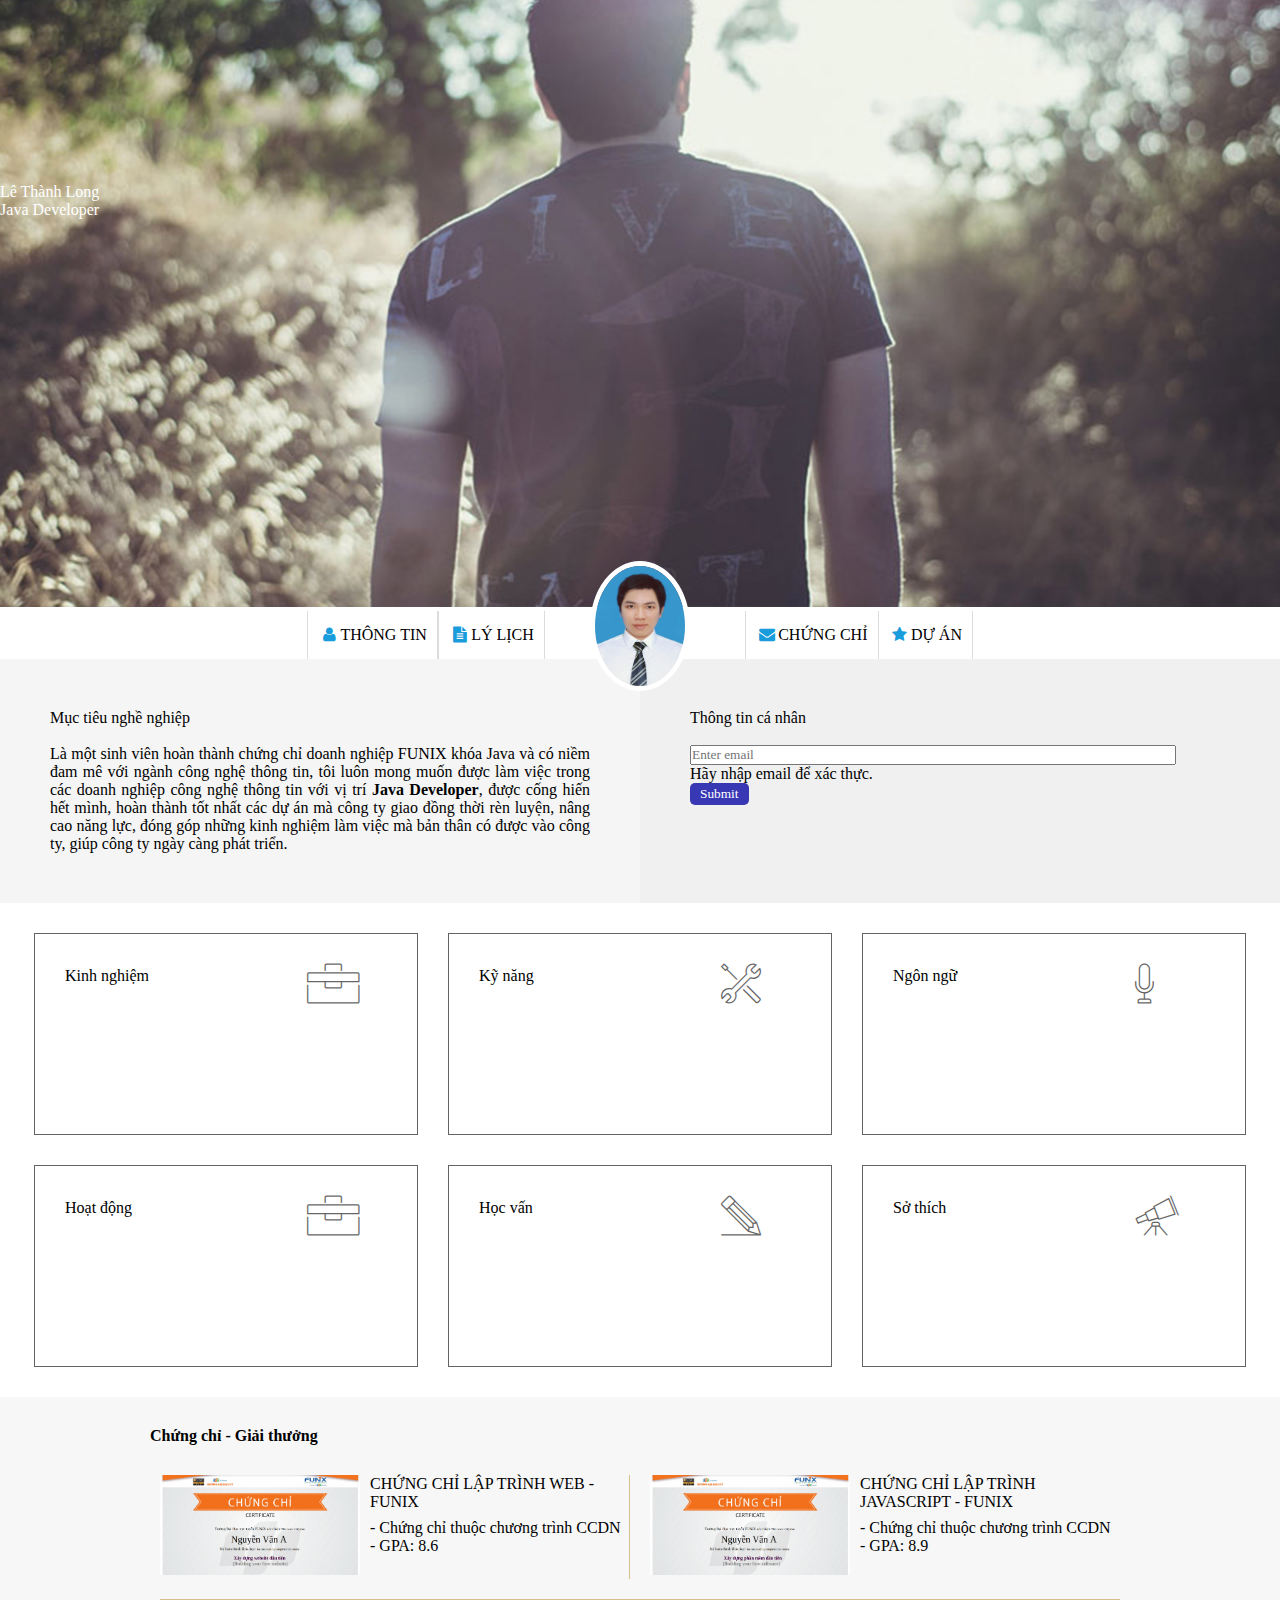
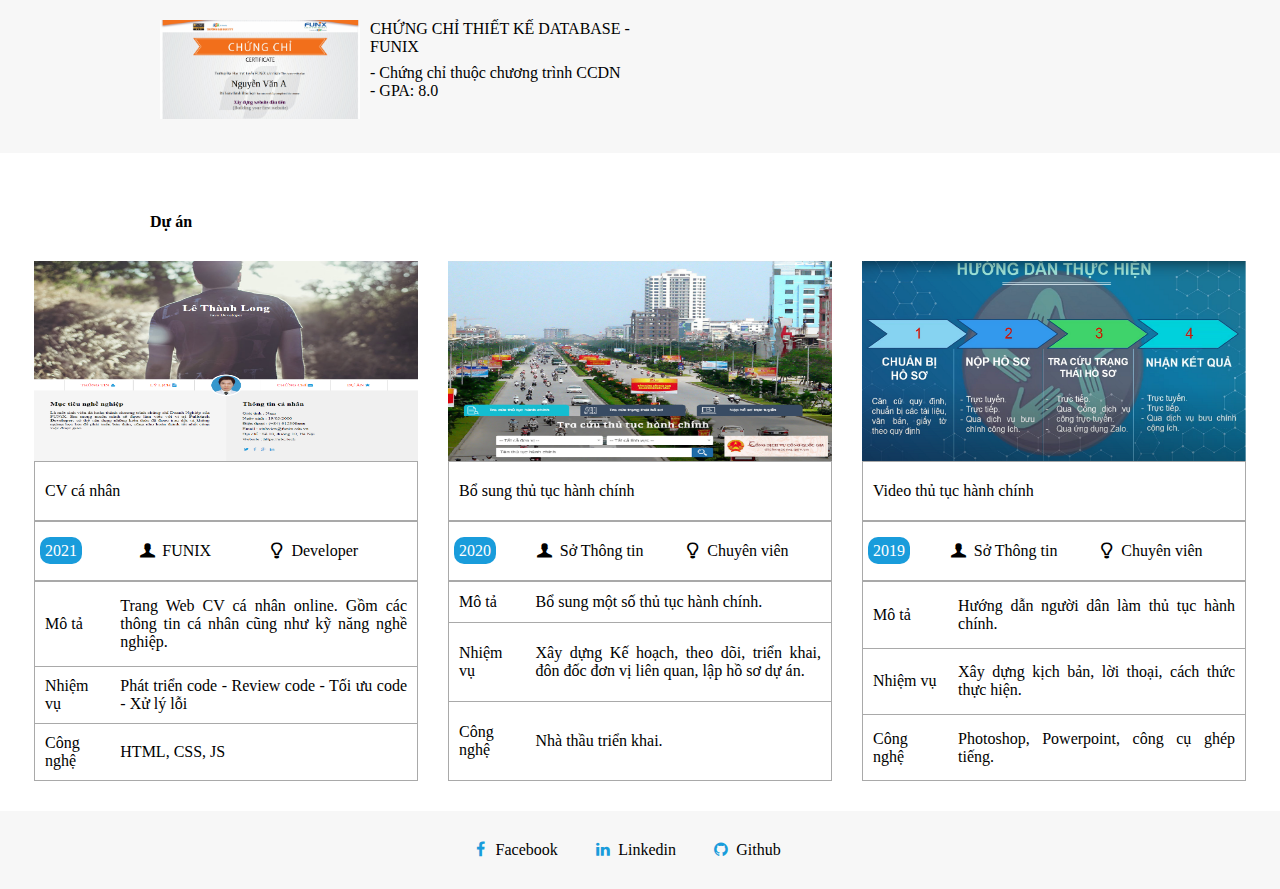
<file: Assignment 3/index.html>
<!DOCTYPE html>
<html lang="en">
  <head>
    <meta charset="UTF-8" />
    <meta http-equiv="X-UA-Compatible" content="IE=edge" />
    <meta name="viewport" content="width=device-width, initial-scale=1.0" />
    <link rel="stylesheet" href="css/style.css" />
    <link rel="stylesheet" href="css/laptop.css" />
    <link rel="stylesheet" href="css/tablet.css" />
    <link rel="stylesheet" href="css/mobile.css" />
    <link rel="stylesheet" href="css/font.css" />
    <link rel="icon" href="images/funix-icon.png" />
    <link
      href="https://cdn.jsdelivr.net/npm/bootstrap@5.0.2/dist/css/bootstrap.min.css"
      rel="stylesheet"
      integrity="sha384-EVSTQN3/azprG1Anm3QDgpJLIm9Nao0Yz1ztcQTwFspd3yD65VohhpuuCOmLASjC"
      crossorigin="anonymous"
    />
    <title>Assignment 03 - Lê Thành Long</title>
  </head>
  <body>
    <!----------------------------Banner------------------------------->
    <section>
      <div class="container" id="banner">
        <img
          class="banner-img"
          src="images/banner.jpg"
          alt="Banner"
          style="width: 100%"
        />
        <div class="banner-info">
          <p class="fs-1">Lê Thành Long</p>
          <span>Java Developer</span>
        </div>
      </div>
    </section>
    <!----------------------------FLEX: Navbar--------------------------->
    <section id="nav-bar">
      <nav class="container main-menu">
        <a class="nav-a-first" href="#about"
          ><i class="icon icon-user"></i>THÔNG TIN
        </a>
        <a class="nav-a-center" href="#job-info"
          ><i class="icon icon-doc-text-inv"></i>LÝ LỊCH
        </a>
        <div id="div-nav-image">
          <img id="nav-image" src="images/Long.png" alt="Ảnh cá nhân" />
        </div>
        <a class="nav-a-center" href="#certificate"
          ><i class="icon icon-mail-alt"></i>CHỨNG CHỈ
        </a>
        <a class="nav-a-last" href="#project"
          ><i class="icon icon-star-1"></i>DỰ ÁN</a
        >
      </nav>
    </section>
    <!--------------Mục tiêu nghề nghiệp và thông tin cá nhân--------------->
    <section id="about">
      <div class="container">
        <!-- GRID 1 - Grid item 1: Mục tiêu nghề nghiệp -->
        <div id="target">
          <p class="fs-3 fw-bold">Mục tiêu nghề nghiệp</p>
          <br />
          <p>
            Là một sinh viên hoàn thành chứng chỉ doanh nghiệp FUNIX khóa Java
            và có niềm đam mê với ngành công nghệ thông tin, tôi luôn mong muốn
            được làm việc trong các doanh nghiệp công nghệ thông tin với vị trí
            <b>Java Developer</b>, được cống hiến hết mình, hoàn thành tốt nhất
            các dự án mà công ty giao đồng thời rèn luyện, nâng cao năng lực,
            đóng góp những kinh nghiệm làm việc mà bản thân có được vào công ty,
            giúp công ty ngày càng phát triển.
          </p>
        </div>
        <!-- GRID 1 - Grid item 2: Thông tin cá nhân -->
        <div id="personal-info">
          <p class="fs-3 fw-bold">Thông tin cá nhân</p>
          <br />
          <div class="authentication">
            <input type="email" id="enter-email" placeholder="Enter email" />
            <p class="note-email-1">Hãy nhập email để xác thực.</p>
            <p class="note-email-2 text-danger hidden">
              Định dạng email chưa đúng. Vui lòng nhập lại.
            </p>
            <input type="button" id="btn-submit" value="Submit" />
          </div>
          <ul class="personal-info-ul hidden">
            <li><span>Giới tính</span> : Nam</li>
            <li><span>Ngày sinh</span> : 19/04/1986</li>
            <li><span>Điện thoại</span> : (+84) 902169845</li>
            <li><span>Email</span> : longltFX19657@funix.edu.vn</li>
            <li>
              <span>Địa chỉ</span> : Số 374 Lán Bè, Lam Sơn, Lê Chân, Hải Phòng
            </li>
            <li><span>Website</span> : https://funix.edu.vn</li>
            <br />
            <li>
              <a href="#"><i class="icon icon-twitter"></i></a>
              <a href="#"><i class="icon icon-facebook"></i></a>
              <a href="#"><i class="icon icon-gplus"></i></a>
              <a href="#"><i class="icon icon-linkedin"></i></a>
            </li>
          </ul>
        </div>
      </div>
    </section>
    <!--------------Kinh nghiệm, học vấn, hoạt động--------------->
    <section id="job-info">
      <div class="container">
        <!-- GRID 2 - Grid item 1: Kinh nghiệm-->
        <div class="sub-container-job">
          <div class="title-job-info fs-3 fw-bold">Kinh nghiệm</div>
          <div><i class="ic-big ic-toolbox"></i></div>
          <div class="container-viewmore entity-exp entity-down hidden">
            <input
              type="button"
              class="btn-viewmore btn-viewmore-exp"
              value="View more"
            />
          </div>
          <div class="comment-job-info comment-exp hidden">
            <ul>
              <li>
                <p class="fw-bold">
                  Quản lý hành chính - Công ty TNHH Toyota Nankai
                </p>
                <em
                  >2021 -
                  <p class="text-bg-blue">Hiện tại</p></em
                >
                <p>- Quản lý hệ thống ISO, hành chính, văn phòng.</p>
                <p>- Quản lý An toàn vệ sinh lao động.</p>
                <p>- Quản lý công tác phòng cháy chữa cháy</p>
              </li>
              <br />
              <li>
                <p class="fw-bold">
                  Công nghệ thông tin và Văn phòng - Sở Thông tin và Truyền
                  thông
                </p>
                <p><em>2010 - 2021</em></p>
                <p>
                  - Quản trị về công nghệ thông tin, an toàn thông tin, phụ
                  trách công tác ISO tại cơ quan.
                </p>
                <p>- Phụ trách các mảng công tác về tổ chức, nhân sự.</p>
              </li>
            </ul>
          </div>
        </div>

        <!-- GRID 2 - Grid item 2: Kỹ năng-->
        <div class="sub-container-job">
          <div class="title-job-info fs-3 fw-bold">Kỹ năng</div>
          <div><i class="ic-big ic-tools-2"></i></div>
          <div class="container-viewmore entity-skill entity-down hidden">
            <input
              type="button"
              class="btn-viewmore btn-viewmore-skill"
              value="View more"
            />
          </div>
          <div class="comment-job-info comment-skill hidden">
            <p>HTML/CSS: Fundamental</p>
            <span class="blue-ruler"></span><span class="grey-ruler"></span
            ><span class="grey-ruler"></span>
            <p>Javcascript: Intermediate</p>
            <span class="blue-ruler"></span><span class="blue-ruler"></span
            ><span class="grey-ruler"></span>
            <p>NodeJS: Intermediate</p>
            <span class="blue-ruler"></span><span class="blue-ruler"></span
            ><span class="grey-ruler"></span>
            <p>Bootstrap 5: Fundamental</p>
            <span class="blue-ruler"></span><span class="grey-ruler"></span
            ><span class="grey-ruler"></span>
          </div>
        </div>

        <!-- GRID 2 - Grid item 3: Ngôn ngữ-->
        <div class="sub-container-job">
          <div class="title-job-info fs-3 fw-bold">Ngôn ngữ</div>
          <div><i class="ic-big ic-mic"></i></div>
          <div class="container-viewmore entity-language entity-down hidden">
            <input
              type="button"
              class="btn-viewmore btn-viewmore-language"
              value="View more"
            />
          </div>
          <div class="comment-job-info comment-language hidden">
            <p>Tiếng Anh-IELTS 5.0</p>
            <span class="blue-ruler"></span><span class="blue-ruler"></span
            ><span class="grey-ruler"></span>
            <p>Tiếng Nhật - JLPT N6</p>
            <span class="blue-ruler"></span><span class="grey-ruler"></span
            ><span class="grey-ruler"></span>
          </div>
        </div>

        <!-- GRID 2 - Grid item 4: Hoạt động-->
        <div class="sub-container-job">
          <div class="title-job-info fs-3 fw-bold">Hoạt động</div>
          <div><i class="ic-big ic-toolbox"></i></div>
          <div class="container-viewmore entity-activity entity-down hidden">
            <input
              type="button"
              class="btn-viewmore btn-viewmore-activity"
              value="View more"
            />
          </div>
          <div class="comment-job-info comment-activity hidden">
            <ul>
              <li>
                <p class="fw-bold">
                  Bằng khen của Chủ tịch Ủy ban nhân dân thành phố
                </p>
                <em>2016 và 2020</em>
                <p>
                  Do có thành tích hoàn thành xuất sắc nhiệm vụ công tác năm
                  2015.
                </p>
              </li>
              <br />
              <li>
                <p class="fw-bold">
                  Bằng khen của Bộ trưởng Bộ Thông tin và Truyền thông
                </p>
                <em>2016 và 2020</em>
                <p>
                  Do có thành tích xuất sắc quản lý nhà nước Thông tin và Truyền
                  thông năm 2016, 2020.
                </p>
              </li>
            </ul>
          </div>
        </div>

        <!-- GRID 2 - Grid item 5: Học vấn-->
        <div class="sub-container-job">
          <div class="title-job-info fs-3 fw-bold">Học vấn</div>
          <div><i class="ic-big ic-pencil"></i></div>
          <div class="container-viewmore entity-education entity-down hidden">
            <input
              type="button"
              class="btn-viewmore btn-viewmore-education"
              value="View more"
            />
          </div>
          <div class="comment-job-info comment-education hidden">
            <ul>
              <li>
                <p class="fw-bold">Kỹ sư Đại học dân lập Hải Phòng</p>
                <em>2004 - 2009</em>
                <p>- Chuyên ngành Công nghệ thông tin.</p>
                <p>- Loại: khá</p>
              </li>
              <br />
              <li>
                <p class="fw-bold">Cử nhân Đại học Hàng Hải</p>
                <em>2011 - 2014</em>
                <p>- Chuyên ngành Quản trị kinh doanh.</p>
                <p>- Loại: khá</p>
              </li>
            </ul>
          </div>
        </div>

        <!-- GRID 2 - Grid item 6: Sở thích-->
        <div class="sub-container-job">
          <div class="title-job-info fs-3 fw-bold">Sở thích</div>
          <div><i class="ic-big ic-telescope"></i></div>
          <div class="container-viewmore entity-hobby entity-down hidden">
            <input
              type="button"
              class="btn-viewmore btn-viewmore-hobby"
              value="View more"
            />
          </div>
          <div class="comment-job-info comment-hobby hidden">
            <span>
              <i class="ic-hobby ic-megaphone"></i>
              <p>Âm nhạc</p>
            </span>
            <span
              ><i class="ic-hobby ic-hotairballoon"></i>
              <p>Du lịch</p>
            </span>
            <span
              ><i class="ic-hobby ic-book-open"></i>
              <p>Đọc sách</p>
            </span>
          </div>
        </div>
      </div>
    </section>

    <!---------------- Chứng chỉ - Giải thưởng------------------>
    <section id="certificate">
      <div class="container bg-grey">
        <!-- ------------ Tiêu đề ----------------------->
        <div id="certificate-title">
          <h4 class="fw-bold">Chứng chỉ - Giải thưởng</h4>
        </div>
        <!-------------------- GRID 3 ------------------->
        <div id="certificate-content">
          <!-- GRID 3 - Grid item 1: Chứng chỉ lập trình web -->
          <div class="certificates cert-1">
            <div>
              <img
                class="cert-img"
                src="images/Cert_WEB.png"
                alt="Chứng chỉ lập trình web"
              />
            </div>
            <div>
              <p class="fw-bold">CHỨNG CHỈ LẬP TRÌNH WEB - FUNIX</p>
              <p>- Chứng chỉ thuộc chương trình CCDN</p>
              <p>- GPA: 8.6</p>
            </div>
          </div>
          <!--Đường kẻ ngang-->
          <div class="certificate-hor-ruler ruler-1"></div>
          <!-- GRID 3 - Grid item 2: Chứng chỉ lập trình Javcascript -->
          <div class="certificates cert-2">
            <div>
              <img
                class="cert-img"
                src="images/Cert_PRF.png"
                alt="Chứng chỉ lập trình Javcascript"
              />
            </div>
            <div>
              <p class="fw-bold">CHỨNG CHỈ LẬP TRÌNH JAVASCRIPT - FUNIX</p>
              <p>- Chứng chỉ thuộc chương trình CCDN</p>
              <p>- GPA: 8.9</p>
            </div>
          </div>
          <!--Đường kẻ ngang-->
          <div class="certificate-hor-ruler ruler-2"></div>
          <!-- GRID 3 - Grid item 2: Chứng chỉ thiết kế database -->
          <div class="certificates cert-3">
            <div>
              <img
                class="cert-img"
                src="images/Cert_DBI.png"
                alt="Chứng chỉ thiết kế database"
              />
            </div>
            <div>
              <p class="fw-bold">CHỨNG CHỈ THIẾT KẾ DATABASE - FUNIX</p>
              <p>- Chứng chỉ thuộc chương trình CCDN</p>
              <p>- GPA: 8.0</p>
            </div>
          </div>
        </div>
      </div>
    </section>
    <!---------------------Dự án------------------------->
    <section id="project">
      <div class="container">
        <!----------------- Tiêu đề --------------->
        <div id="project-title"><h4 class="fw-bold">Dự án</h4></div>
        <!---------Nội dung các dự án ------------>
        <div id="project-content">
          <!-- GRID 4 - grid item 1 - Dự án 1 -->
          <div class="projects">
            <div class="div-project-img">
              <img
                class="project-img"
                src="images/Long_project_1.png"
                alt="Dự án CV cá nhân"
              />
            </div>
            <div class="projects-name">
              <a
                href="digital-cv.html"
                class="anchor-project fw-bold text-uppercase"
              >
                CV cá nhân
              </a>
            </div>
            <div class="projects-info">
              <p><span class="text-bg-blue">2021</span></p>
              <div><i class="icon-user-1"></i> FUNIX</div>
              <div><i class="icon-lamp"></i> Developer</div>
            </div>
            <table class="projects-description">
              <tbody>
                <tr>
                  <td>Mô tả</td>
                  <td>
                    Trang Web CV cá nhân online. Gồm các thông tin cá nhân cũng
                    như kỹ năng nghề nghiệp.
                  </td>
                </tr>
                <tr>
                  <td>Nhiệm vụ</td>
                  <td>
                    Phát triển code - Review code - Tối ưu code - Xử lý lỗi
                  </td>
                </tr>
                <tr>
                  <td>Công nghệ</td>
                  <td>HTML, CSS, JS</td>
                </tr>
              </tbody>
            </table>
          </div>
          <!-- GRID 4 - grid item 2 - Dự án 2 -->
          <div class="projects">
            <div class="div-project-img">
              <img
                class="project-img"
                src="images/Long_project_2.png"
                alt="Dự án bổ sung thủ tục hành chính"
              />
            </div>
            <div class="projects-name">
              <a
                href="digital-cv.html"
                class="anchor-project fw-bold text-uppercase"
              >
                Bổ sung thủ tục hành chính
              </a>
            </div>
            <div class="projects-info">
              <p><span class="text-bg-blue">2020 </span></p>
              <div><i class="icon-user-1"></i> Sở Thông tin</div>
              <div><i class="icon-lamp"></i> Chuyên viên</div>
            </div>
            <table class="projects-description">
              <tbody>
                <tr>
                  <td>Mô tả</td>
                  <td>Bổ sung một số thủ tục hành chính.</td>
                </tr>
                <tr>
                  <td>Nhiệm vụ</td>
                  <td>
                    Xây dựng Kế hoạch, theo dõi, triển khai, đôn đốc đơn vị liên
                    quan, lập hồ sơ dự án.
                  </td>
                </tr>
                <tr>
                  <td>Công nghệ</td>
                  <td>Nhà thầu triển khai.</td>
                </tr>
              </tbody>
            </table>
          </div>
          <!-- GRID 4 - grid item 3 - Dự án 3 -->
          <div class="projects">
            <div class="div-project-img">
              <img
                class="project-img"
                src="images/Long_project_3.png"
                alt="Dự án video thủ tục hành chính"
              />
            </div>
            <div class="projects-name">
              <a
                href="digital-cv.html"
                class="anchor-project fw-bold text-uppercase"
              >
                Video thủ tục hành chính
              </a>
            </div>
            <div class="projects-info">
              <p><span class="text-bg-blue"> 2019 </span></p>
              <div><i class="icon-user-1"></i> Sở Thông tin</div>
              <div><i class="icon-lamp"></i> Chuyên viên</div>
            </div>
            <table class="projects-description">
              <tbody>
                <tr>
                  <td>Mô tả</td>
                  <td>Hướng dẫn người dân làm thủ tục hành chính.</td>
                </tr>
                <tr>
                  <td>Nhiệm vụ</td>
                  <td>Xây dựng kịch bản, lời thoại, cách thức thực hiện.</td>
                </tr>
                <tr>
                  <td>Công nghệ</td>
                  <td>Photoshop, Powerpoint, công cụ ghép tiếng.</td>
                </tr>
              </tbody>
            </table>
          </div>
        </div>
      </div>
    </section>
    <!-------------------------FOOTER-------------------------->
    <section id="footer">
      <div class="container bg-grey">
        <ul>
          <li>
            <a href="#"
              ><i class="icon icon-facebook"></i> <span>Facebook</span></a
            >
          </li>
          <li>
            <a href="#"
              ><i class="icon icon-linkedin"></i> <span>Linkedin</span></a
            >
          </li>
          <li>
            <a href="#"
              ><i class="icon icon-github-circled"></i> <span>Github</span></a
            >
          </li>
        </ul>
      </div>
    </section>

    <script
      src="https://cdn.jsdelivr.net/npm/bootstrap@5.0.2/dist/js/bootstrap.bundle.min.js"
      integrity="sha384-MrcW6ZMFYlzcLA8Nl+NtUVF0sA7MsXsP1UyJoMp4YLEuNSfAP+JcXn/tWtIaxVXM"
      crossorigin="anonymous"
    ></script>
    <script src="script.js"></script>
  </body>
</html>
</file>
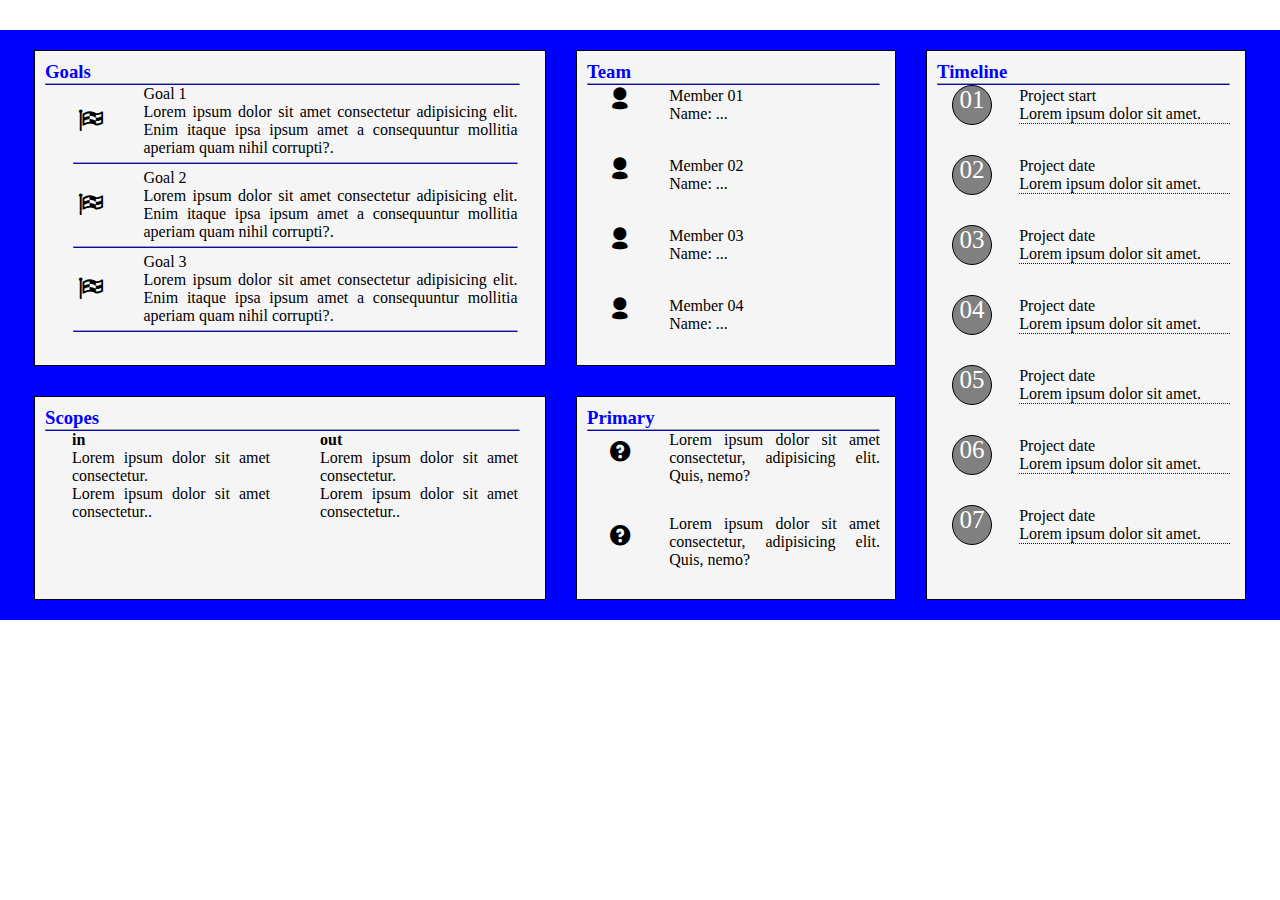
<file: Assignment 3/digital-cv.html>
<!DOCTYPE html>
<html lang="en">
  <head>
    <meta charset="UTF-8" />
    <meta http-equiv="X-UA-Compatible" content="IE=edge" />
    <meta name="viewport" content="width=device-width, initial-scale=1.0" />
    <link rel="stylesheet" href="css/style-digital-cv.css" />
    <link rel="stylesheet" href="css/laptop.css" />
    <link rel="stylesheet" href="css/tablet.css" />
    <link rel="stylesheet" href="css/mobile.css" />
    <link rel="stylesheet" href="css/font.css" />
    <link rel="icon" href="images/funix-icon.png" />
    <link
      href="https://cdn.jsdelivr.net/npm/bootstrap@5.0.2/dist/css/bootstrap.min.css"
      rel="stylesheet"
      integrity="sha384-EVSTQN3/azprG1Anm3QDgpJLIm9Nao0Yz1ztcQTwFspd3yD65VohhpuuCOmLASjC"
      crossorigin="anonymous"
    />
    <title>Digital CV</title>
  </head>
  <body>
    <section id="digital-cv">
      <div class="container">
        <div class="cv goals">
          <h3>Goals</h3>
          <hr class="ruler-solid" />
          <div class="cv-content cv-content-goals">
            <div><i class="icon icon-flag-checkered"></i></div>
            <div>
              <p class="fw-bold">Goal 1</p>
              <p>
                Lorem ipsum dolor sit amet consectetur adipisicing elit. Enim
                itaque ipsa ipsum amet a consequuntur mollitia aperiam quam
                nihil corrupti?.
              </p>
            </div>
            <hr class="ruler-solid ruler-long" />
            <div><i class="icon icon-flag-checkered"></i></div>
            <div>
              <p class="fw-bold">Goal 2</p>
              <p>
                Lorem ipsum dolor sit amet consectetur adipisicing elit. Enim
                itaque ipsa ipsum amet a consequuntur mollitia aperiam quam
                nihil corrupti?.
              </p>
            </div>
            <hr class="ruler-solid ruler-long" />
            <div><i class="icon icon-flag-checkered"></i></div>
            <div>
              <p class="fw-bold">Goal 3</p>
              <p>
                Lorem ipsum dolor sit amet consectetur adipisicing elit. Enim
                itaque ipsa ipsum amet a consequuntur mollitia aperiam quam
                nihil corrupti?.
              </p>
            </div>
            <hr class="ruler-solid ruler-long" />
          </div>
        </div>

        <div class="cv team">
          <h3>Team</h3>
          <hr class="ruler-solid" />
          <div class="cv-content cv-content-team">
            <i class="icon icon-user-2"></i>
            <div>
              <p class="fw-bold">Member 01</p>
              <p>Name: ...</p>
            </div>

            <i class="icon icon-user-2"></i>
            <div>
              <p class="fw-bold">Member 02</p>
              <p>Name: ...</p>
            </div>

            <i class="icon icon-user-2"></i>
            <div>
              <p class="fw-bold">Member 03</p>
              <p>Name: ...</p>
            </div>

            <i class="icon icon-user-2"></i>
            <div>
              <p class="fw-bold">Member 04</p>
              <p>Name: ...</p>
            </div>
          </div>
        </div>

        <div class="cv timeline">
          <h3>Timeline</h3>
          <hr class="ruler-solid" />
          <div class="cv-content cv-content-timeline">
            <span class="icon icon-circle-gray">01</span>
            <div class="ruler-dotted">
              <p class="fw-bold">Project start</p>
              <p>Lorem ipsum dolor sit amet.</p>
            </div>
            <span class="icon icon-circle-gray">02</span>
            <div class="ruler-dotted">
              <p class="fw-bold">Project date</p>
              <p>Lorem ipsum dolor sit amet.</p>
            </div>
            <span class="icon icon-circle-gray">03</span>
            <div class="ruler-dotted">
              <p class="fw-bold">Project date</p>
              <p>Lorem ipsum dolor sit amet.</p>
            </div>
            <span class="icon icon-circle-gray">04</span>
            <div class="ruler-dotted">
              <p class="fw-bold">Project date</p>
              <p>Lorem ipsum dolor sit amet.</p>
            </div>
            <span class="icon icon-circle-gray">05</span>
            <div class="ruler-dotted">
              <p class="fw-bold">Project date</p>
              <p>Lorem ipsum dolor sit amet.</p>
            </div>
            <span class="icon icon-circle-gray">06</span>
            <div class="ruler-dotted">
              <p class="fw-bold">Project date</p>
              <p>Lorem ipsum dolor sit amet.</p>
            </div>
            <span class="icon icon-circle-gray">07</span>
            <div class="ruler-dotted">
              <p class="fw-bold">Project date</p>
              <p>Lorem ipsum dolor sit amet.</p>
            </div>
          </div>
        </div>

        <div class="cv scopes">
          <h3>Scopes</h3>
          <hr class="ruler-solid" />
          <div class="cv-content cv-content-scopes">
            <div>
              <h4 class="fw-bold text-uppercase">in</h4>
              <p>Lorem ipsum dolor sit amet consectetur.</p>
              <p>Lorem ipsum dolor sit amet consectetur..</p>
            </div>
            <div>
              <h4 class="fw-bold text-uppercase">out</h4>
              <p>Lorem ipsum dolor sit amet consectetur.</p>
              <p>Lorem ipsum dolor sit amet consectetur..</p>
            </div>
          </div>
        </div>

        <div class="cv primary">
          <h3>Primary</h3>
          <hr class="ruler-solid" />
          <div class="cv-content">
            <i class="icon icon-question"></i>
            <div>
              <p>
                Lorem ipsum dolor sit amet consectetur, adipisicing elit. Quis,
                nemo?
              </p>
            </div>
            <i class="icon icon-question"></i>
            <div>
              <p>
                Lorem ipsum dolor sit amet consectetur, adipisicing elit. Quis,
                nemo?
              </p>
            </div>
          </div>
        </div>
      </div>
    </section>

    <script
      src="https://cdn.jsdelivr.net/npm/bootstrap@5.0.2/dist/js/bootstrap.bundle.min.js"
      integrity="sha384-MrcW6ZMFYlzcLA8Nl+NtUVF0sA7MsXsP1UyJoMp4YLEuNSfAP+JcXn/tWtIaxVXM"
      crossorigin="anonymous"
    ></script>
    <script src="script.js"></script>
  </body>
</html>
</file>
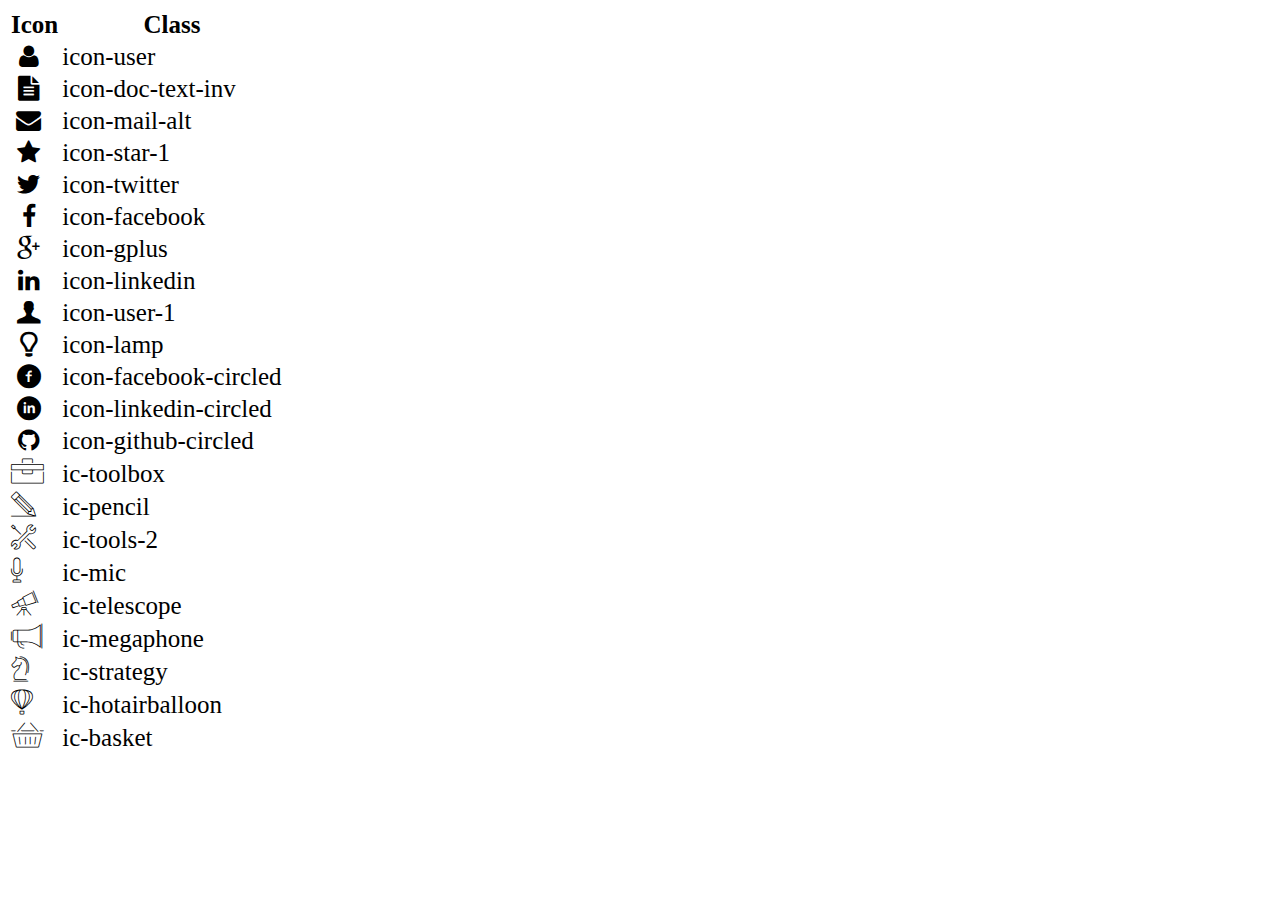
<file: Assignment 3/icon-list.html>
<!DOCTYPE html>
<html lang="en">

<head>
    <meta charset="UTF-8">
    <meta http-equiv="X-UA-Compatible" content="IE=edge">
    <meta name="viewport" content="width=device-width, initial-scale=1.0">
    <link rel="stylesheet" href="css/font.css">
    <title>Icon List</title>
</head>

<body>
    <table style="font-size: 25px;">
        <thead>
            <tr>
                <th>Icon</th>
                <th>Class</th>
            </tr>
        </thead>
        <tbody>
            <tr>
                <td><i class="icon-user"></i></td>
                <td>icon-user</td>
            </tr>
            <tr>
                <td><i class="icon-doc-text-inv"></i></td>
                <td>icon-doc-text-inv</td>
            </tr>
            <tr>
                <td><i class="icon-mail-alt"></i></td>
                <td>icon-mail-alt</td>
            </tr>
            <tr>
                <td><i class="icon-star-1"></i></td>
                <td>icon-star-1</td>
            </tr>
            <tr>
                <td><i class="icon-twitter"></i></td>
                <td>icon-twitter</td>
            </tr>
            <tr>
                <td><i class="icon-facebook"></i></td>
                <td>icon-facebook</td>
            </tr>
            <tr>
                <td><i class="icon-gplus"></i></td>
                <td>icon-gplus</td>
            </tr>
            <tr>
                <td><i class="icon-linkedin"></i></td>
                <td>icon-linkedin</td>
            </tr>
            <tr>
                <td><i class="icon-user-1"></i></td>
                <td>icon-user-1</td>
            </tr>
            <tr>
                <td><i class="icon-lamp"></i></td>
                <td>icon-lamp</td>
            </tr>
            <tr>
                <td><i class="icon-facebook-circled"></i></td>
                <td>icon-facebook-circled</td>
            </tr>
            <tr>
                <td><i class="icon-linkedin-circled"></i></td>
                <td>icon-linkedin-circled</td>
            </tr>
            <tr>
                <td><i class="icon-github-circled"></i></td>
                <td>icon-github-circled</td>
            </tr>
            <tr>
                <td><i class="ic-toolbox"></i></td>
                <td>ic-toolbox</td>
            </tr>
            <tr>
                <td><i class="ic-pencil"></i></td>
                <td>ic-pencil</td>
            </tr>
            <tr>
                <td><i class="ic-tools-2"></i></td>
                <td>ic-tools-2</td>
            </tr>

            <tr>
                <td><i class="ic-mic"></i></td>
                <td>ic-mic</td>
            </tr>
            <tr>
                <td><i class="ic-telescope"></i></td>
                <td>ic-telescope</td>
            </tr>
            <tr>
                <td><i class="ic-megaphone"></i></td>
                <td>ic-megaphone</td>
            </tr>
            <tr>
                <td><i class="ic-strategy"></i></td>
                <td>ic-strategy</td>
            </tr>
            <tr>
                <td><i class="ic-hotairballoon"></i></td>
                <td>ic-hotairballoon</td>
            </tr>
            <tr>
                <td><i class="ic-basket"></i></td>
                <td>ic-basket</td>
            </tr>
        </tbody>
    </table>
</body>

</html>
</file>
<file: Assignment 3/css/style.css>
/* 320px — 480px: Mobile devices
481px — 768px: iPads, Tablets
769px — 1024px: Small screens, laptops */

* {
  margin: 0px;
  padding: 0px;
  box-sizing: border-box;
  font-family: "Times New Roman", Times, serif;
}

.bg-grey {
  background: #f7f7f7;
}

section > .container {
  margin: auto;
}

.hidden {
  display: none !important;
}

/****************** Banner ******************/
#banner {
  position: relative;
  text-align: center;
  padding: 0px;
}

.banner-info {
  position: absolute;
  width: inherit;
  top: 30%;
  text-align: center;
  color: white;
}

.banner-info > h1 {
  font-size: 40px;
}

/****************** Navbar ******************/
.main-menu {
  display: flex;
  justify-content: center;
  position: relative;
}

.main-menu > a {
  padding: 15px 10px;
}

.icon {
  color: #199cdb;
}

.main-menu > a:link {
  text-decoration: none;
  color: black;
}

.main-menu > a:visited {
  background-color: white;
  color: red;
}

.main-menu > a:hover {
  background-color: #ddd;
  color: black;
}

.main-menu > a:active {
  background-color: #04aa6d;
  color: white;
}

.main-menu > .nav-a-first {
  border-left: 1px solid #94949454;
  border-right: 1px solid #94949454;
}

.main-menu > .nav-a-last {
  border-right: 1px solid #94949454;
}

.main-menu > .nav-a-center {
  border-left: 1px solid #94949454;
  border-right: 1px solid #94949454;
}

.main-menu > #div-nav-image {
  padding: 15px 50px;
  width: 200px;
}

.main-menu > #div-nav-image > #nav-image {
  display: inline-block;
  border: 5px solid white;
  border-radius: 50%;
  position: absolute;
  width: 100px;
  height: 130px;
  left: 50%;
  transform: translate(-50%, -50%);
}

/****************** Mục tiêu nghề nghiệp và thông tin cá nhân *********/
#about {
  margin-bottom: 30px;
}

#about > .container {
  display: grid;
  grid-template-columns: 50% 50%;
}

#about > .container > #target,
#personal-info {
  padding: 50px;
  text-align: justify;
  width: auto;
}

#about > .container > #target {
  background: #f5f5f5;
}

#about > .container > #personal-info {
  background: #f0f0f0;
}

#about > .container > #personal-info > .personal-info-ul {
  list-style-type: none;
  line-height: 1.5;
  padding-left: 0;
}

#btn-submit {
  background-color: rgb(56, 56, 180);
  color: white;
  border: none;
  border-radius: 5px;
  padding: 3px 10px;
}

#btn-submit:hover {
  background-color: rgb(85, 85, 172);
}

#btn-submit:active {
  transform: translateY(2px);
}

#enter-email {
  width: 90%;
}

/****************** Kinh nghiệm, học vấn, hoạt động ******************/
#job-info {
  margin-bottom: 30px;
}

#job-info > .container {
  display: grid;
  grid-template-columns: repeat(3, 30%);
  justify-content: center;
  gap: 30px;
  text-align: justify;
}

#job-info > .container > .sub-container-job {
  border: 1px solid #646464;
  padding: 30px;
  display: grid;
  grid-template-columns: 75% 25%;
  grid-template-rows: 50px 30px auto;
  row-gap: 30px;
}

#job-info > .container > .sub-container-job {
  line-height: 1.5;
}

.text-bg-blue {
  background-color: #199cdb;
  border-radius: 10px;
  color: white;
  display: inline;
  padding: 5px;
}

.ic-big {
  font-size: 40px;
  opacity: 0.6;
}

.comment-job-info {
  grid-column: 1/-1;
}

.blue-ruler {
  display: inline-block;
  background-color: #199cdb;
  width: 45px;
  height: 2px;
  margin-right: 10px;
}

.grey-ruler {
  display: inline-block;
  background-color: #aaaaaa;
  width: 45px;
  height: 2px;
  margin-right: 10px;
}

.ic-hobby {
  font-size: 30px;
  opacity: 0.6;
  border: 1px solid #199cdb;
  border-radius: 50%;
  height: 60px;
  width: 60px;
  text-align: center;
  padding: 10px;
  color: #199cdb;
}

.comment-hobby {
  display: grid;
  grid-template-columns: repeat(3, 1fr);
  text-align: center;
}

.comment-hobby > span > p {
  text-align: center;
  margin-top: 20px;
}

.comment-job-info > ul {
  list-style: none;
}

.comment-job-info > ul > li {
  position: relative;
}

.comment-job-info > ul > li::before {
  content: "\2022";
  line-height: 24px;
  color: #199cdb;
  display: inline-block;
  margin-left: -0.7em;
  font-size: 30px;
  position: absolute;
  top: 0;
  left: 0;
}

.comment-job-info > p {
  margin-bottom: 0px;
}

.comment-job-info > ul > li > p {
  margin-bottom: 0px;
}

.btn-viewmore {
  text-transform: uppercase;
  border: none;
  background-color: #f5ca3d;
}

.container-viewmore {
  border: 1px solid none;
  background-color: #f5ca3d;
  border-radius: 5px;
  padding: 5px 10px;
  height: fit-content;
  width: fit-content;
  font-size: 13px;
}

.entity-down::before {
  content: "\25BC ";
}

.entity-up::before {
  content: "\25B2 ";
}

/****************** Chứng chỉ - Giải thưởng ******************/
#certificate {
  margin-bottom: 30px;
}

#certificate > .container {
  padding: 30px 0px;
}

#certificate > .container > #certificate-title {
  padding: 0 0 30px 150px;
}

#certificate > .container > #certificate-content {
  display: grid;
  grid-template-columns: repeat(2, 1fr);
  row-gap: 20px;
  column-gap: 20px;
  justify-content: center;
  width: 960px;
  margin: 0 auto;
}

.cert-img {
  width: 200px;
}

.certificates {
  display: flex;
  column-gap: 10px;
}

.certificates > div > .fw-bold {
  margin-bottom: 8px;
}

.cert-1 {
  border-right: 1px solid #d6c08d;
}

#certificate > .container > #certificate-content > .certificate-hor-ruler {
  grid-column: 1/-1;
  width: 100%;
  border-top: 1px solid #d6c08d;
}

.certificates > div > p {
  margin-bottom: 0px;
}

/****************** Dự án *****************/
#project {
  margin-bottom: 30px;
}

#project > .container > #project-title {
  padding: 30px 150px;
}

#project > .container > #project-content {
  display: grid;
  grid-template-columns: repeat(3, 30%);
  column-gap: 30px;
  justify-content: center;
  /* width: 900px; */
}

.projects > .div-project-img {
  height: 200px;
}

.project-img {
  width: 100%;
  height: 100%;
}

#project > .container > #project-content > .projects > .projects-name {
  border: 1px solid #a9a9a9;
  padding: 20px 10px;
}

#project > .container > #project-content > .projects > .projects-info {
  border: 1px solid #a9a9a9;
  padding: 20px 5px;
  display: grid;
  grid-template-columns: auto auto auto;
}

#project > .container > #project-content > .projects > .projects-description {
  border: 1px solid #a9a9a9;
  text-align: center;
  width: 100%;
  height: 200px;
  border-collapse: collapse;
}

.projects-description > tbody > tr > td {
  border-bottom: 1px solid #a9a9a9;
  text-align: justify;
  padding: 0px 10px;
}

.anchor-project:link {
  text-decoration: none;
  color: black;
}

.anchor-project:visited {
  color: red;
}
.anchor-project:hover {
  color: black;
}
.anchor-project:active {
  background-color: #04aa6d;
  color: white;
}

/****************** Footer ******************/
#footer > .container {
  padding: 30px;
  text-align: center;
}

#footer > .container > ul {
  list-style-type: none;
}

#footer > .container > ul > li {
  display: inline;
  margin-right: 30px;
}

#footer > .container > ul > li > a:link {
  text-decoration: none;
  color: black;
}

#footer > .container > ul > li > a:visited {
  color: red;
}

#footer > .container > ul > li > a:hover {
  color: black;
}

#footer > .container > ul > li > a:active {
  background-color: #04aa6d;
  color: white;
}
</file>
<file: Assignment 3/css/laptop.css>
/* 769px — 1024px: Small screens, laptops */

/* Laptop */
@media (min-width: 769px) {
  #certificate > .container > #certificate-content > .ruler-1 {
    display: none;
  }
}
</file>
<file: Assignment 3/css/tablet.css>
/* 481px — 768px: iPads, Tablets */

/* Tablet */
@media (max-width: 768px) {
  /* nav-bar */
  #div-nav-image {
    display: none;
  }

  /* Mục tiêu nghề nghiệp và thông tin */
  #about > .container > #target,
  #personal-info {
    padding: 20px;
  }

  #job-info > .container {
    /* grid-auto-flow: column;
    grid-template-columns: repeat(2, 45%);
    grid-template-rows: repeat(3, auto); */

    grid-template-columns: repeat(2, 50%);
    gap: 10px;
  }

  #job-info > .container > .sub-container-job {
    padding: 10px;
  }

  /* Sở thích */
  .hobby-comment {
    grid-template-columns: repeat(2, 1fr);
  }

  /* Chứng chỉ */
  #certificate > .container > #certificate-title {
    padding-left: 20px;
  }

  #certificate > .container > #certificate-content {
    width: inherit;
  }

  .certificates {
    flex-direction: column;
    padding-left: 10px;
  }

  #certificate > .container > #certificate-content > .ruler-1 {
    display: none;
  }

  .cert-img {
    width: 240px;
  }

  /* Dự án */
  #project > .container > #project-title {
    padding-left: 20px;
  }

  #project > .container > #project-content {
    grid-template-columns: repeat(3, 30%);
    column-gap: 15px;
  }

  #project > .container > #project-content > .projects > .projects-info {
    grid-template-columns: auto auto;
  }

  #project > .container > #project-content > .projects > .projects-info > p {
    grid-row: 1/3;
  }

  .projects-description > tbody > tr > td {
    padding: 0 5px;
  }

  .project-img {
    width: 100%;
    height: 100%;
  }

  /* Digital-cv.html */
  #digital-cv > .container {
    grid-template-columns: 90%;
    gap: 10px;
  }

  .timeline {
    grid-row: initial;
    grid-column: initial;
  }

  .cv-content {
    grid-template-columns: auto;
    justify-items: center;
    grid-template-columns: 100%;
  }

  .cv-content-team > div {
    justify-self: start;
  }

  .cv-content-timeline,
  .cv-content-scopes {
    justify-items: start;
  }
}
</file>
<file: Assignment 3/css/mobile.css>
/* 320px — 480px: Mobile devices */

/* Mobile */
@media (max-width: 500px) {
  /* nav-bar */
  .main-menu {
    flex-direction: column;
  }

  #div-nav-image {
    display: none;
  }

  /* Mục tiêu nghề nghiệp và thông tin */
  #about > .container {
    grid-template-columns: auto;
  }

  #job-info > .container {
    grid-template-columns: 90%;
    gap: 10px;
  }

  #job-info > .container > .sub-container-job {
    padding: 30px;
  }

  /* Sở thích */
  .hobby-comment {
    grid-template-columns: repeat(3, 1fr);
  }

  /* Chứng chỉ */
  #certificate > .container > #certificate-title {
    padding-left: 50px;
  }

  #certificate > .container > #certificate-content {
    grid-template-columns: auto;
  }

  #certificate > .container > #certificate-content > .certificate-hor-ruler {
    display: inline-block;
  }

  .certificates {
    flex-direction: column;
  }

  .certificates > div > .fw-bold {
    margin-top: 8px;
  }

  .cert-img {
    width: 380px;
  }

  .cert-1 {
    border-right: none;
  }

  /* Dự án */
  #project > .container > #project-title {
    padding-left: 50px;
  }

  #project > .container > #project-content {
    grid-template-columns: 90%;
  }

  #project > .container > #project-content > .projects > .projects-info {
    grid-template-columns: auto;
  }

  /* Footer */
  #footer > .container > ul > li > a > .icon {
    font-size: 40px;
  }

  #footer > .container > ul > li > a > span {
    display: none;
  }

  /* Digital-cv.html */
  #digital-cv > .container {
    grid-template-columns: 90%;
    gap: 10px;
  }

  .timeline {
    grid-row: initial;
    grid-column: initial;
  }

  .cv-content {
    grid-template-columns: 100%;
    justify-items: center;
  }

  .cv-content-team > div {
    justify-self: start;
  }

  .cv-content-timeline,
  .cv-content-scopes {
    justify-items: start;
  }
}
</file>
<file: Assignment 3/css/font.css>
@font-face {
  font-family: "open_sanslight";
  src: url("../fonts/OpenSans-Light-webfont.eot");
  src: url("../fonts/OpenSans-Light-webfont.eot#iefix")
      format("embedded-opentype"),
    url("../fonts/OpenSans-Light-webfont.woff") format("woff"),
    url("../fonts/OpenSans-Light-webfont.ttf") format("truetype"),
    url("../fonts/OpenSans-Light-webfont.svg#open_sanslight") format("svg");
  font-weight: normal;
  font-style: normal;
}

@font-face {
  font-family: "open_sansitalic";
  src: url("../fonts/OpenSans-Italic-webfont.eot");
  src: url("../fonts/OpenSans-Italic-webfont.eot#iefix")
      format("embedded-opentype"),
    url("../fonts/OpenSans-Italic-webfont.woff") format("woff"),
    url("../fonts/OpenSans-Italic-webfont.ttf") format("truetype"),
    url("../fonts/OpenSans-Italic-webfont.svg#open_sansitalic") format("svg");
  font-weight: normal;
  font-style: normal;
}

@font-face {
  font-family: "open_sanssemibold";
  src: url("../fonts/OpenSans-Semibold-webfont.eot");
  src: url("../fonts/OpenSans-Semibold-webfont.eot#iefix")
      format("embedded-opentype"),
    url("../fonts/OpenSans-Semibold-webfont.woff") format("woff"),
    url("../fonts/OpenSans-Semibold-webfont.ttf") format("truetype"),
    url("../fonts/OpenSans-Semibold-webfont.svg#open_sanssemibold")
      format("svg");
  font-weight: normal;
  font-style: normal;
}

@font-face {
  font-family: "open_sanslight_italic";
  src: url("../fonts/OpenSans-LightItalic-webfont.eot");
  src: url("../fonts/OpenSans-LightItalic-webfont.eot#iefix")
      format("embedded-opentype"),
    url("../fonts/OpenSans-LightItalic-webfont.woff") format("woff"),
    url("../fonts/OpenSans-LightItalic-webfont.ttf") format("truetype"),
    url("../fonts/OpenSans-LightItalic-webfont.svg#open_sanslight_italic")
      format("svg");
  font-weight: normal;
  font-style: normal;
}

@font-face {
  font-family: "open_sansregular";
  src: url("../fonts/OpenSans-Regular-webfont.eot");
  src: url("../fonts/OpenSans-Regular-webfont.eot#iefix")
      format("embedded-opentype"),
    url("../fonts/OpenSans-Regular-webfont.woff") format("woff"),
    url("../fonts/OpenSans-Regular-webfont.ttf") format("truetype"),
    url("../fonts/OpenSans-Regular-webfont.svg#open_sansregular") format("svg");
  font-weight: normal;
  font-style: normal;
}

@font-face {
  font-family: "fontello";
  src: url("../fonts/fontello.eot");
  src: url("../fonts/fontello.eot#iefix") format("embedded-opentype"),
    url("../fonts/fontello.woff") format("woff"),
    url("../fonts/fontello.ttf") format("truetype"),
    url("../fonts/fontello.svg#fontello") format("svg");
  font-weight: normal;
  font-style: normal;
}

[class^="icon-"]:before,
[class*=" icon-"]:before {
  font-family: "fontello";
  font-style: normal;
  font-weight: normal;
  speak: none;

  display: inline-block;
  text-decoration: inherit;
  width: 1em;
  margin-right: 0.2em;
  text-align: center;
  /* opacity: .8; */

  /* For safety - reset parent styles, that can break glyph codes*/
  font-variant: normal;
  text-transform: none;

  /* fix buttons height, for twitter bootstrap */
  line-height: 1em;

  /* Animation center compensation - margins should be symmetric */
  /* remove if not needed */
  margin-left: 0.2em;

  /* you can be more comfortable with increased icons size */
  /* font-size: 120%; */

  /* Font smoothing. That was taken from TWBS */
  -webkit-font-smoothing: antialiased;
  -moz-osx-font-smoothing: grayscale;

  /* Uncomment for 3D effect */
  /* text-shadow: 1px 1px 1px rgba(127, 127, 127, 0.3); */
}

.icon-emo-happy:before {
  content: "\e800";
}

/* '' */
.icon-emo-wink:before {
  content: "\e801";
}

/* '' */
.icon-emo-wink2:before {
  content: "\e802";
}

/* '' */
.icon-emo-unhappy:before {
  content: "\e803";
}

/* '' */
.icon-emo-sleep:before {
  content: "\e804";
}

/* '' */
.icon-emo-thumbsup:before {
  content: "\e805";
}

/* '' */
.icon-emo-devil:before {
  content: "\e806";
}

/* '' */
.icon-emo-surprised:before {
  content: "\e807";
}

/* '' */
.icon-emo-tongue:before {
  content: "\e808";
}

/* '' */
.icon-emo-coffee:before {
  content: "\e809";
}

/* '' */
.icon-emo-sunglasses:before {
  content: "\e80a";
}

/* '' */
.icon-emo-displeased:before {
  content: "\e80b";
}

/* '' */
.icon-emo-beer:before {
  content: "\e80c";
}

/* '' */
.icon-emo-grin:before {
  content: "\e80d";
}

/* '' */
.icon-emo-angry:before {
  content: "\e80e";
}

/* '' */
.icon-emo-saint:before {
  content: "\e80f";
}

/* '' */
.icon-emo-cry:before {
  content: "\e810";
}

/* '' */
.icon-emo-shoot:before {
  content: "\e811";
}

/* '' */
.icon-emo-squint:before {
  content: "\e812";
}

/* '' */
.icon-emo-laugh:before {
  content: "\e813";
}

/* '' */
.icon-spin1:before {
  content: "\e814";
}

/* '' */
.icon-spin2:before {
  content: "\e815";
}

/* '' */
.icon-spin3:before {
  content: "\e816";
}

/* '' */
.icon-spin4:before {
  content: "\e817";
}

/* '' */
.icon-spin5:before {
  content: "\e818";
}

/* '' */
.icon-spin6:before {
  content: "\e819";
}

/* '' */
.icon-firefox:before {
  content: "\e81a";
}

/* '' */
.icon-chrome:before {
  content: "\e81b";
}

/* '' */
.icon-opera:before {
  content: "\e81c";
}

/* '' */
.icon-ie:before {
  content: "\e81d";
}

/* '' */
.icon-crown:before {
  content: "\e81e";
}

/* '' */
.icon-crown-plus:before {
  content: "\e81f";
}

/* '' */
.icon-crown-minus:before {
  content: "\e820";
}

/* '' */
.icon-marquee:before {
  content: "\e821";
}

/* '' */
.icon-glass:before {
  content: "\e822";
}

/* '' */
.icon-music:before {
  content: "\e823";
}

/* '' */
.icon-search:before {
  content: "\e824";
}

/* '' */
.icon-mail:before {
  content: "\e825";
}

/* '' */
.icon-mail-alt:before {
  content: "\e826";
}

/* '' */
.icon-mail-squared:before {
  content: "\e827";
}

/* '' */
.icon-heart:before {
  content: "\e828";
}

/* '' */
.icon-heart-empty:before {
  content: "\e829";
}

/* '' */
.icon-star-1:before {
  content: "\e82a";
}

/* '' */
.icon-star-empty-1:before {
  content: "\e82b";
}

/* '' */
.icon-star-half:before {
  content: "\e82c";
}

/* '' */
.icon-star-half-alt:before {
  content: "\e82d";
}

/* '' */
.icon-user:before {
  content: "\e82e";
}

/* '' */
.icon-user-plus:before {
  content: "\e82f";
}

/* '' */
.icon-user-times:before {
  content: "\e830";
}

/* '' */
.icon-users:before {
  content: "\e831";
}

/* '' */
.icon-male:before {
  content: "\e832";
}

/* '' */
.icon-female:before {
  content: "\e833";
}

/* '' */
.icon-child:before {
  content: "\e834";
}

/* '' */
.icon-user-secret:before {
  content: "\e835";
}

/* '' */
.icon-video:before {
  content: "\e836";
}

/* '' */
.icon-videocam:before {
  content: "\e837";
}

/* '' */
.icon-picture:before {
  content: "\e838";
}

/* '' */
.icon-camera:before {
  content: "\e839";
}

/* '' */
.icon-camera-alt:before {
  content: "\e83a";
}

/* '' */
.icon-th-large:before {
  content: "\e83b";
}

/* '' */
.icon-th:before {
  content: "\e83c";
}

/* '' */
.icon-th-list:before {
  content: "\e83d";
}

/* '' */
.icon-ok:before {
  content: "\e83e";
}

/* '' */
.icon-ok-circled:before {
  content: "\e83f";
}

/* '' */
.icon-ok-circled2:before {
  content: "\e840";
}

/* '' */
.icon-ok-squared:before {
  content: "\e841";
}

/* '' */
.icon-cancel:before {
  content: "\e842";
}

/* '' */
.icon-cancel-circled:before {
  content: "\e843";
}

/* '' */
.icon-cancel-circled2:before {
  content: "\e844";
}

/* '' */
.icon-plus:before {
  content: "\e845";
}

/* '' */
.icon-plus-circled:before {
  content: "\e846";
}

/* '' */
.icon-plus-squared:before {
  content: "\e847";
}

/* '' */
.icon-plus-squared-alt:before {
  content: "\e848";
}

/* '' */
.icon-minus:before {
  content: "\e849";
}

/* '' */
.icon-minus-circled:before {
  content: "\e84a";
}

/* '' */
.icon-minus-squared:before {
  content: "\e84b";
}

/* '' */
.icon-minus-squared-alt:before {
  content: "\e84c";
}

/* '' */
.icon-help:before {
  content: "\e84d";
}

/* '' */
.icon-help-circled:before {
  content: "\e84e";
}

/* '' */
.icon-info-circled:before {
  content: "\e84f";
}

/* '' */
.icon-info:before {
  content: "\e850";
}

/* '' */
.icon-home:before {
  content: "\e851";
}

/* '' */
.icon-link:before {
  content: "\e852";
}

/* '' */
.icon-unlink:before {
  content: "\e853";
}

/* '' */
.icon-link-ext:before {
  content: "\e854";
}

/* '' */
.icon-link-ext-alt:before {
  content: "\e855";
}

/* '' */
.icon-attach:before {
  content: "\e856";
}

/* '' */
.icon-lock:before {
  content: "\e857";
}

/* '' */
.icon-lock-open:before {
  content: "\e858";
}

/* '' */
.icon-lock-open-alt:before {
  content: "\e859";
}

/* '' */
.icon-pin:before {
  content: "\e85a";
}

/* '' */
.icon-eye:before {
  content: "\e85b";
}

/* '' */
.icon-eye-off:before {
  content: "\e85c";
}

/* '' */
.icon-tag-1:before {
  content: "\e85d";
}

/* '' */
.icon-tags:before {
  content: "\e85e";
}

/* '' */
.icon-bookmark:before {
  content: "\e85f";
}

/* '' */
.icon-bookmark-empty:before {
  content: "\e860";
}

/* '' */
.icon-flag:before {
  content: "\e861";
}

/* '' */
.icon-flag-empty:before {
  content: "\e862";
}

/* '' */
.icon-flag-checkered:before {
  content: "\e863";
}

/* '' */
.icon-thumbs-up:before {
  content: "\e864";
}

/* '' */
.icon-thumbs-down:before {
  content: "\e865";
}

/* '' */
.icon-thumbs-up-alt:before {
  content: "\e866";
}

/* '' */
.icon-thumbs-down-alt:before {
  content: "\e867";
}

/* '' */
.icon-download:before {
  content: "\e868";
}

/* '' */
.icon-upload:before {
  content: "\e869";
}

/* '' */
.icon-download-cloud:before {
  content: "\e86a";
}

/* '' */
.icon-upload-cloud:before {
  content: "\e86b";
}

/* '' */
.icon-reply:before {
  content: "\e86c";
}

/* '' */
.icon-reply-all:before {
  content: "\e86d";
}

/* '' */
.icon-forward:before {
  content: "\e86e";
}

/* '' */
.icon-quote-left:before {
  content: "\e86f";
}

/* '' */
.icon-quote-right:before {
  content: "\e870";
}

/* '' */
.icon-code:before {
  content: "\e871";
}

/* '' */
.icon-export:before {
  content: "\e872";
}

/* '' */
.icon-export-alt:before {
  content: "\e873";
}

/* '' */
.icon-share:before {
  content: "\e874";
}

/* '' */
.icon-share-squared:before {
  content: "\e875";
}

/* '' */
.icon-pencil:before {
  content: "\e876";
}

/* '' */
.icon-pencil-squared:before {
  content: "\e877";
}

/* '' */
.icon-edit:before {
  content: "\e878";
}

/* '' */
.icon-print:before {
  content: "\e879";
}

/* '' */
.icon-retweet:before {
  content: "\e87a";
}

/* '' */
.icon-keyboard:before {
  content: "\e87b";
}

/* '' */
.icon-gamepad:before {
  content: "\e87c";
}

/* '' */
.icon-comment:before {
  content: "\e87d";
}

/* '' */
.icon-chat:before {
  content: "\e87e";
}

/* '' */
.icon-comment-empty:before {
  content: "\e87f";
}

/* '' */
.icon-chat-empty:before {
  content: "\e880";
}

/* '' */
.icon-bell:before {
  content: "\e881";
}

/* '' */
.icon-bell-alt:before {
  content: "\e882";
}

/* '' */
.icon-bell-off:before {
  content: "\e883";
}

/* '' */
.icon-bell-off-empty:before {
  content: "\e884";
}

/* '' */
.icon-attention-alt:before {
  content: "\e885";
}

/* '' */
.icon-attention:before {
  content: "\e886";
}

/* '' */
.icon-attention-circled:before {
  content: "\e887";
}

/* '' */
.icon-location:before {
  content: "\e888";
}

/* '' */
.icon-direction:before {
  content: "\e889";
}

/* '' */
.icon-compass:before {
  content: "\e88a";
}

/* '' */
.icon-trash:before {
  content: "\e88b";
}

/* '' */
.icon-trash-empty:before {
  content: "\e88c";
}

/* '' */
.icon-doc:before {
  content: "\e88d";
}

/* '' */
.icon-docs:before {
  content: "\e88e";
}

/* '' */
.icon-doc-text:before {
  content: "\e88f";
}

/* '' */
.icon-doc-inv:before {
  content: "\e890";
}

/* '' */
.icon-doc-text-inv:before {
  content: "\e891";
}

/* '' */
.icon-file-pdf:before {
  content: "\e892";
}

/* '' */
.icon-file-word:before {
  content: "\e893";
}

/* '' */
.icon-file-excel:before {
  content: "\e894";
}

/* '' */
.icon-file-powerpoint:before {
  content: "\e895";
}

/* '' */
.icon-file-image:before {
  content: "\e896";
}

/* '' */
.icon-file-archive:before {
  content: "\e897";
}

/* '' */
.icon-file-audio:before {
  content: "\e898";
}

/* '' */
.icon-file-video:before {
  content: "\e899";
}

/* '' */
.icon-file-code:before {
  content: "\e89a";
}

/* '' */
.icon-folder:before {
  content: "\e89b";
}

/* '' */
.icon-folder-open:before {
  content: "\e89c";
}

/* '' */
.icon-folder-empty:before {
  content: "\e89d";
}

/* '' */
.icon-folder-open-empty:before {
  content: "\e89e";
}

/* '' */
.icon-box:before {
  content: "\e89f";
}

/* '' */
.icon-rss:before {
  content: "\e8a0";
}

/* '' */
.icon-rss-squared:before {
  content: "\e8a1";
}

/* '' */
.icon-phone:before {
  content: "\e8a2";
}

/* '' */
.icon-phone-squared:before {
  content: "\e8a3";
}

/* '' */
.icon-fax:before {
  content: "\e8a4";
}

/* '' */
.icon-menu:before {
  content: "\e8a5";
}

/* '' */
.icon-cog:before {
  content: "\e8a6";
}

/* '' */
.icon-cog-alt:before {
  content: "\e8a7";
}

/* '' */
.icon-wrench:before {
  content: "\e8a8";
}

/* '' */
.icon-sliders:before {
  content: "\e8a9";
}

/* '' */
.icon-basket:before {
  content: "\e8aa";
}

/* '' */
.icon-cart-plus:before {
  content: "\e8ab";
}

/* '' */
.icon-cart-arrow-down:before {
  content: "\e8ac";
}

/* '' */
.icon-calendar:before {
  content: "\e8ad";
}

/* '' */
.icon-calendar-empty:before {
  content: "\e8ae";
}

/* '' */
.icon-login:before {
  content: "\e8af";
}

/* '' */
.icon-logout:before {
  content: "\e8b0";
}

/* '' */
.icon-mic:before {
  content: "\e8b1";
}

/* '' */
.icon-mute:before {
  content: "\e8b2";
}

/* '' */
.icon-volume-off:before {
  content: "\e8b3";
}

/* '' */
.icon-volume-down:before {
  content: "\e8b4";
}

/* '' */
.icon-volume-up:before {
  content: "\e8b5";
}

/* '' */
.icon-headphones:before {
  content: "\e8b6";
}

/* '' */
.icon-clock:before {
  content: "\e8b7";
}

/* '' */
.icon-lightbulb:before {
  content: "\e8b8";
}

/* '' */
.icon-block:before {
  content: "\e8b9";
}

/* '' */
.icon-resize-full:before {
  content: "\e8ba";
}

/* '' */
.icon-resize-full-alt:before {
  content: "\e8bb";
}

/* '' */
.icon-resize-small:before {
  content: "\e8bc";
}

/* '' */
.icon-resize-vertical:before {
  content: "\e8bd";
}

/* '' */
.icon-resize-horizontal:before {
  content: "\e8be";
}

/* '' */
.icon-move:before {
  content: "\e8bf";
}

/* '' */
.icon-zoom-in:before {
  content: "\e8c0";
}

/* '' */
.icon-zoom-out:before {
  content: "\e8c1";
}

/* '' */
.icon-down-circled2:before {
  content: "\e8c2";
}

/* '' */
.icon-up-circled2:before {
  content: "\e8c3";
}

/* '' */
.icon-left-circled2:before {
  content: "\e8c4";
}

/* '' */
.icon-right-circled2:before {
  content: "\e8c5";
}

/* '' */
.icon-down-dir:before {
  content: "\e8c6";
}

/* '' */
.icon-up-dir:before {
  content: "\e8c7";
}

/* '' */
.icon-left-dir:before {
  content: "\e8c8";
}

/* '' */
.icon-right-dir:before {
  content: "\e8c9";
}

/* '' */
.icon-down-open:before {
  content: "\e8ca";
}

/* '' */
.icon-left-open:before {
  content: "\e8cb";
}

/* '' */
.icon-right-open:before {
  content: "\e8cc";
}

/* '' */
.icon-up-open:before {
  content: "\e8cd";
}

/* '' */
.icon-angle-left:before {
  content: "\e8ce";
}

/* '' */
.icon-angle-right:before {
  content: "\e8cf";
}

/* '' */
.icon-angle-up:before {
  content: "\e8d0";
}

/* '' */
.icon-angle-down:before {
  content: "\e8d1";
}

/* '' */
.icon-angle-circled-left:before {
  content: "\e8d2";
}

/* '' */
.icon-angle-circled-right:before {
  content: "\e8d3";
}

/* '' */
.icon-angle-circled-up:before {
  content: "\e8d4";
}

/* '' */
.icon-angle-circled-down:before {
  content: "\e8d5";
}

/* '' */
.icon-angle-double-left:before {
  content: "\e8d6";
}

/* '' */
.icon-angle-double-right:before {
  content: "\e8d7";
}

/* '' */
.icon-angle-double-up:before {
  content: "\e8d8";
}

/* '' */
.icon-angle-double-down:before {
  content: "\e8d9";
}

/* '' */
.icon-down:before {
  content: "\e8da";
}

/* '' */
.icon-left:before {
  content: "\e8db";
}

/* '' */
.icon-right:before {
  content: "\e8dc";
}

/* '' */
.icon-up:before {
  content: "\e8dd";
}

/* '' */
.icon-down-big:before {
  content: "\e8de";
}

/* '' */
.icon-left-big:before {
  content: "\e8df";
}

/* '' */
.icon-right-big:before {
  content: "\e8e0";
}

/* '' */
.icon-up-big:before {
  content: "\e8e1";
}

/* '' */
.icon-right-hand:before {
  content: "\e8e2";
}

/* '' */
.icon-left-hand:before {
  content: "\e8e3";
}

/* '' */
.icon-up-hand:before {
  content: "\e8e4";
}

/* '' */
.icon-down-hand:before {
  content: "\e8e5";
}

/* '' */
.icon-left-circled:before {
  content: "\e8e6";
}

/* '' */
.icon-right-circled:before {
  content: "\e8e7";
}

/* '' */
.icon-up-circled:before {
  content: "\e8e8";
}

/* '' */
.icon-down-circled:before {
  content: "\e8e9";
}

/* '' */
.icon-cw:before {
  content: "\e8ea";
}

/* '' */
.icon-ccw:before {
  content: "\e8eb";
}

/* '' */
.icon-arrows-cw:before {
  content: "\e8ec";
}

/* '' */
.icon-level-up:before {
  content: "\e8ed";
}

/* '' */
.icon-level-down:before {
  content: "\e8ee";
}

/* '' */
.icon-shuffle:before {
  content: "\e8ef";
}

/* '' */
.icon-exchange:before {
  content: "\e8f0";
}

/* '' */
.icon-history:before {
  content: "\e8f1";
}

/* '' */
.icon-expand:before {
  content: "\e8f2";
}

/* '' */
.icon-collapse:before {
  content: "\e8f3";
}

/* '' */
.icon-expand-right:before {
  content: "\e8f4";
}

/* '' */
.icon-collapse-left:before {
  content: "\e8f5";
}

/* '' */
.icon-play:before {
  content: "\e8f6";
}

/* '' */
.icon-play-circled:before {
  content: "\e8f7";
}

/* '' */
.icon-play-circled2:before {
  content: "\e8f8";
}

/* '' */
.icon-stop:before {
  content: "\e8f9";
}

/* '' */
.icon-pause:before {
  content: "\e8fa";
}

/* '' */
.icon-to-end:before {
  content: "\e8fb";
}

/* '' */
.icon-to-end-alt:before {
  content: "\e8fc";
}

/* '' */
.icon-to-start:before {
  content: "\e8fd";
}

/* '' */
.icon-to-start-alt:before {
  content: "\e8fe";
}

/* '' */
.icon-fast-fw:before {
  content: "\e8ff";
}

/* '' */
.icon-fast-bw:before {
  content: "\e900";
}

/* '' */
.icon-eject:before {
  content: "\e901";
}

/* '' */
.icon-target:before {
  content: "\e902";
}

/* '' */
.icon-signal:before {
  content: "\e903";
}

/* '' */
.icon-wifi:before {
  content: "\e904";
}

/* '' */
.icon-award:before {
  content: "\e905";
}

/* '' */
.icon-desktop:before {
  content: "\e906";
}

/* '' */
.icon-laptop:before {
  content: "\e907";
}

/* '' */
.icon-tablet:before {
  content: "\e908";
}

/* '' */
.icon-mobile:before {
  content: "\e909";
}

/* '' */
.icon-inbox:before {
  content: "\e90a";
}

/* '' */
.icon-globe:before {
  content: "\e90b";
}

/* '' */
.icon-sun:before {
  content: "\e90c";
}

/* '' */
.icon-cloud:before {
  content: "\e90d";
}

/* '' */
.icon-flash:before {
  content: "\e90e";
}

/* '' */
.icon-moon:before {
  content: "\e90f";
}

/* '' */
.icon-umbrella-1:before {
  content: "\e910";
}

/* '' */
.icon-flight:before {
  content: "\e911";
}

/* '' */
.icon-fighter-jet:before {
  content: "\e912";
}

/* '' */
.icon-paper-plane:before {
  content: "\e913";
}

/* '' */
.icon-paper-plane-empty:before {
  content: "\e914";
}

/* '' */
.icon-space-shuttle:before {
  content: "\e915";
}

/* '' */
.icon-leaf:before {
  content: "\e916";
}

/* '' */
.icon-font:before {
  content: "\e917";
}

/* '' */
.icon-bold:before {
  content: "\e918";
}

/* '' */
.icon-medium:before {
  content: "\e919";
}

/* '' */
.icon-italic:before {
  content: "\e91a";
}

/* '' */
.icon-header:before {
  content: "\e91b";
}

/* '' */
.icon-paragraph:before {
  content: "\e91c";
}

/* '' */
.icon-text-height:before {
  content: "\e91d";
}

/* '' */
.icon-text-width:before {
  content: "\e91e";
}

/* '' */
.icon-align-left:before {
  content: "\e91f";
}

/* '' */
.icon-align-center:before {
  content: "\e920";
}

/* '' */
.icon-align-right:before {
  content: "\e921";
}

/* '' */
.icon-align-justify:before {
  content: "\e922";
}

/* '' */
.icon-list:before {
  content: "\e923";
}

/* '' */
.icon-indent-left:before {
  content: "\e924";
}

/* '' */
.icon-indent-right:before {
  content: "\e925";
}

/* '' */
.icon-list-bullet:before {
  content: "\e926";
}

/* '' */
.icon-list-numbered:before {
  content: "\e927";
}

/* '' */
.icon-strike:before {
  content: "\e928";
}

/* '' */
.icon-underline:before {
  content: "\e929";
}

/* '' */
.icon-superscript:before {
  content: "\e92a";
}

/* '' */
.icon-subscript:before {
  content: "\e92b";
}

/* '' */
.icon-table:before {
  content: "\e92c";
}

/* '' */
.icon-columns:before {
  content: "\e92d";
}

/* '' */
.icon-crop:before {
  content: "\e92e";
}

/* '' */
.icon-scissors:before {
  content: "\e92f";
}

/* '' */
.icon-paste:before {
  content: "\e930";
}

/* '' */
.icon-briefcase:before {
  content: "\e931";
}

/* '' */
.icon-suitcase:before {
  content: "\e932";
}

/* '' */
.icon-ellipsis:before {
  content: "\e933";
}

/* '' */
.icon-ellipsis-vert:before {
  content: "\e934";
}

/* '' */
.icon-off:before {
  content: "\e935";
}

/* '' */
.icon-road:before {
  content: "\e936";
}

/* '' */
.icon-list-alt:before {
  content: "\e937";
}

/* '' */
.icon-qrcode:before {
  content: "\e938";
}

/* '' */
.icon-barcode:before {
  content: "\e939";
}

/* '' */
.icon-book:before {
  content: "\e93a";
}

/* '' */
.icon-ajust:before {
  content: "\e93b";
}

/* '' */
.icon-tint:before {
  content: "\e93c";
}

/* '' */
.icon-toggle-off:before {
  content: "\e93d";
}

/* '' */
.icon-toggle-on:before {
  content: "\e93e";
}

/* '' */
.icon-check:before {
  content: "\e93f";
}

/* '' */
.icon-check-empty:before {
  content: "\e940";
}

/* '' */
.icon-circle:before {
  content: "\e941";
}

/* '' */
.icon-circle-empty:before {
  content: "\e942";
}

/* '' */
.icon-circle-thin:before {
  content: "\e943";
}

/* '' */
.icon-circle-notch:before {
  content: "\e944";
}

/* '' */
.icon-dot-circled:before {
  content: "\e945";
}

/* '' */
.icon-asterisk:before {
  content: "\e946";
}

/* '' */
.icon-gift:before {
  content: "\e947";
}

/* '' */
.icon-fire:before {
  content: "\e948";
}

/* '' */
.icon-magnet:before {
  content: "\e949";
}

/* '' */
.icon-chart-bar:before {
  content: "\e94a";
}

/* '' */
.icon-chart-area:before {
  content: "\e94b";
}

/* '' */
.icon-chart-pie:before {
  content: "\e94c";
}

/* '' */
.icon-chart-line:before {
  content: "\e94d";
}

/* '' */
.icon-ticket:before {
  content: "\e94e";
}

/* '' */
.icon-credit-card:before {
  content: "\e94f";
}

/* '' */
.icon-floppy:before {
  content: "\e950";
}

/* '' */
.icon-megaphone:before {
  content: "\e951";
}

/* '' */
.icon-hdd:before {
  content: "\e952";
}

/* '' */
.icon-key:before {
  content: "\e953";
}

/* '' */
.icon-fork:before {
  content: "\e954";
}

/* '' */
.icon-rocket:before {
  content: "\e955";
}

/* '' */
.icon-bug:before {
  content: "\e956";
}

/* '' */
.icon-certificate:before {
  content: "\e957";
}

/* '' */
.icon-tasks:before {
  content: "\e958";
}

/* '' */
.icon-filter:before {
  content: "\e959";
}

/* '' */
.icon-beaker:before {
  content: "\e95a";
}

/* '' */
.icon-magic:before {
  content: "\e95b";
}

/* '' */
.icon-cab:before {
  content: "\e95c";
}

/* '' */
.icon-taxi:before {
  content: "\e95d";
}

/* '' */
.icon-truck:before {
  content: "\e95e";
}

/* '' */
.icon-bus:before {
  content: "\e95f";
}

/* '' */
.icon-bicycle:before {
  content: "\e960";
}

/* '' */
.icon-motorcycle:before {
  content: "\e961";
}

/* '' */
.icon-train:before {
  content: "\e962";
}

/* '' */
.icon-subway:before {
  content: "\e963";
}

/* '' */
.icon-ship:before {
  content: "\e964";
}

/* '' */
.icon-money:before {
  content: "\e965";
}

/* '' */
.icon-euro:before {
  content: "\e966";
}

/* '' */
.icon-pound:before {
  content: "\e967";
}

/* '' */
.icon-dollar:before {
  content: "\e968";
}

/* '' */
.icon-rupee:before {
  content: "\e969";
}

/* '' */
.icon-yen:before {
  content: "\e96a";
}

/* '' */
.icon-rouble:before {
  content: "\e96b";
}

/* '' */
.icon-shekel:before {
  content: "\e96c";
}

/* '' */
.icon-try:before {
  content: "\e96d";
}

/* '' */
.icon-won:before {
  content: "\e96e";
}

/* '' */
.icon-bitcoin:before {
  content: "\e96f";
}

/* '' */
.icon-viacoin:before {
  content: "\e970";
}

/* '' */
.icon-sort:before {
  content: "\e971";
}

/* '' */
.icon-sort-down:before {
  content: "\e972";
}

/* '' */
.icon-sort-up:before {
  content: "\e973";
}

/* '' */
.icon-sort-alt-up:before {
  content: "\e974";
}

/* '' */
.icon-sort-alt-down:before {
  content: "\e975";
}

/* '' */
.icon-sort-name-up:before {
  content: "\e976";
}

/* '' */
.icon-sort-name-down:before {
  content: "\e977";
}

/* '' */
.icon-sort-number-up:before {
  content: "\e978";
}

/* '' */
.icon-sort-number-down:before {
  content: "\e979";
}

/* '' */
.icon-hammer:before {
  content: "\e97a";
}

/* '' */
.icon-gauge:before {
  content: "\e97b";
}

/* '' */
.icon-sitemap:before {
  content: "\e97c";
}

/* '' */
.icon-spinner:before {
  content: "\e97d";
}

/* '' */
.icon-coffee:before {
  content: "\e97e";
}

/* '' */
.icon-food:before {
  content: "\e97f";
}

/* '' */
.icon-beer:before {
  content: "\e980";
}

/* '' */
.icon-user-md:before {
  content: "\e981";
}

/* '' */
.icon-stethoscope:before {
  content: "\e982";
}

/* '' */
.icon-heartbeat:before {
  content: "\e983";
}

/* '' */
.icon-ambulance:before {
  content: "\e984";
}

/* '' */
.icon-medkit:before {
  content: "\e985";
}

/* '' */
.icon-h-sigh:before {
  content: "\e986";
}

/* '' */
.icon-bed:before {
  content: "\e987";
}

/* '' */
.icon-hospital:before {
  content: "\e988";
}

/* '' */
.icon-building:before {
  content: "\e989";
}

/* '' */
.icon-building-filled:before {
  content: "\e98a";
}

/* '' */
.icon-bank:before {
  content: "\e98b";
}

/* '' */
.icon-smile:before {
  content: "\e98c";
}

/* '' */
.icon-frown:before {
  content: "\e98d";
}

/* '' */
.icon-meh:before {
  content: "\e98e";
}

/* '' */
.icon-anchor:before {
  content: "\e98f";
}

/* '' */
.icon-terminal:before {
  content: "\e990";
}

/* '' */
.icon-eraser:before {
  content: "\e991";
}

/* '' */
.icon-puzzle:before {
  content: "\e992";
}

/* '' */
.icon-shield:before {
  content: "\e993";
}

/* '' */
.icon-extinguisher:before {
  content: "\e994";
}

/* '' */
.icon-bullseye:before {
  content: "\e995";
}

/* '' */
.icon-wheelchair:before {
  content: "\e996";
}

/* '' */
.icon-language:before {
  content: "\e997";
}

/* '' */
.icon-graduation-cap:before {
  content: "\e998";
}

/* '' */
.icon-paw:before {
  content: "\e999";
}

/* '' */
.icon-spoon:before {
  content: "\e99a";
}

/* '' */
.icon-cube:before {
  content: "\e99b";
}

/* '' */
.icon-cubes:before {
  content: "\e99c";
}

/* '' */
.icon-recycle:before {
  content: "\e99d";
}

/* '' */
.icon-tree:before {
  content: "\e99e";
}

/* '' */
.icon-database:before {
  content: "\e99f";
}

/* '' */
.icon-server:before {
  content: "\e9a0";
}

/* '' */
.icon-lifebuoy:before {
  content: "\e9a1";
}

/* '' */
.icon-rebel:before {
  content: "\e9a2";
}

/* '' */
.icon-empire:before {
  content: "\e9a3";
}

/* '' */
.icon-bomb:before {
  content: "\e9a4";
}

/* '' */
.icon-soccer-ball:before {
  content: "\e9a5";
}

/* '' */
.icon-tty:before {
  content: "\e9a6";
}

/* '' */
.icon-binoculars:before {
  content: "\e9a7";
}

/* '' */
.icon-plug:before {
  content: "\e9a8";
}

/* '' */
.icon-newspaper:before {
  content: "\e9a9";
}

/* '' */
.icon-calc:before {
  content: "\e9aa";
}

/* '' */
.icon-copyright:before {
  content: "\e9ab";
}

/* '' */
.icon-at:before {
  content: "\e9ac";
}

/* '' */
.icon-eyedropper:before {
  content: "\e9ad";
}

/* '' */
.icon-brush:before {
  content: "\e9ae";
}

/* '' */
.icon-birthday:before {
  content: "\e9af";
}

/* '' */
.icon-diamond:before {
  content: "\e9b0";
}

/* '' */
.icon-street-view:before {
  content: "\e9b1";
}

/* '' */
.icon-venus:before {
  content: "\e9b2";
}

/* '' */
.icon-mars:before {
  content: "\e9b3";
}

/* '' */
.icon-mercury:before {
  content: "\e9b4";
}

/* '' */
.icon-transgender:before {
  content: "\e9b5";
}

/* '' */
.icon-transgender-alt:before {
  content: "\e9b6";
}

/* '' */
.icon-venus-double:before {
  content: "\e9b7";
}

/* '' */
.icon-mars-double:before {
  content: "\e9b8";
}

/* '' */
.icon-venus-mars:before {
  content: "\e9b9";
}

/* '' */
.icon-mars-stroke:before {
  content: "\e9ba";
}

/* '' */
.icon-mars-stroke-v:before {
  content: "\e9bb";
}

/* '' */
.icon-mars-stroke-h:before {
  content: "\e9bc";
}

/* '' */
.icon-neuter:before {
  content: "\e9bd";
}

/* '' */
.icon-cc-visa:before {
  content: "\e9be";
}

/* '' */
.icon-cc-mastercard:before {
  content: "\e9bf";
}

/* '' */
.icon-cc-discover:before {
  content: "\e9c0";
}

/* '' */
.icon-cc-amex:before {
  content: "\e9c1";
}

/* '' */
.icon-cc-paypal:before {
  content: "\e9c2";
}

/* '' */
.icon-cc-stripe:before {
  content: "\e9c3";
}

/* '' */
.icon-adn:before {
  content: "\e9c4";
}

/* '' */
.icon-android:before {
  content: "\e9c5";
}

/* '' */
.icon-angellist:before {
  content: "\e9c6";
}

/* '' */
.icon-apple:before {
  content: "\e9c7";
}

/* '' */
.icon-behance:before {
  content: "\e9c8";
}

/* '' */
.icon-behance-squared:before {
  content: "\e9c9";
}

/* '' */
.icon-bitbucket:before {
  content: "\e9ca";
}

/* '' */
.icon-bitbucket-squared:before {
  content: "\e9cb";
}

/* '' */
.icon-buysellads:before {
  content: "\e9cc";
}

/* '' */
.icon-cc:before {
  content: "\e9cd";
}

/* '' */
.icon-codeopen:before {
  content: "\e9ce";
}

/* '' */
.icon-connectdevelop:before {
  content: "\e9cf";
}

/* '' */
.icon-css3:before {
  content: "\e9d0";
}

/* '' */
.icon-dashcube:before {
  content: "\e9d1";
}

/* '' */
.icon-delicious:before {
  content: "\e9d2";
}

/* '' */
.icon-deviantart:before {
  content: "\e9d3";
}

/* '' */
.icon-digg:before {
  content: "\e9d4";
}

/* '' */
.icon-dribbble:before {
  content: "\e9d5";
}

/* '' */
.icon-dropbox:before {
  content: "\e9d6";
}

/* '' */
.icon-drupal:before {
  content: "\e9d7";
}

/* '' */
.icon-facebook:before {
  content: "\e9d8";
}

/* '' */
.icon-facebook-squared:before {
  content: "\e9d9";
}

/* '' */
.icon-facebook-official:before {
  content: "\e9da";
}

/* '' */
.icon-flickr:before {
  content: "\e9db";
}

/* '' */
.icon-forumbee:before {
  content: "\e9dc";
}

/* '' */
.icon-foursquare:before {
  content: "\e9dd";
}

/* '' */
.icon-git-squared:before {
  content: "\e9de";
}

/* '' */
.icon-git:before {
  content: "\e9df";
}

/* '' */
.icon-github:before {
  content: "\e9e0";
}

/* '' */
.icon-github-squared:before {
  content: "\e9e1";
}

/* '' */
.icon-github-circled:before {
  content: "\e9e2";
}

/* '' */
.icon-gittip:before {
  content: "\e9e3";
}

/* '' */
.icon-google:before {
  content: "\e9e4";
}

/* '' */
.icon-gplus:before {
  content: "\e9e5";
}

/* '' */
.icon-gplus-squared:before {
  content: "\e9e6";
}

/* '' */
.icon-gwallet:before {
  content: "\e9e7";
}

/* '' */
.icon-hacker-news:before {
  content: "\e9e8";
}

/* '' */
.icon-html5:before {
  content: "\e9e9";
}

/* '' */
.icon-instagram:before {
  content: "\e9ea";
}

/* '' */
.icon-ioxhost:before {
  content: "\e9eb";
}

/* '' */
.icon-joomla:before {
  content: "\e9ec";
}

/* '' */
.icon-jsfiddle:before {
  content: "\e9ed";
}

/* '' */
.icon-lastfm:before {
  content: "\e9ee";
}

/* '' */
.icon-lastfm-squared:before {
  content: "\e9ef";
}

/* '' */
.icon-leanpub:before {
  content: "\e9f0";
}

/* '' */
.icon-linkedin-squared:before {
  content: "\e9f1";
}

/* '' */
.icon-linux:before {
  content: "\e9f2";
}

/* '' */
.icon-linkedin:before {
  content: "\e9f3";
}

/* '' */
.icon-maxcdn:before {
  content: "\e9f4";
}

/* '' */
.icon-meanpath:before {
  content: "\e9f5";
}

/* '' */
.icon-openid:before {
  content: "\e9f6";
}

/* '' */
.icon-pagelines:before {
  content: "\e9f7";
}

/* '' */
.icon-paypal:before {
  content: "\e9f8";
}

/* '' */
.icon-pied-piper-squared:before {
  content: "\e9f9";
}

/* '' */
.icon-pied-piper-alt:before {
  content: "\e9fa";
}

/* '' */
.icon-pinterest:before {
  content: "\e9fb";
}

/* '' */
.icon-pinterest-circled:before {
  content: "\e9fc";
}

/* '' */
.icon-pinterest-squared:before {
  content: "\e9fd";
}

/* '' */
.icon-qq:before {
  content: "\e9fe";
}

/* '' */
.icon-reddit:before {
  content: "\e9ff";
}

/* '' */
.icon-reddit-squared:before {
  content: "\ea00";
}

/* '' */
.icon-renren:before {
  content: "\ea01";
}

/* '' */
.icon-sellsy:before {
  content: "\ea02";
}

/* '' */
.icon-shirtsinbulk:before {
  content: "\ea03";
}

/* '' */
.icon-simplybuilt:before {
  content: "\ea04";
}

/* '' */
.icon-skyatlas:before {
  content: "\ea05";
}

/* '' */
.icon-skype:before {
  content: "\ea06";
}

/* '' */
.icon-slack:before {
  content: "\ea07";
}

/* '' */
.icon-slideshare:before {
  content: "\ea08";
}

/* '' */
.icon-soundcloud:before {
  content: "\ea09";
}

/* '' */
.icon-spotify:before {
  content: "\ea0a";
}

/* '' */
.icon-stackexchange:before {
  content: "\ea0b";
}

/* '' */
.icon-stackoverflow:before {
  content: "\ea0c";
}

/* '' */
.icon-steam:before {
  content: "\ea0d";
}

/* '' */
.icon-steam-squared:before {
  content: "\ea0e";
}

/* '' */
.icon-stumbleupon:before {
  content: "\ea0f";
}

/* '' */
.icon-stumbleupon-circled:before {
  content: "\ea10";
}

/* '' */
.icon-tencent-weibo:before {
  content: "\ea11";
}

/* '' */
.icon-trello:before {
  content: "\ea12";
}

/* '' */
.icon-tumblr:before {
  content: "\ea13";
}

/* '' */
.icon-tumblr-squared:before {
  content: "\ea14";
}

/* '' */
.icon-twitch:before {
  content: "\ea15";
}

/* '' */
.icon-note:before {
  content: "\ea16";
}

/* '' */
.icon-note-beamed:before {
  content: "\ea17";
}

/* '' */
.icon-music-1:before {
  content: "\ea18";
}

/* '' */
.icon-search-1:before {
  content: "\ea19";
}

/* '' */
.icon-flashlight:before {
  content: "\ea1a";
}

/* '' */
.icon-mail-1:before {
  content: "\ea1b";
}

/* '' */
.icon-heart-1:before {
  content: "\ea1c";
}

/* '' */
.icon-heart-empty-1:before {
  content: "\ea1d";
}

/* '' */
.icon-star:before {
  content: "\ea1e";
}

/* '' */
.icon-star-empty:before {
  content: "\ea1f";
}

/* '' */
.icon-user-1:before {
  content: "\ea20";
}

/* '' */
.icon-users-1:before {
  content: "\ea21";
}

/* '' */
.icon-user-add:before {
  content: "\ea22";
}

/* '' */
.icon-video-1:before {
  content: "\ea23";
}

/* '' */
.icon-picture-1:before {
  content: "\ea24";
}

/* '' */
.icon-camera-1:before {
  content: "\ea25";
}

/* '' */
.icon-layout:before {
  content: "\ea26";
}

/* '' */
.icon-menu-1:before {
  content: "\ea27";
}

/* '' */
.icon-check-1:before {
  content: "\ea28";
}

/* '' */
.icon-cancel-1:before {
  content: "\ea29";
}

/* '' */
.icon-cancel-circled-1:before {
  content: "\ea2a";
}

/* '' */
.icon-cancel-squared:before {
  content: "\ea2b";
}

/* '' */
.icon-plus-1:before {
  content: "\ea2c";
}

/* '' */
.icon-plus-circled-1:before {
  content: "\ea2d";
}

/* '' */
.icon-plus-squared-1:before {
  content: "\ea2e";
}

/* '' */
.icon-minus-1:before {
  content: "\ea2f";
}

/* '' */
.icon-minus-circled-1:before {
  content: "\ea30";
}

/* '' */
.icon-minus-squared-1:before {
  content: "\ea31";
}

/* '' */
.icon-help-1:before {
  content: "\ea32";
}

/* '' */
.icon-help-circled-1:before {
  content: "\ea33";
}

/* '' */
.icon-info-1:before {
  content: "\ea34";
}

/* '' */
.icon-info-circled-1:before {
  content: "\ea35";
}

/* '' */
.icon-back:before {
  content: "\ea36";
}

/* '' */
.icon-home-1:before {
  content: "\ea37";
}

/* '' */
.icon-link-1:before {
  content: "\ea38";
}

/* '' */
.icon-attach-1:before {
  content: "\ea39";
}

/* '' */
.icon-lock-1:before {
  content: "\ea3a";
}

/* '' */
.icon-lock-open-1:before {
  content: "\ea3b";
}

/* '' */
.icon-eye-1:before {
  content: "\ea3c";
}

/* '' */
.icon-tag:before {
  content: "\ea3d";
}

/* '' */
.icon-bookmark-1:before {
  content: "\ea3e";
}

/* '' */
.icon-bookmarks:before {
  content: "\ea3f";
}

/* '' */
.icon-flag-1:before {
  content: "\ea40";
}

/* '' */
.icon-thumbs-up-1:before {
  content: "\ea41";
}

/* '' */
.icon-thumbs-down-1:before {
  content: "\ea42";
}

/* '' */
.icon-download-1:before {
  content: "\ea43";
}

/* '' */
.icon-upload-1:before {
  content: "\ea44";
}

/* '' */
.icon-upload-cloud-1:before {
  content: "\ea45";
}

/* '' */
.icon-reply-1:before {
  content: "\ea46";
}

/* '' */
.icon-reply-all-1:before {
  content: "\ea47";
}

/* '' */
.icon-forward-1:before {
  content: "\ea48";
}

/* '' */
.icon-quote:before {
  content: "\ea49";
}

/* '' */
.icon-code-1:before {
  content: "\ea4a";
}

/* '' */
.icon-export-1:before {
  content: "\ea4b";
}

/* '' */
.icon-pencil-1:before {
  content: "\ea4c";
}

/* '' */
.icon-feather:before {
  content: "\ea4d";
}

/* '' */
.icon-print-1:before {
  content: "\ea4e";
}

/* '' */
.icon-retweet-1:before {
  content: "\ea4f";
}

/* '' */
.icon-keyboard-1:before {
  content: "\ea50";
}

/* '' */
.icon-comment-1:before {
  content: "\ea51";
}

/* '' */
.icon-chat-1:before {
  content: "\ea52";
}

/* '' */
.icon-bell-1:before {
  content: "\ea53";
}

/* '' */
.icon-attention-1:before {
  content: "\ea54";
}

/* '' */
.icon-alert:before {
  content: "\ea55";
}

/* '' */
.icon-vcard:before {
  content: "\ea56";
}

/* '' */
.icon-address:before {
  content: "\ea57";
}

/* '' */
.icon-location-1:before {
  content: "\ea58";
}

/* '' */
.icon-map:before {
  content: "\ea59";
}

/* '' */
.icon-direction-1:before {
  content: "\ea5a";
}

/* '' */
.icon-compass-1:before {
  content: "\ea5b";
}

/* '' */
.icon-cup:before {
  content: "\ea5c";
}

/* '' */
.icon-trash-1:before {
  content: "\ea5d";
}

/* '' */
.icon-doc-1:before {
  content: "\ea5e";
}

/* '' */
.icon-docs-1:before {
  content: "\ea5f";
}

/* '' */
.icon-doc-landscape:before {
  content: "\ea60";
}

/* '' */
.icon-doc-text-1:before {
  content: "\ea61";
}

/* '' */
.icon-doc-text-inv-1:before {
  content: "\ea62";
}

/* '' */
.icon-newspaper-1:before {
  content: "\ea63";
}

/* '' */
.icon-book-open:before {
  content: "\ea64";
}

/* '' */
.icon-book-1:before {
  content: "\ea65";
}

/* '' */
.icon-folder-1:before {
  content: "\ea66";
}

/* '' */
.icon-archive:before {
  content: "\ea67";
}

/* '' */
.icon-box-1:before {
  content: "\ea68";
}

/* '' */
.icon-rss-1:before {
  content: "\ea69";
}

/* '' */
.icon-phone-1:before {
  content: "\ea6a";
}

/* '' */
.icon-cog-1:before {
  content: "\ea6b";
}

/* '' */
.icon-tools:before {
  content: "\ea6c";
}

/* '' */
.icon-share-1:before {
  content: "\ea6d";
}

/* '' */
.icon-shareable:before {
  content: "\ea6e";
}

/* '' */
.icon-basket-1:before {
  content: "\ea6f";
}

/* '' */
.icon-bag:before {
  content: "\ea70";
}

/* '' */
.icon-calendar-1:before {
  content: "\ea71";
}

/* '' */
.icon-login-1:before {
  content: "\ea72";
}

/* '' */
.icon-logout-1:before {
  content: "\ea73";
}

/* '' */
.icon-mic-1:before {
  content: "\ea74";
}

/* '' */
.icon-mute-1:before {
  content: "\ea75";
}

/* '' */
.icon-sound:before {
  content: "\ea76";
}

/* '' */
.icon-volume:before {
  content: "\ea77";
}

/* '' */
.icon-clock-1:before {
  content: "\ea78";
}

/* '' */
.icon-hourglass:before {
  content: "\ea79";
}

/* '' */
.icon-lamp:before {
  content: "\ea7a";
}

/* '' */
.icon-light-down:before {
  content: "\ea7b";
}

/* '' */
.icon-light-up:before {
  content: "\ea7c";
}

/* '' */
.icon-adjust:before {
  content: "\ea7d";
}

/* '' */
.icon-block-1:before {
  content: "\ea7e";
}

/* '' */
.icon-resize-full-1:before {
  content: "\ea7f";
}

/* '' */
.icon-resize-small-1:before {
  content: "\ea80";
}

/* '' */
.icon-popup:before {
  content: "\ea81";
}

/* '' */
.icon-publish:before {
  content: "\ea82";
}

/* '' */
.icon-window:before {
  content: "\ea83";
}

/* '' */
.icon-arrow-combo:before {
  content: "\ea84";
}

/* '' */
.icon-down-circled-1:before {
  content: "\ea85";
}

/* '' */
.icon-left-circled-1:before {
  content: "\ea86";
}

/* '' */
.icon-right-circled-1:before {
  content: "\ea87";
}

/* '' */
.icon-up-circled-1:before {
  content: "\ea88";
}

/* '' */
.icon-down-open-1:before {
  content: "\ea89";
}

/* '' */
.icon-left-open-1:before {
  content: "\ea8a";
}

/* '' */
.icon-right-open-1:before {
  content: "\ea8b";
}

/* '' */
.icon-up-open-1:before {
  content: "\ea8c";
}

/* '' */
.icon-down-open-mini:before {
  content: "\ea8d";
}

/* '' */
.icon-left-open-mini:before {
  content: "\ea8e";
}

/* '' */
.icon-right-open-mini:before {
  content: "\ea8f";
}

/* '' */
.icon-up-open-mini:before {
  content: "\ea90";
}

/* '' */
.icon-down-open-big:before {
  content: "\ea91";
}

/* '' */
.icon-left-open-big:before {
  content: "\ea92";
}

/* '' */
.icon-right-open-big:before {
  content: "\ea93";
}

/* '' */
.icon-up-open-big:before {
  content: "\ea94";
}

/* '' */
.icon-down-1:before {
  content: "\ea95";
}

/* '' */
.icon-left-1:before {
  content: "\ea96";
}

/* '' */
.icon-right-1:before {
  content: "\ea97";
}

/* '' */
.icon-up-1:before {
  content: "\ea98";
}

/* '' */
.icon-down-dir-1:before {
  content: "\ea99";
}

/* '' */
.icon-left-dir-1:before {
  content: "\ea9a";
}

/* '' */
.icon-right-dir-1:before {
  content: "\ea9b";
}

/* '' */
.icon-up-dir-1:before {
  content: "\ea9c";
}

/* '' */
.icon-down-bold:before {
  content: "\ea9d";
}

/* '' */
.icon-left-bold:before {
  content: "\ea9e";
}

/* '' */
.icon-right-bold:before {
  content: "\ea9f";
}

/* '' */
.icon-up-bold:before {
  content: "\eaa0";
}

/* '' */
.icon-down-thin:before {
  content: "\eaa1";
}

/* '' */
.icon-left-thin:before {
  content: "\eaa2";
}

/* '' */
.icon-right-thin:before {
  content: "\eaa3";
}

/* '' */
.icon-up-thin:before {
  content: "\eaa4";
}

/* '' */
.icon-ccw-1:before {
  content: "\eaa5";
}

/* '' */
.icon-cw-1:before {
  content: "\eaa6";
}

/* '' */
.icon-arrows-ccw:before {
  content: "\eaa7";
}

/* '' */
.icon-level-down-1:before {
  content: "\eaa8";
}

/* '' */
.icon-level-up-1:before {
  content: "\eaa9";
}

/* '' */
.icon-shuffle-1:before {
  content: "\eaaa";
}

/* '' */
.icon-loop:before {
  content: "\eaab";
}

/* '' */
.icon-switch:before {
  content: "\eaac";
}

/* '' */
.icon-play-1:before {
  content: "\eaad";
}

/* '' */
.icon-stop-1:before {
  content: "\eaae";
}

/* '' */
.icon-pause-1:before {
  content: "\eaaf";
}

/* '' */
.icon-record:before {
  content: "\eab0";
}

/* '' */
.icon-to-end-1:before {
  content: "\eab1";
}

/* '' */
.icon-to-start-1:before {
  content: "\eab2";
}

/* '' */
.icon-fast-forward:before {
  content: "\eab3";
}

/* '' */
.icon-fast-backward:before {
  content: "\eab4";
}

/* '' */
.icon-progress-0:before {
  content: "\eab5";
}

/* '' */
.icon-progress-1:before {
  content: "\eab6";
}

/* '' */
.icon-progress-2:before {
  content: "\eab7";
}

/* '' */
.icon-progress-3:before {
  content: "\eab8";
}

/* '' */
.icon-target-1:before {
  content: "\eab9";
}

/* '' */
.icon-palette:before {
  content: "\eaba";
}

/* '' */
.icon-list-1:before {
  content: "\eabb";
}

/* '' */
.icon-list-add:before {
  content: "\eabc";
}

/* '' */
.icon-signal-1:before {
  content: "\eabd";
}

/* '' */
.icon-trophy:before {
  content: "\eabe";
}

/* '' */
.icon-battery:before {
  content: "\eabf";
}

/* '' */
.icon-back-in-time:before {
  content: "\eac0";
}

/* '' */
.icon-monitor:before {
  content: "\eac1";
}

/* '' */
.icon-mobile-1:before {
  content: "\eac2";
}

/* '' */
.icon-network:before {
  content: "\eac3";
}

/* '' */
.icon-cd:before {
  content: "\eac4";
}

/* '' */
.icon-inbox-1:before {
  content: "\eac5";
}

/* '' */
.icon-install:before {
  content: "\eac6";
}

/* '' */
.icon-globe-1:before {
  content: "\eac7";
}

/* '' */
.icon-cloud-1:before {
  content: "\eac8";
}

/* '' */
.icon-cloud-thunder:before {
  content: "\eac9";
}

/* '' */
.icon-flash-1:before {
  content: "\eaca";
}

/* '' */
.icon-moon-1:before {
  content: "\eacb";
}

/* '' */
.icon-flight-1:before {
  content: "\eacc";
}

/* '' */
.icon-paper-plane-1:before {
  content: "\eacd";
}

/* '' */
.icon-leaf-1:before {
  content: "\eace";
}

/* '' */
.icon-lifebuoy-1:before {
  content: "\eacf";
}

/* '' */
.icon-mouse:before {
  content: "\ead0";
}

/* '' */
.icon-briefcase-1:before {
  content: "\ead1";
}

/* '' */
.icon-suitcase-1:before {
  content: "\ead2";
}

/* '' */
.icon-dot:before {
  content: "\ead3";
}

/* '' */
.icon-dot-2:before {
  content: "\ead4";
}

/* '' */
.icon-dot-3:before {
  content: "\ead5";
}

/* '' */
.icon-brush-1:before {
  content: "\ead6";
}

/* '' */
.icon-magnet-1:before {
  content: "\ead7";
}

/* '' */
.icon-infinity:before {
  content: "\ead8";
}

/* '' */
.icon-erase:before {
  content: "\ead9";
}

/* '' */
.icon-chart-pie-1:before {
  content: "\eada";
}

/* '' */
.icon-chart-line-1:before {
  content: "\eadb";
}

/* '' */
.icon-chart-bar-1:before {
  content: "\eadc";
}

/* '' */
.icon-chart-area-1:before {
  content: "\eadd";
}

/* '' */
.icon-tape:before {
  content: "\eade";
}

/* '' */
.icon-graduation-cap-1:before {
  content: "\eadf";
}

/* '' */
.icon-language-1:before {
  content: "\eae0";
}

/* '' */
.icon-ticket-1:before {
  content: "\eae1";
}

/* '' */
.icon-water:before {
  content: "\eae2";
}

/* '' */
.icon-droplet:before {
  content: "\eae3";
}

/* '' */
.icon-air:before {
  content: "\eae4";
}

/* '' */
.icon-credit-card-1:before {
  content: "\eae5";
}

/* '' */
.icon-floppy-1:before {
  content: "\eae6";
}

/* '' */
.icon-clipboard:before {
  content: "\eae7";
}

/* '' */
.icon-megaphone-1:before {
  content: "\eae8";
}

/* '' */
.icon-database-1:before {
  content: "\eae9";
}

/* '' */
.icon-drive:before {
  content: "\eaea";
}

/* '' */
.icon-bucket:before {
  content: "\eaeb";
}

/* '' */
.icon-thermometer:before {
  content: "\eaec";
}

/* '' */
.icon-key-1:before {
  content: "\eaed";
}

/* '' */
.icon-flow-cascade:before {
  content: "\eaee";
}

/* '' */
.icon-flow-branch:before {
  content: "\eaef";
}

/* '' */
.icon-flow-tree:before {
  content: "\eaf0";
}

/* '' */
.icon-flow-line:before {
  content: "\eaf1";
}

/* '' */
.icon-flow-parallel:before {
  content: "\eaf2";
}

/* '' */
.icon-rocket-1:before {
  content: "\eaf3";
}

/* '' */
.icon-gauge-1:before {
  content: "\eaf4";
}

/* '' */
.icon-traffic-cone:before {
  content: "\eaf5";
}

/* '' */
.icon-cc-1:before {
  content: "\eaf6";
}

/* '' */
.icon-cc-by:before {
  content: "\eaf7";
}

/* '' */
.icon-cc-nc:before {
  content: "\eaf8";
}

/* '' */
.icon-cc-nc-eu:before {
  content: "\eaf9";
}

/* '' */
.icon-cc-nc-jp:before {
  content: "\eafa";
}

/* '' */
.icon-cc-sa:before {
  content: "\eafb";
}

/* '' */
.icon-cc-nd:before {
  content: "\eafc";
}

/* '' */
.icon-cc-pd:before {
  content: "\eafd";
}

/* '' */
.icon-cc-zero:before {
  content: "\eafe";
}

/* '' */
.icon-cc-share:before {
  content: "\eaff";
}

/* '' */
.icon-cc-remix:before {
  content: "\eb00";
}

/* '' */
.icon-github-1:before {
  content: "\eb01";
}

/* '' */
.icon-github-circled-1:before {
  content: "\eb02";
}

/* '' */
.icon-flickr-1:before {
  content: "\eb03";
}

/* '' */
.icon-flickr-circled:before {
  content: "\eb04";
}

/* '' */
.icon-vimeo:before {
  content: "\eb05";
}

/* '' */
.icon-vimeo-circled:before {
  content: "\eb06";
}

/* '' */
.icon-twitter:before {
  content: "\eb07";
}

/* '' */
.icon-twitter-circled:before {
  content: "\eb08";
}

/* '' */
.icon-facebook-1:before {
  content: "\eb09";
}

/* '' */
.icon-facebook-circled:before {
  content: "\eb0a";
}

/* '' */
.icon-facebook-squared-1:before {
  content: "\eb0b";
}

/* '' */
.icon-gplus-1:before {
  content: "\eb0c";
}

/* '' */
.icon-gplus-circled:before {
  content: "\eb0d";
}

/* '' */
.icon-pinterest-1:before {
  content: "\eb0e";
}

/* '' */
.icon-pinterest-circled-1:before {
  content: "\eb0f";
}

/* '' */
.icon-tumblr-1:before {
  content: "\eb10";
}

/* '' */
.icon-tumblr-circled:before {
  content: "\eb11";
}

/* '' */
.icon-linkedin-1:before {
  content: "\eb12";
}

/* '' */
.icon-linkedin-circled:before {
  content: "\eb13";
}

/* '' */
.icon-dribbble-1:before {
  content: "\eb14";
}

/* '' */
.icon-dribbble-circled:before {
  content: "\eb15";
}

/* '' */
.icon-stumbleupon-1:before {
  content: "\eb16";
}

/* '' */
.icon-stumbleupon-circled-1:before {
  content: "\eb17";
}

/* '' */
.icon-lastfm-1:before {
  content: "\eb18";
}

/* '' */
.icon-lastfm-circled:before {
  content: "\eb19";
}

/* '' */
.icon-rdio:before {
  content: "\eb1a";
}

/* '' */
.icon-rdio-circled:before {
  content: "\eb1b";
}

/* '' */
.icon-spotify-1:before {
  content: "\eb1c";
}

/* '' */
.icon-spotify-circled:before {
  content: "\eb1d";
}

/* '' */
.icon-qq-1:before {
  content: "\eb1e";
}

/* '' */
.icon-instagram-1:before {
  content: "\eb1f";
}

/* '' */
.icon-dropbox-1:before {
  content: "\eb20";
}

/* '' */
.icon-evernote:before {
  content: "\eb21";
}

/* '' */
.icon-flattr:before {
  content: "\eb22";
}

/* '' */
.icon-skype-1:before {
  content: "\eb23";
}

/* '' */
.icon-skype-circled:before {
  content: "\eb24";
}

/* '' */
.icon-renren-1:before {
  content: "\eb25";
}

/* '' */
.icon-sina-weibo:before {
  content: "\eb26";
}

/* '' */
.icon-paypal-1:before {
  content: "\eb27";
}

/* '' */
.icon-picasa:before {
  content: "\eb28";
}

/* '' */
.icon-soundcloud-1:before {
  content: "\eb29";
}

/* '' */
.icon-mixi:before {
  content: "\eb2a";
}

/* '' */
.icon-behance-1:before {
  content: "\eb2b";
}

/* '' */
.icon-google-circles:before {
  content: "\eb2c";
}

/* '' */
.icon-vkontakte:before {
  content: "\eb2d";
}

/* '' */
.icon-music-outline:before {
  content: "\eb2e";
}

/* '' */
.icon-music-2:before {
  content: "\eb2f";
}

/* '' */
.icon-search-outline:before {
  content: "\eb30";
}

/* '' */
.icon-search-2:before {
  content: "\eb31";
}

/* '' */
.icon-mail-2:before {
  content: "\eb32";
}

/* '' */
.icon-heart-2:before {
  content: "\eb33";
}

/* '' */
.icon-heart-filled:before {
  content: "\eb34";
}

/* '' */
.icon-star-2:before {
  content: "\eb35";
}

/* '' */
.icon-star-filled:before {
  content: "\eb36";
}

/* '' */
.icon-user-outline:before {
  content: "\eb37";
}

/* '' */
.icon-user-2:before {
  content: "\eb38";
}

/* '' */
.icon-users-outline:before {
  content: "\eb39";
}

/* '' */
.icon-users-2:before {
  content: "\eb3a";
}

/* '' */
.icon-user-add-outline:before {
  content: "\eb3b";
}

/* '' */
.icon-user-add-1:before {
  content: "\eb3c";
}

/* '' */
.icon-user-delete-outline:before {
  content: "\eb3d";
}

/* '' */
.icon-user-delete:before {
  content: "\eb3e";
}

/* '' */
.icon-video-2:before {
  content: "\eb3f";
}

/* '' */
.icon-videocam-outline:before {
  content: "\eb40";
}

/* '' */
.icon-videocam-1:before {
  content: "\eb41";
}

/* '' */
.icon-picture-outline:before {
  content: "\eb42";
}

/* '' */
.icon-picture-2:before {
  content: "\eb43";
}

/* '' */
.icon-camera-outline:before {
  content: "\eb44";
}

/* '' */
.icon-camera-2:before {
  content: "\eb45";
}

/* '' */
.icon-th-outline:before {
  content: "\eb46";
}

/* '' */
.icon-th-1:before {
  content: "\eb47";
}

/* '' */
.icon-th-large-outline:before {
  content: "\eb48";
}

/* '' */
.icon-th-large-1:before {
  content: "\eb49";
}

/* '' */
.icon-th-list-outline:before {
  content: "\eb4a";
}

/* '' */
.icon-th-list-1:before {
  content: "\eb4b";
}

/* '' */
.icon-ok-outline:before {
  content: "\eb4c";
}

/* '' */
.icon-ok-1:before {
  content: "\eb4d";
}

/* '' */
.icon-cancel-outline:before {
  content: "\eb4e";
}

/* '' */
.icon-cancel-2:before {
  content: "\eb4f";
}

/* '' */
.icon-cancel-alt:before {
  content: "\eb50";
}

/* '' */
.icon-cancel-alt-filled:before {
  content: "\eb51";
}

/* '' */
.icon-cancel-circled-outline:before {
  content: "\eb52";
}

/* '' */
.icon-cancel-circled-2:before {
  content: "\eb53";
}

/* '' */
.icon-plus-outline:before {
  content: "\eb54";
}

/* '' */
.icon-plus-2:before {
  content: "\eb55";
}

/* '' */
.icon-minus-outline:before {
  content: "\eb56";
}

/* '' */
.icon-minus-2:before {
  content: "\eb57";
}

/* '' */
.icon-divide-outline:before {
  content: "\eb58";
}

/* '' */
.icon-divide:before {
  content: "\eb59";
}

/* '' */
.icon-eq-outline:before {
  content: "\eb5a";
}

/* '' */
.icon-eq:before {
  content: "\eb5b";
}

/* '' */
.icon-info-outline:before {
  content: "\eb5c";
}

/* '' */
.icon-info-2:before {
  content: "\eb5d";
}

/* '' */
.icon-home-outline:before {
  content: "\eb5e";
}

/* '' */
.icon-home-2:before {
  content: "\eb5f";
}

/* '' */
.icon-link-outline:before {
  content: "\eb60";
}

/* '' */
.icon-link-2:before {
  content: "\eb61";
}

/* '' */
.icon-attach-outline:before {
  content: "\eb62";
}

/* '' */
.icon-attach-2:before {
  content: "\eb63";
}

/* '' */
.icon-lock-2:before {
  content: "\eb64";
}

/* '' */
.icon-lock-filled:before {
  content: "\eb65";
}

/* '' */
.icon-lock-open-2:before {
  content: "\eb66";
}

/* '' */
.icon-lock-open-filled:before {
  content: "\eb67";
}

/* '' */
.icon-pin-outline:before {
  content: "\eb68";
}

/* '' */
.icon-pin-1:before {
  content: "\eb69";
}

/* '' */
.icon-eye-outline:before {
  content: "\eb6a";
}

/* '' */
.icon-eye-2:before {
  content: "\eb6b";
}

/* '' */
.icon-tag-2:before {
  content: "\eb6c";
}

/* '' */
.icon-tags-1:before {
  content: "\eb6d";
}

/* '' */
.icon-bookmark-2:before {
  content: "\eb6e";
}

/* '' */
.icon-flag-2:before {
  content: "\eb6f";
}

/* '' */
.icon-flag-filled:before {
  content: "\eb70";
}

/* '' */
.icon-thumbs-up-2:before {
  content: "\eb71";
}

/* '' */
.icon-thumbs-down-2:before {
  content: "\eb72";
}

/* '' */
.icon-download-outline:before {
  content: "\eb73";
}

/* '' */
.icon-download-2:before {
  content: "\eb74";
}

/* '' */
.icon-upload-outline:before {
  content: "\eb75";
}

/* '' */
.icon-upload-2:before {
  content: "\eb76";
}

/* '' */
.icon-upload-cloud-outline:before {
  content: "\eb77";
}

/* '' */
.icon-upload-cloud-2:before {
  content: "\eb78";
}

/* '' */
.icon-reply-outline:before {
  content: "\eb79";
}

/* '' */
.icon-reply-2:before {
  content: "\eb7a";
}

/* '' */
.icon-forward-outline:before {
  content: "\eb7b";
}

/* '' */
.icon-forward-2:before {
  content: "\eb7c";
}

/* '' */
.icon-code-outline:before {
  content: "\eb7d";
}

/* '' */
.icon-code-2:before {
  content: "\eb7e";
}

/* '' */
.icon-export-outline:before {
  content: "\eb7f";
}

/* '' */
.icon-export-2:before {
  content: "\eb80";
}

/* '' */
.icon-pencil-2:before {
  content: "\eb81";
}

/* '' */
.icon-pen:before {
  content: "\eb82";
}

/* '' */
.icon-feather-1:before {
  content: "\eb83";
}

/* '' */
.icon-edit-1:before {
  content: "\eb84";
}

/* '' */
.icon-print-2:before {
  content: "\eb85";
}

/* '' */
.icon-comment-2:before {
  content: "\eb86";
}

/* '' */
.icon-chat-2:before {
  content: "\eb87";
}

/* '' */
.icon-chat-alt:before {
  content: "\eb88";
}

/* '' */
.icon-bell-2:before {
  content: "\eb89";
}

/* '' */
.icon-attention-2:before {
  content: "\eb8a";
}

/* '' */
.icon-attention-filled:before {
  content: "\eb8b";
}

/* '' */
.icon-warning-empty:before {
  content: "\eb8c";
}

/* '' */
.icon-warning:before {
  content: "\eb8d";
}

/* '' */
.icon-contacts:before {
  content: "\eb8e";
}

/* '' */
.icon-vcard-1:before {
  content: "\eb8f";
}

/* '' */
.icon-address-1:before {
  content: "\eb90";
}

/* '' */
.icon-location-outline:before {
  content: "\eb91";
}

/* '' */
.icon-location-2:before {
  content: "\eb92";
}

/* '' */
.icon-map-1:before {
  content: "\eb93";
}

/* '' */
.icon-direction-outline:before {
  content: "\eb94";
}

/* '' */
.icon-direction-2:before {
  content: "\eb95";
}

/* '' */
.icon-compass-2:before {
  content: "\eb96";
}

/* '' */
.icon-trash-2:before {
  content: "\eb97";
}

/* '' */
.icon-doc-2:before {
  content: "\eb98";
}

/* '' */
.icon-doc-text-2:before {
  content: "\eb99";
}

/* '' */
.icon-doc-add:before {
  content: "\eb9a";
}

/* '' */
.icon-doc-remove:before {
  content: "\eb9b";
}

/* '' */
.icon-news:before {
  content: "\eb9c";
}

/* '' */
.icon-folder-2:before {
  content: "\eb9d";
}

/* '' */
.icon-folder-add:before {
  content: "\eb9e";
}

/* '' */
.icon-folder-delete:before {
  content: "\eb9f";
}

/* '' */
.icon-archive-1:before {
  content: "\eba0";
}

/* '' */
.icon-box-2:before {
  content: "\eba1";
}

/* '' */
.icon-rss-outline:before {
  content: "\eba2";
}

/* '' */
.icon-rss-2:before {
  content: "\eba3";
}

/* '' */
.icon-phone-outline:before {
  content: "\eba4";
}

/* '' */
.icon-phone-2:before {
  content: "\eba5";
}

/* '' */
.icon-menu-outline:before {
  content: "\eba6";
}

/* '' */
.icon-menu-2:before {
  content: "\eba7";
}

/* '' */
.icon-cog-outline:before {
  content: "\eba8";
}

/* '' */
.icon-cog-2:before {
  content: "\eba9";
}

/* '' */
.icon-wrench-outline:before {
  content: "\ebaa";
}

/* '' */
.icon-wrench-1:before {
  content: "\ebab";
}

/* '' */
.icon-basket-2:before {
  content: "\ebac";
}

/* '' */
.icon-calendar-outlilne:before {
  content: "\ebad";
}

/* '' */
.icon-calendar-2:before {
  content: "\ebae";
}

/* '' */
.icon-mic-outline:before {
  content: "\ebaf";
}

/* '' */
.icon-mic-2:before {
  content: "\ebb0";
}

/* '' */
.icon-volume-off-1:before {
  content: "\ebb1";
}

/* '' */
.icon-volume-low:before {
  content: "\ebb2";
}

/* '' */
.icon-volume-middle:before {
  content: "\ebb3";
}

/* '' */
.icon-volume-high:before {
  content: "\ebb4";
}

/* '' */
.icon-headphones-1:before {
  content: "\ebb5";
}

/* '' */
.icon-clock-2:before {
  content: "\ebb6";
}

/* '' */
.icon-wristwatch:before {
  content: "\ebb7";
}

/* '' */
.icon-stopwatch:before {
  content: "\ebb8";
}

/* '' */
.icon-lightbulb-1:before {
  content: "\ebb9";
}

/* '' */
.icon-block-outline:before {
  content: "\ebba";
}

/* '' */
.icon-block-2:before {
  content: "\ebbb";
}

/* '' */
.icon-resize-full-outline:before {
  content: "\ebbc";
}

/* '' */
.icon-resize-full-2:before {
  content: "\ebbd";
}

/* '' */
.icon-resize-normal-outline:before {
  content: "\ebbe";
}

/* '' */
.icon-resize-normal:before {
  content: "\ebbf";
}

/* '' */
.icon-move-outline:before {
  content: "\ebc0";
}

/* '' */
.icon-move-1:before {
  content: "\ebc1";
}

/* '' */
.icon-popup-1:before {
  content: "\ebc2";
}

/* '' */
.icon-zoom-in-outline:before {
  content: "\ebc3";
}

/* '' */
.icon-zoom-in-1:before {
  content: "\ebc4";
}

/* '' */
.icon-zoom-out-outline:before {
  content: "\ebc5";
}

/* '' */
.icon-zoom-out-1:before {
  content: "\ebc6";
}

/* '' */
.icon-popup-2:before {
  content: "\ebc7";
}

/* '' */
.icon-left-open-outline:before {
  content: "\ebc8";
}

/* '' */
.icon-left-open-2:before {
  content: "\ebc9";
}

/* '' */
.icon-right-open-outline:before {
  content: "\ebca";
}

/* '' */
.icon-right-open-2:before {
  content: "\ebcb";
}

/* '' */
.icon-down-2:before {
  content: "\ebcc";
}

/* '' */
.icon-left-2:before {
  content: "\ebcd";
}

/* '' */
.icon-right-2:before {
  content: "\ebce";
}

/* '' */
.icon-up-2:before {
  content: "\ebcf";
}

/* '' */
.icon-down-outline:before {
  content: "\ebd0";
}

/* '' */
.icon-left-outline:before {
  content: "\ebd1";
}

/* '' */
.icon-right-outline:before {
  content: "\ebd2";
}

/* '' */
.icon-up-outline:before {
  content: "\ebd3";
}

/* '' */
.icon-down-small:before {
  content: "\ebd4";
}

/* '' */
.icon-left-small:before {
  content: "\ebd5";
}

/* '' */
.icon-right-small:before {
  content: "\ebd6";
}

/* '' */
.icon-up-small:before {
  content: "\ebd7";
}

/* '' */
.icon-cw-outline:before {
  content: "\ebd8";
}

/* '' */
.icon-cw-2:before {
  content: "\ebd9";
}

/* '' */
.icon-arrows-cw-outline:before {
  content: "\ebda";
}

/* '' */
.icon-arrows-cw-1:before {
  content: "\ebdb";
}

/* '' */
.icon-loop-outline:before {
  content: "\ebdc";
}

/* '' */
.icon-loop-1:before {
  content: "\ebdd";
}

/* '' */
.icon-loop-alt-outline:before {
  content: "\ebde";
}

/* '' */
.icon-loop-alt:before {
  content: "\ebdf";
}

/* '' */
.icon-shuffle-2:before {
  content: "\ebe0";
}

/* '' */
.icon-play-outline:before {
  content: "\ebe1";
}

/* '' */
.icon-play-2:before {
  content: "\ebe2";
}

/* '' */
.icon-stop-outline:before {
  content: "\ebe3";
}

/* '' */
.icon-stop-2:before {
  content: "\ebe4";
}

/* '' */
.icon-pause-outline:before {
  content: "\ebe5";
}

/* '' */
.icon-pause-2:before {
  content: "\ebe6";
}

/* '' */
.icon-fast-fw-outline:before {
  content: "\ebe7";
}

/* '' */
.icon-fast-fw-1:before {
  content: "\ebe8";
}

/* '' */
.icon-rewind-outline:before {
  content: "\ebe9";
}

/* '' */
.icon-rewind:before {
  content: "\ebea";
}

/* '' */
.icon-record-outline:before {
  content: "\ebeb";
}

/* '' */
.icon-record-1:before {
  content: "\ebec";
}

/* '' */
.icon-eject-outline:before {
  content: "\ebed";
}

/* '' */
.icon-eject-1:before {
  content: "\ebee";
}

/* '' */
.icon-eject-alt-outline:before {
  content: "\ebef";
}

/* '' */
.icon-eject-alt:before {
  content: "\ebf0";
}

/* '' */
.icon-bat1:before {
  content: "\ebf1";
}

/* '' */
.icon-bat2:before {
  content: "\ebf2";
}

/* '' */
.icon-bat3:before {
  content: "\ebf3";
}

/* '' */
.icon-bat4:before {
  content: "\ebf4";
}

/* '' */
.icon-bat-charge:before {
  content: "\ebf5";
}

/* '' */
.icon-plug-1:before {
  content: "\ebf6";
}

/* '' */
.icon-target-outline:before {
  content: "\ebf7";
}

/* '' */
.icon-target-2:before {
  content: "\ebf8";
}

/* '' */
.icon-wifi-outline:before {
  content: "\ebf9";
}

/* '' */
.icon-wifi-1:before {
  content: "\ebfa";
}

/* '' */
.icon-desktop-1:before {
  content: "\ebfb";
}

/* '' */
.icon-laptop-1:before {
  content: "\ebfc";
}

/* '' */
.icon-tablet-1:before {
  content: "\ebfd";
}

/* '' */
.icon-mobile-2:before {
  content: "\ebfe";
}

/* '' */
.icon-contrast:before {
  content: "\ebff";
}

/* '' */
.icon-globe-outline:before {
  content: "\ec00";
}

/* '' */
.icon-globe-2:before {
  content: "\ec01";
}

/* '' */
.icon-globe-alt-outline:before {
  content: "\ec02";
}

/* '' */
.icon-globe-alt:before {
  content: "\ec03";
}

/* '' */
.icon-sun-1:before {
  content: "\ec04";
}

/* '' */
.icon-sun-filled:before {
  content: "\ec05";
}

/* '' */
.icon-cloud-2:before {
  content: "\ec06";
}

/* '' */
.icon-flash-outline:before {
  content: "\ec07";
}

/* '' */
.icon-flash-2:before {
  content: "\ec08";
}

/* '' */
.icon-moon-2:before {
  content: "\ec09";
}

/* '' */
.icon-waves-outline:before {
  content: "\ec0a";
}

/* '' */
.icon-waves:before {
  content: "\ec0b";
}

/* '' */
.icon-rain:before {
  content: "\ec0c";
}

/* '' */
.icon-cloud-sun:before {
  content: "\ec0d";
}

/* '' */
.icon-drizzle:before {
  content: "\ec0e";
}

/* '' */
.icon-snow:before {
  content: "\ec0f";
}

/* '' */
.icon-cloud-flash:before {
  content: "\ec10";
}

/* '' */
.icon-cloud-wind:before {
  content: "\ec11";
}

/* '' */
.icon-wind:before {
  content: "\ec12";
}

/* '' */
.icon-plane-outline:before {
  content: "\ec13";
}

/* '' */
.icon-plane:before {
  content: "\ec14";
}

/* '' */
.icon-leaf-2:before {
  content: "\ec15";
}

/* '' */
.icon-lifebuoy-2:before {
  content: "\ec16";
}

/* '' */
.icon-briefcase-2:before {
  content: "\ec17";
}

/* '' */
.icon-brush-2:before {
  content: "\ec18";
}

/* '' */
.icon-pipette:before {
  content: "\ec19";
}

/* '' */
.icon-power-outline:before {
  content: "\ec1a";
}

/* '' */
.icon-power:before {
  content: "\ec1b";
}

/* '' */
.icon-check-outline:before {
  content: "\ec1c";
}

/* '' */
.icon-check-2:before {
  content: "\ec1d";
}

/* '' */
.icon-gift-1:before {
  content: "\ec1e";
}

/* '' */
.icon-temperatire:before {
  content: "\ec1f";
}

/* '' */
.icon-chart-outline:before {
  content: "\ec20";
}

/* '' */
.icon-chart:before {
  content: "\ec21";
}

/* '' */
.icon-chart-alt-outline:before {
  content: "\ec22";
}

/* '' */
.icon-chart-alt:before {
  content: "\ec23";
}

/* '' */
.icon-chart-bar-outline:before {
  content: "\ec24";
}

/* '' */
.icon-chart-bar-2:before {
  content: "\ec25";
}

/* '' */
.icon-chart-pie-outline:before {
  content: "\ec26";
}

/* '' */
.icon-chart-pie-2:before {
  content: "\ec27";
}

/* '' */
.icon-ticket-2:before {
  content: "\ec28";
}

/* '' */
.icon-credit-card-2:before {
  content: "\ec29";
}

/* '' */
.icon-clipboard-1:before {
  content: "\ec2a";
}

/* '' */
.icon-database-2:before {
  content: "\ec2b";
}

/* '' */
.icon-key-outline:before {
  content: "\ec2c";
}

/* '' */
.icon-key-2:before {
  content: "\ec2d";
}

/* '' */
.icon-flow-split:before {
  content: "\ec2e";
}

/* '' */
.icon-flow-merge:before {
  content: "\ec2f";
}

/* '' */
.icon-flow-parallel-1:before {
  content: "\ec30";
}

/* '' */
.icon-flow-cross:before {
  content: "\ec31";
}

/* '' */
.icon-certificate-outline:before {
  content: "\ec32";
}

/* '' */
.icon-certificate-1:before {
  content: "\ec33";
}

/* '' */
.icon-scissors-outline:before {
  content: "\ec34";
}

/* '' */
.icon-scissors-1:before {
  content: "\ec35";
}

/* '' */
.icon-flask:before {
  content: "\ec36";
}

/* '' */
.icon-wine:before {
  content: "\ec37";
}

/* '' */
.icon-coffee-1:before {
  content: "\ec38";
}

/* '' */
.icon-beer-1:before {
  content: "\ec39";
}

/* '' */
.icon-anchor-outline:before {
  content: "\ec3a";
}

/* '' */
.icon-anchor-1:before {
  content: "\ec3b";
}

/* '' */
.icon-puzzle-outline:before {
  content: "\ec3c";
}

/* '' */
.icon-puzzle-1:before {
  content: "\ec3d";
}

/* '' */
.icon-tree-1:before {
  content: "\ec3e";
}

/* '' */
.icon-calculator:before {
  content: "\ec3f";
}

/* '' */
.icon-infinity-outline:before {
  content: "\ec40";
}

/* '' */
.icon-infinity-1:before {
  content: "\ec41";
}

/* '' */
.icon-pi-outline:before {
  content: "\ec42";
}

/* '' */
.icon-pi:before {
  content: "\ec43";
}

/* '' */
.icon-at-1:before {
  content: "\ec44";
}

/* '' */
.icon-at-circled:before {
  content: "\ec45";
}

/* '' */
.icon-looped-square-outline:before {
  content: "\ec46";
}

/* '' */
.icon-looped-square-interest:before {
  content: "\ec47";
}

/* '' */
.icon-sort-alphabet-outline:before {
  content: "\ec48";
}

/* '' */
.icon-sort-alphabet:before {
  content: "\ec49";
}

/* '' */
.icon-sort-numeric-outline:before {
  content: "\ec4a";
}

/* '' */
.icon-sort-numeric:before {
  content: "\ec4b";
}

/* '' */
.icon-dribbble-circled-1:before {
  content: "\ec4c";
}

/* '' */
.icon-dribbble-2:before {
  content: "\ec4d";
}

/* '' */
.icon-facebook-circled-1:before {
  content: "\ec4e";
}

/* '' */
.icon-facebook-2:before {
  content: "\ec4f";
}

/* '' */
.icon-flickr-circled-1:before {
  content: "\ec50";
}

/* '' */
.icon-flickr-2:before {
  content: "\ec51";
}

/* '' */
.icon-github-circled-2:before {
  content: "\ec52";
}

/* '' */
.icon-github-2:before {
  content: "\ec53";
}

/* '' */
.icon-lastfm-circled-1:before {
  content: "\ec54";
}

/* '' */
.icon-lastfm-2:before {
  content: "\ec55";
}

/* '' */
.icon-linkedin-circled-1:before {
  content: "\ec56";
}

/* '' */
.icon-linkedin-2:before {
  content: "\ec57";
}

/* '' */
.icon-pinterest-circled-2:before {
  content: "\ec58";
}

/* '' */
.icon-pinterest-2:before {
  content: "\ec59";
}

/* '' */
.icon-skype-outline:before {
  content: "\ec5a";
}

/* '' */
.icon-skype-2:before {
  content: "\ec5b";
}

/* '' */
.icon-tumbler-circled:before {
  content: "\ec5c";
}

/* '' */
.icon-tumbler:before {
  content: "\ec5d";
}

/* '' */
.icon-twitter-circled-1:before {
  content: "\ec5e";
}

/* '' */
.icon-twitter-1:before {
  content: "\ec5f";
}

/* '' */
.icon-vimeo-circled-1:before {
  content: "\ec60";
}

/* '' */
.icon-vimeo-1:before {
  content: "\ec61";
}

/* '' */
.icon-search-3:before {
  content: "\ec62";
}

/* '' */
.icon-mail-3:before {
  content: "\ec63";
}

/* '' */
.icon-heart-3:before {
  content: "\ec64";
}

/* '' */
.icon-heart-empty-2:before {
  content: "\ec65";
}

/* '' */
.icon-star-3:before {
  content: "\ec66";
}

/* '' */
.icon-user-3:before {
  content: "\ec67";
}

/* '' */
.icon-video-3:before {
  content: "\ec68";
}

/* '' */
.icon-picture-3:before {
  content: "\ec69";
}

/* '' */
.icon-camera-3:before {
  content: "\ec6a";
}

/* '' */
.icon-ok-2:before {
  content: "\ec6b";
}

/* '' */
.icon-ok-circle:before {
  content: "\ec6c";
}

/* '' */
.icon-cancel-3:before {
  content: "\ec6d";
}

/* '' */
.icon-cancel-circle:before {
  content: "\ec6e";
}

/* '' */
.icon-plus-3:before {
  content: "\ec6f";
}

/* '' */
.icon-plus-circle:before {
  content: "\ec70";
}

/* '' */
.icon-minus-3:before {
  content: "\ec71";
}

/* '' */
.icon-minus-circle:before {
  content: "\ec72";
}

/* '' */
.icon-help-2:before {
  content: "\ec73";
}

/* '' */
.icon-info-3:before {
  content: "\ec74";
}

/* '' */
.icon-home-3:before {
  content: "\ec75";
}

/* '' */
.icon-link-3:before {
  content: "\ec76";
}

/* '' */
.icon-attach-3:before {
  content: "\ec77";
}

/* '' */
.icon-lock-3:before {
  content: "\ec78";
}

/* '' */
.icon-lock-empty:before {
  content: "\ec79";
}

/* '' */
.icon-lock-open-3:before {
  content: "\ec7a";
}

/* '' */
.icon-lock-open-empty:before {
  content: "\ec7b";
}

/* '' */
.icon-pin-2:before {
  content: "\ec7c";
}

/* '' */
.icon-eye-3:before {
  content: "\ec7d";
}

/* '' */
.icon-tag-3:before {
  content: "\ec7e";
}

/* '' */
.icon-tag-empty:before {
  content: "\ec7f";
}

/* '' */
.icon-download-3:before {
  content: "\ec80";
}

/* '' */
.icon-upload-3:before {
  content: "\ec81";
}

/* '' */
.icon-download-cloud-1:before {
  content: "\ec82";
}

/* '' */
.icon-upload-cloud-3:before {
  content: "\ec83";
}

/* '' */
.icon-quote-left-1:before {
  content: "\ec84";
}

/* '' */
.icon-quote-right-1:before {
  content: "\ec85";
}

/* '' */
.icon-quote-left-alt:before {
  content: "\ec86";
}

/* '' */
.icon-quote-right-alt:before {
  content: "\ec87";
}

/* '' */
.icon-pencil-3:before {
  content: "\ec88";
}

/* '' */
.icon-pencil-neg:before {
  content: "\ec89";
}

/* '' */
.icon-pencil-alt:before {
  content: "\ec8a";
}

/* '' */
.icon-undo:before {
  content: "\ec8b";
}

/* '' */
.icon-comment-3:before {
  content: "\ec8c";
}

/* '' */
.icon-comment-inv:before {
  content: "\ec8d";
}

/* '' */
.icon-comment-alt:before {
  content: "\ec8e";
}

/* '' */
.icon-comment-inv-alt:before {
  content: "\ec8f";
}

/* '' */
.icon-comment-alt2:before {
  content: "\ec90";
}

/* '' */
.icon-comment-inv-alt2:before {
  content: "\ec91";
}

/* '' */
.icon-chat-3:before {
  content: "\ec92";
}

/* '' */
.icon-chat-inv:before {
  content: "\ec93";
}

/* '' */
.icon-location-3:before {
  content: "\ec94";
}

/* '' */
.icon-location-inv:before {
  content: "\ec95";
}

/* '' */
.icon-location-alt:before {
  content: "\ec96";
}

/* '' */
.icon-compass-3:before {
  content: "\ec97";
}

/* '' */
.icon-trash-3:before {
  content: "\ec98";
}

/* '' */
.icon-trash-empty-1:before {
  content: "\ec99";
}

/* '' */
.icon-doc-3:before {
  content: "\ec9a";
}

/* '' */
.icon-doc-inv-1:before {
  content: "\ec9b";
}

/* '' */
.icon-doc-alt:before {
  content: "\ec9c";
}

/* '' */
.icon-doc-inv-alt:before {
  content: "\ec9d";
}

/* '' */
.icon-article:before {
  content: "\ec9e";
}

/* '' */
.icon-article-alt:before {
  content: "\ec9f";
}

/* '' */
.icon-book-open-1:before {
  content: "\eca0";
}

/* '' */
.icon-folder-3:before {
  content: "\eca1";
}

/* '' */
.icon-folder-empty-1:before {
  content: "\eca2";
}

/* '' */
.icon-box-3:before {
  content: "\eca3";
}

/* '' */
.icon-rss-3:before {
  content: "\eca4";
}

/* '' */
.icon-rss-alt:before {
  content: "\eca5";
}

/* '' */
.icon-cog-3:before {
  content: "\eca6";
}

/* '' */
.icon-wrench-2:before {
  content: "\eca7";
}

/* '' */
.icon-share-2:before {
  content: "\eca8";
}

/* '' */
.icon-calendar-3:before {
  content: "\eca9";
}

/* '' */
.icon-calendar-inv:before {
  content: "\ecaa";
}

/* '' */
.icon-calendar-alt:before {
  content: "\ecab";
}

/* '' */
.icon-mic-3:before {
  content: "\ecac";
}

/* '' */
.icon-volume-off-2:before {
  content: "\ecad";
}

/* '' */
.icon-volume-up-1:before {
  content: "\ecae";
}

/* '' */
.icon-headphones-2:before {
  content: "\ecaf";
}

/* '' */
.icon-clock-3:before {
  content: "\ecb0";
}

/* '' */
.icon-lamp-1:before {
  content: "\ecb1";
}

/* '' */
.icon-block-3:before {
  content: "\ecb2";
}

/* '' */
.icon-resize-full-3:before {
  content: "\ecb3";
}

/* '' */
.icon-resize-full-alt-1:before {
  content: "\ecb4";
}

/* '' */
.icon-resize-small-2:before {
  content: "\ecb5";
}

/* '' */
.icon-resize-small-alt:before {
  content: "\ecb6";
}

/* '' */
.icon-resize-vertical-1:before {
  content: "\ecb7";
}

/* '' */
.icon-resize-horizontal-1:before {
  content: "\ecb8";
}

/* '' */
.icon-move-2:before {
  content: "\ecb9";
}

/* '' */
.icon-popup-3:before {
  content: "\ecba";
}

/* '' */
.icon-down-3:before {
  content: "\ecbb";
}

/* '' */
.icon-left-3:before {
  content: "\ecbc";
}

/* '' */
.icon-right-3:before {
  content: "\ecbd";
}

/* '' */
.icon-up-3:before {
  content: "\ecbe";
}

/* '' */
.icon-down-circle:before {
  content: "\ecbf";
}

/* '' */
.icon-left-circle:before {
  content: "\ecc0";
}

/* '' */
.icon-right-circle:before {
  content: "\ecc1";
}

/* '' */
.icon-up-circle:before {
  content: "\ecc2";
}

/* '' */
.icon-cw-3:before {
  content: "\ecc3";
}

/* '' */
.icon-loop-2:before {
  content: "\ecc4";
}

/* '' */
.icon-loop-alt-1:before {
  content: "\ecc5";
}

/* '' */
.icon-exchange-1:before {
  content: "\ecc6";
}

/* '' */
.icon-split:before {
  content: "\ecc7";
}

/* '' */
.icon-arrow-curved:before {
  content: "\ecc8";
}

/* '' */
.icon-play-3:before {
  content: "\ecc9";
}

/* '' */
.icon-play-circle2:before {
  content: "\ecca";
}

/* '' */
.icon-stop-3:before {
  content: "\eccb";
}

/* '' */
.icon-pause-3:before {
  content: "\eccc";
}

/* '' */
.icon-to-start-2:before {
  content: "\eccd";
}

/* '' */
.icon-to-end-2:before {
  content: "\ecce";
}

/* '' */
.icon-eject-2:before {
  content: "\eccf";
}

/* '' */
.icon-target-3:before {
  content: "\ecd0";
}

/* '' */
.icon-signal-2:before {
  content: "\ecd1";
}

/* '' */
.icon-award-1:before {
  content: "\ecd2";
}

/* '' */
.icon-award-empty:before {
  content: "\ecd3";
}

/* '' */
.icon-list-2:before {
  content: "\ecd4";
}

/* '' */
.icon-list-nested:before {
  content: "\ecd5";
}

/* '' */
.icon-bat-empty:before {
  content: "\ecd6";
}

/* '' */
.icon-bat-half:before {
  content: "\ecd7";
}

/* '' */
.icon-bat-full:before {
  content: "\ecd8";
}

/* '' */
.icon-bat-charge-1:before {
  content: "\ecd9";
}

/* '' */
.icon-mobile-3:before {
  content: "\ecda";
}

/* '' */
.icon-cd-1:before {
  content: "\ecdb";
}

/* '' */
.icon-equalizer:before {
  content: "\ecdc";
}

/* '' */
.icon-cursor:before {
  content: "\ecdd";
}

/* '' */
.icon-aperture:before {
  content: "\ecde";
}

/* '' */
.icon-aperture-alt:before {
  content: "\ecdf";
}

/* '' */
.icon-steering-wheel:before {
  content: "\ece0";
}

/* '' */
.icon-book-2:before {
  content: "\ece1";
}

/* '' */
.icon-book-alt:before {
  content: "\ece2";
}

/* '' */
.icon-brush-3:before {
  content: "\ece3";
}

/* '' */
.icon-brush-alt:before {
  content: "\ece4";
}

/* '' */
.icon-eyedropper-1:before {
  content: "\ece5";
}

/* '' */
.icon-layers:before {
  content: "\ece6";
}

/* '' */
.icon-layers-alt:before {
  content: "\ece7";
}

/* '' */
.icon-sun-2:before {
  content: "\ece8";
}

/* '' */
.icon-sun-inv:before {
  content: "\ece9";
}

/* '' */
.icon-cloud-3:before {
  content: "\ecea";
}

/* '' */
.icon-rain-1:before {
  content: "\eceb";
}

/* '' */
.icon-flash-3:before {
  content: "\ecec";
}

/* '' */
.icon-moon-3:before {
  content: "\eced";
}

/* '' */
.icon-moon-inv:before {
  content: "\ecee";
}

/* '' */
.icon-umbrella:before {
  content: "\ecef";
}

/* '' */
.icon-chart-bar-3:before {
  content: "\ecf0";
}

/* '' */
.icon-chart-pie-3:before {
  content: "\ecf1";
}

/* '' */
.icon-chart-pie-alt:before {
  content: "\ecf2";
}

/* '' */
.icon-key-3:before {
  content: "\ecf3";
}

/* '' */
.icon-key-inv:before {
  content: "\ecf4";
}

/* '' */
.icon-hash:before {
  content: "\ecf5";
}

/* '' */
.icon-at-2:before {
  content: "\ecf6";
}

/* '' */
.icon-pilcrow:before {
  content: "\ecf7";
}

/* '' */
.icon-dial:before {
  content: "\ecf8";
}

/* '' */
.icon-search-4:before {
  content: "\ecf9";
}

/* '' */
.icon-mail-4:before {
  content: "\ecfa";
}

/* '' */
.icon-heart-4:before {
  content: "\ecfb";
}

/* '' */
.icon-star-4:before {
  content: "\ecfc";
}

/* '' */
.icon-user-4:before {
  content: "\ecfd";
}

/* '' */
.icon-user-woman:before {
  content: "\ecfe";
}

/* '' */
.icon-user-pair:before {
  content: "\ecff";
}

/* '' */
.icon-video-alt:before {
  content: "\ed00";
}

/* '' */
.icon-videocam-2:before {
  content: "\ed01";
}

/* '' */
.icon-videocam-alt:before {
  content: "\ed02";
}

/* '' */
.icon-camera-4:before {
  content: "\ed03";
}

/* '' */
.icon-th-2:before {
  content: "\ed04";
}

/* '' */
.icon-th-list-2:before {
  content: "\ed05";
}

/* '' */
.icon-ok-3:before {
  content: "\ed06";
}

/* '' */
.icon-cancel-4:before {
  content: "\ed07";
}

/* '' */
.icon-cancel-circle-1:before {
  content: "\ed08";
}

/* '' */
.icon-plus-4:before {
  content: "\ed09";
}

/* '' */
.icon-home-4:before {
  content: "\ed0a";
}

/* '' */
.icon-lock-4:before {
  content: "\ed0b";
}

/* '' */
.icon-lock-open-4:before {
  content: "\ed0c";
}

/* '' */
.icon-eye-4:before {
  content: "\ed0d";
}

/* '' */
.icon-tag-4:before {
  content: "\ed0e";
}

/* '' */
.icon-thumbs-up-3:before {
  content: "\ed0f";
}

/* '' */
.icon-thumbs-down-3:before {
  content: "\ed10";
}

/* '' */
.icon-download-4:before {
  content: "\ed11";
}

/* '' */
.icon-export-3:before {
  content: "\ed12";
}

/* '' */
.icon-pencil-4:before {
  content: "\ed13";
}

/* '' */
.icon-pencil-alt-1:before {
  content: "\ed14";
}

/* '' */
.icon-edit-2:before {
  content: "\ed15";
}

/* '' */
.icon-chat-4:before {
  content: "\ed16";
}

/* '' */
.icon-print-3:before {
  content: "\ed17";
}

/* '' */
.icon-bell-3:before {
  content: "\ed18";
}

/* '' */
.icon-attention-3:before {
  content: "\ed19";
}

/* '' */
.icon-info-4:before {
  content: "\ed1a";
}

/* '' */
.icon-question:before {
  content: "\ed1b";
}

/* '' */
.icon-location-4:before {
  content: "\ed1c";
}

/* '' */
.icon-trash-4:before {
  content: "\ed1d";
}

/* '' */
.icon-doc-4:before {
  content: "\ed1e";
}

/* '' */
.icon-article-1:before {
  content: "\ed1f";
}

/* '' */
.icon-article-alt-1:before {
  content: "\ed20";
}

/* '' */
.icon-rss-4:before {
  content: "\ed21";
}

/* '' */
.icon-wrench-3:before {
  content: "\ed22";
}

/* '' */
.icon-basket-3:before {
  content: "\ed23";
}

/* '' */
.icon-basket-alt:before {
  content: "\ed24";
}

/* '' */
.icon-calendar-4:before {
  content: "\ed25";
}

/* '' */
.icon-calendar-alt-1:before {
  content: "\ed26";
}

/* '' */
.icon-volume-off-3:before {
  content: "\ed27";
}

/* '' */
.icon-volume-down-1:before {
  content: "\ed28";
}

/* '' */
.icon-volume-up-2:before {
  content: "\ed29";
}

/* '' */
.icon-bullhorn:before {
  content: "\ed2a";
}

/* '' */
.icon-clock-4:before {
  content: "\ed2b";
}

/* '' */
.icon-clock-alt:before {
  content: "\ed2c";
}

/* '' */
.icon-stop-4:before {
  content: "\ed2d";
}

/* '' */
.icon-resize-full-4:before {
  content: "\ed2e";
}

/* '' */
.icon-resize-small-3:before {
  content: "\ed2f";
}

/* '' */
.icon-zoom-in-2:before {
  content: "\ed30";
}

/* '' */
.icon-zoom-out-2:before {
  content: "\ed31";
}

/* '' */
.icon-popup-4:before {
  content: "\ed32";
}

/* '' */
.icon-down-dir-2:before {
  content: "\ed33";
}

/* '' */
.icon-left-dir-2:before {
  content: "\ed34";
}

/* '' */
.icon-right-dir-2:before {
  content: "\ed35";
}

/* '' */
.icon-up-dir-2:before {
  content: "\ed36";
}

/* '' */
.icon-down-4:before {
  content: "\ed37";
}

/* '' */
.icon-up-4:before {
  content: "\ed38";
}

/* '' */
.icon-cw-4:before {
  content: "\ed39";
}

/* '' */
.icon-signal-3:before {
  content: "\ed3a";
}

/* '' */
.icon-award-2:before {
  content: "\ed3b";
}

/* '' */
.icon-mobile-4:before {
  content: "\ed3c";
}

/* '' */
.icon-mobile-alt:before {
  content: "\ed3d";
}

/* '' */
.icon-tablet-2:before {
  content: "\ed3e";
}

/* '' */
.icon-ipod:before {
  content: "\ed3f";
}

/* '' */
.icon-cd-2:before {
  content: "\ed40";
}

/* '' */
.icon-grid:before {
  content: "\ed41";
}

/* '' */
.icon-book-3:before {
  content: "\ed42";
}

/* '' */
.icon-easel:before {
  content: "\ed43";
}

/* '' */
.icon-globe-3:before {
  content: "\ed44";
}

/* '' */
.icon-chart-1:before {
  content: "\ed45";
}

/* '' */
.icon-chart-bar-4:before {
  content: "\ed46";
}

/* '' */
.icon-chart-pie-4:before {
  content: "\ed47";
}

/* '' */
.icon-dollar-1:before {
  content: "\ed48";
}

/* '' */
.icon-at-3:before {
  content: "\ed49";
}

/* '' */
.icon-colon:before {
  content: "\ed4a";
}

/* '' */
.icon-semicolon:before {
  content: "\ed4b";
}

/* '' */
.icon-squares:before {
  content: "\ed4c";
}

/* '' */
.icon-money-1:before {
  content: "\ed4d";
}

/* '' */
.icon-facebook-3:before {
  content: "\ed4e";
}

/* '' */
.icon-facebook-rect:before {
  content: "\ed4f";
}

/* '' */
.icon-twitter-2:before {
  content: "\ed50";
}

/* '' */
.icon-twitter-bird:before {
  content: "\ed51";
}

/* '' */
.icon-twitter-rect:before {
  content: "\ed52";
}

/* '' */
.icon-youtube:before {
  content: "\ed53";
}

/* '' */
.icon-windy-rain-inv:before {
  content: "\ed54";
}

/* '' */
.icon-snow-inv:before {
  content: "\ed55";
}

/* '' */
.icon-snow-heavy-inv:before {
  content: "\ed56";
}

/* '' */
.icon-hail-inv:before {
  content: "\ed57";
}

/* '' */
.icon-clouds-inv:before {
  content: "\ed58";
}

/* '' */
.icon-clouds-flash-inv:before {
  content: "\ed59";
}

/* '' */
.icon-temperature:before {
  content: "\ed5a";
}

/* '' */
.icon-compass-4:before {
  content: "\ed5b";
}

/* '' */
.icon-na:before {
  content: "\ed5c";
}

/* '' */
.icon-celcius:before {
  content: "\ed5d";
}

/* '' */
.icon-fahrenheit:before {
  content: "\ed5e";
}

/* '' */
.icon-clouds-flash-alt:before {
  content: "\ed5f";
}

/* '' */
.icon-sun-inv-1:before {
  content: "\ed60";
}

/* '' */
.icon-moon-inv-1:before {
  content: "\ed61";
}

/* '' */
.icon-cloud-sun-inv:before {
  content: "\ed62";
}

/* '' */
.icon-cloud-moon-inv:before {
  content: "\ed63";
}

/* '' */
.icon-cloud-inv:before {
  content: "\ed64";
}

/* '' */
.icon-cloud-flash-inv:before {
  content: "\ed65";
}

/* '' */
.icon-drizzle-inv:before {
  content: "\ed66";
}

/* '' */
.icon-rain-inv:before {
  content: "\ed67";
}

/* '' */
.icon-windy-inv:before {
  content: "\ed68";
}

/* '' */
.icon-sunrise:before {
  content: "\ed69";
}

/* '' */
.icon-sun-3:before {
  content: "\ed6a";
}

/* '' */
.icon-moon-4:before {
  content: "\ed6b";
}

/* '' */
.icon-eclipse:before {
  content: "\ed6c";
}

/* '' */
.icon-mist:before {
  content: "\ed6d";
}

/* '' */
.icon-wind-1:before {
  content: "\ed6e";
}

/* '' */
.icon-snowflake:before {
  content: "\ed6f";
}

/* '' */
.icon-cloud-sun-1:before {
  content: "\ed70";
}

/* '' */
.icon-cloud-moon:before {
  content: "\ed71";
}

/* '' */
.icon-fog-sun:before {
  content: "\ed72";
}

/* '' */
.icon-fog-moon:before {
  content: "\ed73";
}

/* '' */
.icon-fog-cloud:before {
  content: "\ed74";
}

/* '' */
.icon-fog:before {
  content: "\ed75";
}

/* '' */
.icon-cloud-4:before {
  content: "\ed76";
}

/* '' */
.icon-cloud-flash-1:before {
  content: "\ed77";
}

/* '' */
.icon-cloud-flash-alt:before {
  content: "\ed78";
}

/* '' */
.icon-drizzle-1:before {
  content: "\ed79";
}

/* '' */
.icon-rain-2:before {
  content: "\ed7a";
}

/* '' */
.icon-windy:before {
  content: "\ed7b";
}

/* '' */
.icon-windy-rain:before {
  content: "\ed7c";
}

/* '' */
.icon-snow-1:before {
  content: "\ed7d";
}

/* '' */
.icon-snow-alt:before {
  content: "\ed7e";
}

/* '' */
.icon-snow-heavy:before {
  content: "\ed7f";
}

/* '' */
.icon-hail:before {
  content: "\ed80";
}

/* '' */
.icon-clouds:before {
  content: "\ed81";
}

/* '' */
.icon-clouds-flash:before {
  content: "\ed82";
}

/* '' */
.icon-search-5:before {
  content: "\ed83";
}

/* '' */
.icon-mail-5:before {
  content: "\ed84";
}

/* '' */
.icon-heart-5:before {
  content: "\ed85";
}

/* '' */
.icon-heart-broken:before {
  content: "\ed86";
}

/* '' */
.icon-star-5:before {
  content: "\ed87";
}

/* '' */
.icon-star-empty-2:before {
  content: "\ed88";
}

/* '' */
.icon-star-half-1:before {
  content: "\ed89";
}

/* '' */
.icon-star-half_empty:before {
  content: "\ed8a";
}

/* '' */
.icon-user-5:before {
  content: "\ed8b";
}

/* '' */
.icon-user-male:before {
  content: "\ed8c";
}

/* '' */
.icon-user-female:before {
  content: "\ed8d";
}

/* '' */
.icon-users-3:before {
  content: "\ed8e";
}

/* '' */
.icon-movie:before {
  content: "\ed8f";
}

/* '' */
.icon-videocam-3:before {
  content: "\ed90";
}

/* '' */
.icon-isight:before {
  content: "\ed91";
}

/* '' */
.icon-camera-5:before {
  content: "\ed92";
}

/* '' */
.icon-menu-3:before {
  content: "\ed93";
}

/* '' */
.icon-th-thumb:before {
  content: "\ed94";
}

/* '' */
.icon-th-thumb-empty:before {
  content: "\ed95";
}

/* '' */
.icon-th-list-3:before {
  content: "\ed96";
}

/* '' */
.icon-ok-4:before {
  content: "\ed97";
}

/* '' */
.icon-ok-circled-1:before {
  content: "\ed98";
}

/* '' */
.icon-cancel-5:before {
  content: "\ed99";
}

/* '' */
.icon-cancel-circled-3:before {
  content: "\ed9a";
}

/* '' */
.icon-plus-5:before {
  content: "\ed9b";
}

/* '' */
.icon-help-circled-2:before {
  content: "\ed9c";
}

/* '' */
.icon-help-circled-alt:before {
  content: "\ed9d";
}

/* '' */
.icon-info-circled-2:before {
  content: "\ed9e";
}

/* '' */
.icon-info-circled-alt:before {
  content: "\ed9f";
}

/* '' */
.icon-home-5:before {
  content: "\eda0";
}

/* '' */
.icon-link-4:before {
  content: "\eda1";
}

/* '' */
.icon-attach-4:before {
  content: "\eda2";
}

/* '' */
.icon-lock-5:before {
  content: "\eda3";
}

/* '' */
.icon-lock-alt:before {
  content: "\eda4";
}

/* '' */
.icon-lock-open-5:before {
  content: "\eda5";
}

/* '' */
.icon-lock-open-alt-1:before {
  content: "\eda6";
}

/* '' */
.icon-eye-5:before {
  content: "\eda7";
}

/* '' */
.icon-download-5:before {
  content: "\eda8";
}

/* '' */
.icon-upload-4:before {
  content: "\eda9";
}

/* '' */
.icon-download-cloud-2:before {
  content: "\edaa";
}

/* '' */
.icon-upload-cloud-4:before {
  content: "\edab";
}

/* '' */
.icon-reply-3:before {
  content: "\edac";
}

/* '' */
.icon-pencil-5:before {
  content: "\edad";
}

/* '' */
.icon-export-4:before {
  content: "\edae";
}

/* '' */
.icon-print-4:before {
  content: "\edaf";
}

/* '' */
.icon-retweet-2:before {
  content: "\edb0";
}

/* '' */
.icon-comment-4:before {
  content: "\edb1";
}

/* '' */
.icon-chat-5:before {
  content: "\edb2";
}

/* '' */
.icon-bell-4:before {
  content: "\edb3";
}

/* '' */
.icon-attention-4:before {
  content: "\edb4";
}

/* '' */
.icon-attention-alt-1:before {
  content: "\edb5";
}

/* '' */
.icon-location-5:before {
  content: "\edb6";
}

/* '' */
.icon-trash-5:before {
  content: "\edb7";
}

/* '' */
.icon-doc-5:before {
  content: "\edb8";
}

/* '' */
.icon-newspaper-2:before {
  content: "\edb9";
}

/* '' */
.icon-folder-4:before {
  content: "\edba";
}

/* '' */
.icon-folder-open-1:before {
  content: "\edbb";
}

/* '' */
.icon-folder-empty-2:before {
  content: "\edbc";
}

/* '' */
.icon-folder-open-empty-1:before {
  content: "\edbd";
}

/* '' */
.icon-cog-4:before {
  content: "\edbe";
}

/* '' */
.icon-calendar-5:before {
  content: "\edbf";
}

/* '' */
.icon-login-2:before {
  content: "\edc0";
}

/* '' */
.icon-logout-2:before {
  content: "\edc1";
}

/* '' */
.icon-mic-4:before {
  content: "\edc2";
}

/* '' */
.icon-mic-off:before {
  content: "\edc3";
}

/* '' */
.icon-clock-5:before {
  content: "\edc4";
}

/* '' */
.icon-stopwatch-1:before {
  content: "\edc5";
}

/* '' */
.icon-hourglass-1:before {
  content: "\edc6";
}

/* '' */
.icon-zoom-in-3:before {
  content: "\edc7";
}

/* '' */
.icon-zoom-out-3:before {
  content: "\edc8";
}

/* '' */
.icon-down-open-2:before {
  content: "\edc9";
}

/* '' */
.icon-left-open-3:before {
  content: "\edca";
}

/* '' */
.icon-right-open-3:before {
  content: "\edcb";
}

/* '' */
.icon-up-open-2:before {
  content: "\edcc";
}

/* '' */
.icon-down-5:before {
  content: "\edcd";
}

/* '' */
.icon-left-4:before {
  content: "\edce";
}

/* '' */
.icon-right-4:before {
  content: "\edcf";
}

/* '' */
.icon-up-5:before {
  content: "\edd0";
}

/* '' */
.icon-down-bold-1:before {
  content: "\edd1";
}

/* '' */
.icon-left-bold-1:before {
  content: "\edd2";
}

/* '' */
.icon-right-bold-1:before {
  content: "\edd3";
}

/* '' */
.icon-up-bold-1:before {
  content: "\edd4";
}

/* '' */
.icon-down-fat:before {
  content: "\edd5";
}

/* '' */
.icon-left-fat:before {
  content: "\edd6";
}

/* '' */
.icon-right-fat:before {
  content: "\edd7";
}

/* '' */
.icon-up-fat:before {
  content: "\edd8";
}

/* '' */
.icon-ccw-2:before {
  content: "\edd9";
}

/* '' */
.icon-shuffle-3:before {
  content: "\edda";
}

/* '' */
.icon-play-4:before {
  content: "\eddb";
}

/* '' */
.icon-pause-4:before {
  content: "\eddc";
}

/* '' */
.icon-stop-5:before {
  content: "\eddd";
}

/* '' */
.icon-to-end-3:before {
  content: "\edde";
}

/* '' */
.icon-to-start-3:before {
  content: "\eddf";
}

/* '' */
.icon-fast-forward-1:before {
  content: "\ede0";
}

/* '' */
.icon-fast-backward-1:before {
  content: "\ede1";
}

/* '' */
.icon-trophy-1:before {
  content: "\ede2";
}

/* '' */
.icon-monitor-1:before {
  content: "\ede3";
}

/* '' */
.icon-tablet-3:before {
  content: "\ede4";
}

/* '' */
.icon-mobile-5:before {
  content: "\ede5";
}

/* '' */
.icon-data-science:before {
  content: "\ede6";
}

/* '' */
.icon-data-science-inv:before {
  content: "\ede7";
}

/* '' */
.icon-inbox-2:before {
  content: "\ede8";
}

/* '' */
.icon-globe-4:before {
  content: "\ede9";
}

/* '' */
.icon-globe-inv:before {
  content: "\edea";
}

/* '' */
.icon-flash-4:before {
  content: "\edeb";
}

/* '' */
.icon-cloud-5:before {
  content: "\edec";
}

/* '' */
.icon-coverflow:before {
  content: "\eded";
}

/* '' */
.icon-coverflow-empty:before {
  content: "\edee";
}

/* '' */
.icon-math:before {
  content: "\edef";
}

/* '' */
.icon-math-circled:before {
  content: "\edf0";
}

/* '' */
.icon-math-circled-empty:before {
  content: "\edf1";
}

/* '' */
.icon-paper-plane-2:before {
  content: "\edf2";
}

/* '' */
.icon-paper-plane-alt:before {
  content: "\edf3";
}

/* '' */
.icon-paper-plane-alt2:before {
  content: "\edf4";
}

/* '' */
.icon-fontsize:before {
  content: "\edf5";
}

/* '' */
.icon-color-adjust:before {
  content: "\edf6";
}

/* '' */
.icon-fire-1:before {
  content: "\edf7";
}

/* '' */
.icon-chart-bar-5:before {
  content: "\edf8";
}

/* '' */
.icon-hdd-1:before {
  content: "\edf9";
}

/* '' */
.icon-connected-object:before {
  content: "\edfa";
}

/* '' */
.icon-ruler:before {
  content: "\edfb";
}

/* '' */
.icon-vector:before {
  content: "\edfc";
}

/* '' */
.icon-vector-pencil:before {
  content: "\edfd";
}

/* '' */
.icon-at-4:before {
  content: "\edfe";
}

/* '' */
.icon-hash-1:before {
  content: "\edff";
}

/* '' */
.icon-female-1:before {
  content: "\ee00";
}

/* '' */
.icon-male-1:before {
  content: "\ee01";
}

/* '' */
.icon-spread:before {
  content: "\ee02";
}

/* '' */
.icon-king:before {
  content: "\ee03";
}

/* '' */
.icon-anchor-2:before {
  content: "\ee04";
}

/* '' */
.icon-joystick:before {
  content: "\ee05";
}

/* '' */
.icon-spinner1:before {
  content: "\ee06";
}

/* '' */
.icon-spinner2:before {
  content: "\ee07";
}

/* '' */
.icon-github-3:before {
  content: "\ee08";
}

/* '' */
.icon-github-circled-3:before {
  content: "\ee09";
}

/* '' */
.icon-github-circled-alt:before {
  content: "\ee0a";
}

/* '' */
.icon-github-circled-alt2:before {
  content: "\ee0b";
}

/* '' */
.icon-twitter-3:before {
  content: "\ee0c";
}

/* '' */
.icon-twitter-circled-2:before {
  content: "\ee0d";
}

/* '' */
.icon-facebook-4:before {
  content: "\ee0e";
}

/* '' */
.icon-facebook-circled-2:before {
  content: "\ee0f";
}

/* '' */
.icon-gplus-2:before {
  content: "\ee10";
}

/* '' */
.icon-gplus-circled-1:before {
  content: "\ee11";
}

/* '' */
.icon-linkedin-3:before {
  content: "\ee12";
}

/* '' */
.icon-linkedin-circled-2:before {
  content: "\ee13";
}

/* '' */
.icon-dribbble-3:before {
  content: "\ee14";
}

/* '' */
.icon-dribbble-circled-2:before {
  content: "\ee15";
}

/* '' */
.icon-instagram-2:before {
  content: "\ee16";
}

/* '' */
.icon-instagram-circled:before {
  content: "\ee17";
}

/* '' */
.icon-soundcloud-2:before {
  content: "\ee18";
}

/* '' */
.icon-soundcloud-circled:before {
  content: "\ee19";
}

/* '' */
.icon-mfg-logo:before {
  content: "\ee1a";
}

/* '' */
.icon-mfg-logo-circled:before {
  content: "\ee1b";
}

/* '' */
.icon-aboveground-rail:before {
  content: "\ee1c";
}

/* '' */
.icon-airfield:before {
  content: "\ee1d";
}

/* '' */
.icon-airport:before {
  content: "\ee1e";
}

/* '' */
.icon-art-gallery:before {
  content: "\ee1f";
}

/* '' */
.icon-bar:before {
  content: "\ee20";
}

/* '' */
.icon-baseball:before {
  content: "\ee21";
}

/* '' */
.icon-basketball:before {
  content: "\ee22";
}

/* '' */
.icon-beer-2:before {
  content: "\ee23";
}

/* '' */
.icon-belowground-rail:before {
  content: "\ee24";
}

/* '' */
.icon-bicycle-1:before {
  content: "\ee25";
}

/* '' */
.icon-bus-1:before {
  content: "\ee26";
}

/* '' */
.icon-cafe:before {
  content: "\ee27";
}

/* '' */
.icon-campsite:before {
  content: "\ee28";
}

/* '' */
.icon-cemetery:before {
  content: "\ee29";
}

/* '' */
.icon-cinema:before {
  content: "\ee2a";
}

/* '' */
.icon-college:before {
  content: "\ee2b";
}

/* '' */
.icon-commerical-building:before {
  content: "\ee2c";
}

/* '' */
.icon-credit-card-3:before {
  content: "\ee2d";
}

/* '' */
.icon-cricket:before {
  content: "\ee2e";
}

/* '' */
.icon-embassy:before {
  content: "\ee2f";
}

/* '' */
.icon-fast-food:before {
  content: "\ee30";
}

/* '' */
.icon-ferry:before {
  content: "\ee31";
}

/* '' */
.icon-fire-station:before {
  content: "\ee32";
}

/* '' */
.icon-football:before {
  content: "\ee33";
}

/* '' */
.icon-fuel:before {
  content: "\ee34";
}

/* '' */
.icon-garden:before {
  content: "\ee35";
}

/* '' */
.icon-giraffe:before {
  content: "\ee36";
}

/* '' */
.icon-golf:before {
  content: "\ee37";
}

/* '' */
.icon-grocery-store:before {
  content: "\ee38";
}

/* '' */
.icon-harbor:before {
  content: "\ee39";
}

/* '' */
.icon-heliport:before {
  content: "\ee3a";
}

/* '' */
.icon-hospital-1:before {
  content: "\ee3b";
}

/* '' */
.icon-industrial-building:before {
  content: "\ee3c";
}

/* '' */
.icon-library:before {
  content: "\ee3d";
}

/* '' */
.icon-lodging:before {
  content: "\ee3e";
}

/* '' */
.icon-london-underground:before {
  content: "\ee3f";
}

/* '' */
.icon-minefield:before {
  content: "\ee40";
}

/* '' */
.icon-monument:before {
  content: "\ee41";
}

/* '' */
.icon-museum:before {
  content: "\ee42";
}

/* '' */
.icon-pharmacy:before {
  content: "\ee43";
}

/* '' */
.icon-pitch:before {
  content: "\ee44";
}

/* '' */
.icon-police:before {
  content: "\ee45";
}

/* '' */
.icon-post:before {
  content: "\ee46";
}

/* '' */
.icon-prison:before {
  content: "\ee47";
}

/* '' */
.icon-rail:before {
  content: "\ee48";
}

/* '' */
.icon-religious-christian:before {
  content: "\ee49";
}

/* '' */
.icon-religious-islam:before {
  content: "\ee4a";
}

/* '' */
.icon-religious-jewish:before {
  content: "\ee4b";
}

/* '' */
.icon-restaurant:before {
  content: "\ee4c";
}

/* '' */
.icon-roadblock:before {
  content: "\ee4d";
}

/* '' */
.icon-school:before {
  content: "\ee4e";
}

/* '' */
.icon-shop:before {
  content: "\ee4f";
}

/* '' */
.icon-skiing:before {
  content: "\ee50";
}

/* '' */
.icon-soccer:before {
  content: "\ee51";
}

/* '' */
.icon-swimming:before {
  content: "\ee52";
}

/* '' */
.icon-tennis:before {
  content: "\ee53";
}

/* '' */
.icon-theatre:before {
  content: "\ee54";
}

/* '' */
.icon-toilet:before {
  content: "\ee55";
}

/* '' */
.icon-town-hall:before {
  content: "\ee56";
}

/* '' */
.icon-trash-6:before {
  content: "\ee57";
}

/* '' */
.icon-tree-2:before {
  content: "\ee58";
}

/* '' */
.icon-tree-3:before {
  content: "\ee59";
}

/* '' */
.icon-warehouse:before {
  content: "\ee5a";
}

/* '' */
.icon-duckduckgo:before {
  content: "\ee5b";
}

/* '' */
.icon-aim:before {
  content: "\ee5c";
}

/* '' */
.icon-delicious-1:before {
  content: "\ee5d";
}

/* '' */
.icon-paypal-2:before {
  content: "\ee5e";
}

/* '' */
.icon-flattr-1:before {
  content: "\ee5f";
}

/* '' */
.icon-android-1:before {
  content: "\ee60";
}

/* '' */
.icon-eventful:before {
  content: "\ee61";
}

/* '' */
.icon-smashmag:before {
  content: "\ee62";
}

/* '' */
.icon-gplus-3:before {
  content: "\ee63";
}

/* '' */
.icon-wikipedia:before {
  content: "\ee64";
}

/* '' */
.icon-lanyrd:before {
  content: "\ee65";
}

/* '' */
.icon-calendar-6:before {
  content: "\ee66";
}

/* '' */
.icon-stumbleupon-2:before {
  content: "\ee67";
}

/* '' */
.icon-fivehundredpx:before {
  content: "\ee68";
}

/* '' */
.icon-pinterest-3:before {
  content: "\ee69";
}

/* '' */
.icon-bitcoin-1:before {
  content: "\ee6a";
}

/* '' */
.icon-w3c:before {
  content: "\ee6b";
}

/* '' */
.icon-foursquare-1:before {
  content: "\ee6c";
}

/* '' */
.icon-html5-1:before {
  content: "\ee6d";
}

/* '' */
.icon-ie-1:before {
  content: "\ee6e";
}

/* '' */
.icon-call:before {
  content: "\ee6f";
}

/* '' */
.icon-grooveshark:before {
  content: "\ee70";
}

/* '' */
.icon-ninetyninedesigns:before {
  content: "\ee71";
}

/* '' */
.icon-forrst:before {
  content: "\ee72";
}

/* '' */
.icon-digg-1:before {
  content: "\ee73";
}

/* '' */
.icon-spotify-2:before {
  content: "\ee74";
}

/* '' */
.icon-reddit-1:before {
  content: "\ee75";
}

/* '' */
.icon-guest:before {
  content: "\ee76";
}

/* '' */
.icon-gowalla:before {
  content: "\ee77";
}

/* '' */
.icon-appstore:before {
  content: "\ee78";
}

/* '' */
.icon-blogger:before {
  content: "\ee79";
}

/* '' */
.icon-cc-2:before {
  content: "\ee7a";
}

/* '' */
.icon-dribbble-4:before {
  content: "\ee7b";
}

/* '' */
.icon-evernote-1:before {
  content: "\ee7c";
}

/* '' */
.icon-flickr-3:before {
  content: "\ee7d";
}

/* '' */
.icon-google-1:before {
  content: "\ee7e";
}

/* '' */
.icon-viadeo:before {
  content: "\ee7f";
}

/* '' */
.icon-instapaper:before {
  content: "\ee80";
}

/* '' */
.icon-weibo:before {
  content: "\ee81";
}

/* '' */
.icon-klout:before {
  content: "\ee82";
}

/* '' */
.icon-linkedin-4:before {
  content: "\ee83";
}

/* '' */
.icon-meetup:before {
  content: "\ee84";
}

/* '' */
.icon-vk:before {
  content: "\ee85";
}

/* '' */
.icon-plancast:before {
  content: "\ee86";
}

/* '' */
.icon-disqus:before {
  content: "\ee87";
}

/* '' */
.icon-rss-5:before {
  content: "\ee88";
}

/* '' */
.icon-skype-3:before {
  content: "\ee89";
}

/* '' */
.icon-twitter-4:before {
  content: "\ee8a";
}

/* '' */
.icon-youtube-1:before {
  content: "\ee8b";
}

/* '' */
.icon-vimeo-2:before {
  content: "\ee8c";
}

/* '' */
.icon-windows:before {
  content: "\ee8d";
}

/* '' */
.icon-xing:before {
  content: "\ee8e";
}

/* '' */
.icon-yahoo:before {
  content: "\ee8f";
}

/* '' */
.icon-chrome-1:before {
  content: "\ee90";
}

/* '' */
.icon-email:before {
  content: "\ee91";
}

/* '' */
.icon-macstore:before {
  content: "\ee92";
}

/* '' */
.icon-myspace:before {
  content: "\ee93";
}

/* '' */
.icon-podcast:before {
  content: "\ee94";
}

/* '' */
.icon-amazon:before {
  content: "\ee95";
}

/* '' */
.icon-steam-1:before {
  content: "\ee96";
}

/* '' */
.icon-cloudapp:before {
  content: "\ee97";
}

/* '' */
.icon-dropbox-2:before {
  content: "\ee98";
}

/* '' */
.icon-ebay:before {
  content: "\ee99";
}

/* '' */
.icon-facebook-5:before {
  content: "\ee9a";
}

/* '' */
.icon-github-4:before {
  content: "\ee9b";
}

/* '' */
.icon-github-circled-4:before {
  content: "\ee9c";
}

/* '' */
.icon-googleplay:before {
  content: "\ee9d";
}

/* '' */
.icon-itunes:before {
  content: "\ee9e";
}

/* '' */
.icon-plurk:before {
  content: "\ee9f";
}

/* '' */
.icon-songkick:before {
  content: "\eea0";
}

/* '' */
.icon-lastfm-3:before {
  content: "\eea1";
}

/* '' */
.icon-gmail:before {
  content: "\eea2";
}

/* '' */
.icon-pinboard:before {
  content: "\eea3";
}

/* '' */
.icon-openid-1:before {
  content: "\eea4";
}

/* '' */
.icon-quora:before {
  content: "\eea5";
}

/* '' */
.icon-soundcloud-3:before {
  content: "\eea6";
}

/* '' */
.icon-tumblr-2:before {
  content: "\eea7";
}

/* '' */
.icon-eventasaurus:before {
  content: "\eea8";
}

/* '' */
.icon-wordpress:before {
  content: "\eea9";
}

/* '' */
.icon-yelp:before {
  content: "\eeaa";
}

/* '' */
.icon-intensedebate:before {
  content: "\eeab";
}

/* '' */
.icon-eventbrite:before {
  content: "\eeac";
}

/* '' */
.icon-scribd:before {
  content: "\eead";
}

/* '' */
.icon-posterous:before {
  content: "\eeae";
}

/* '' */
.icon-stripe:before {
  content: "\eeaf";
}

/* '' */
.icon-opentable:before {
  content: "\eeb0";
}

/* '' */
.icon-cart:before {
  content: "\eeb1";
}

/* '' */
.icon-print-5:before {
  content: "\eeb2";
}

/* '' */
.icon-angellist-1:before {
  content: "\eeb3";
}

/* '' */
.icon-instagram-3:before {
  content: "\eeb4";
}

/* '' */
.icon-dwolla:before {
  content: "\eeb5";
}

/* '' */
.icon-appnet:before {
  content: "\eeb6";
}

/* '' */
.icon-statusnet:before {
  content: "\eeb7";
}

/* '' */
.icon-acrobat:before {
  content: "\eeb8";
}

/* '' */
.icon-drupal-1:before {
  content: "\eeb9";
}

/* '' */
.icon-buffer:before {
  content: "\eeba";
}

/* '' */
.icon-pocket:before {
  content: "\eebb";
}

/* '' */
.icon-bitbucket-1:before {
  content: "\eebc";
}

/* '' */
.icon-lego:before {
  content: "\eebd";
}

/* '' */
.icon-login-3:before {
  content: "\eebe";
}

/* '' */
.icon-stackoverflow-1:before {
  content: "\eebf";
}

/* '' */
.icon-hackernews:before {
  content: "\eec0";
}

/* '' */
.icon-lkdto:before {
  content: "\eec1";
}

/* '' */
.icon-glass-1:before {
  content: "\eec2";
}

/* '' */
.icon-music-3:before {
  content: "\eec3";
}

/* '' */
.icon-search-6:before {
  content: "\eec4";
}

/* '' */
.icon-search-circled:before {
  content: "\eec5";
}

/* '' */
.icon-mail-6:before {
  content: "\eec6";
}

/* '' */
.icon-mail-circled:before {
  content: "\eec7";
}

/* '' */
.icon-heart-6:before {
  content: "\eec8";
}

/* '' */
.icon-heart-circled:before {
  content: "\eec9";
}

/* '' */
.icon-heart-empty-3:before {
  content: "\eeca";
}

/* '' */
.icon-star-6:before {
  content: "\eecb";
}

/* '' */
.icon-star-circled:before {
  content: "\eecc";
}

/* '' */
.icon-star-empty-3:before {
  content: "\eecd";
}

/* '' */
.icon-user-6:before {
  content: "\eece";
}

/* '' */
.icon-group:before {
  content: "\eecf";
}

/* '' */
.icon-group-circled:before {
  content: "\eed0";
}

/* '' */
.icon-torso:before {
  content: "\eed1";
}

/* '' */
.icon-video-4:before {
  content: "\eed2";
}

/* '' */
.icon-video-circled:before {
  content: "\eed3";
}

/* '' */
.icon-video-alt-1:before {
  content: "\eed4";
}

/* '' */
.icon-videocam-4:before {
  content: "\eed5";
}

/* '' */
.icon-video-chat:before {
  content: "\eed6";
}

/* '' */
.icon-picture-4:before {
  content: "\eed7";
}

/* '' */
.icon-camera-6:before {
  content: "\eed8";
}

/* '' */
.icon-photo:before {
  content: "\eed9";
}

/* '' */
.icon-photo-circled:before {
  content: "\eeda";
}

/* '' */
.icon-th-large-2:before {
  content: "\eedb";
}

/* '' */
.icon-th-3:before {
  content: "\eedc";
}

/* '' */
.icon-th-list-4:before {
  content: "\eedd";
}

/* '' */
.icon-view-mode:before {
  content: "\eede";
}

/* '' */
.icon-ok-5:before {
  content: "\eedf";
}

/* '' */
.icon-ok-circled-2:before {
  content: "\eee0";
}

/* '' */
.icon-ok-circled2-1:before {
  content: "\eee1";
}

/* '' */
.icon-cancel-6:before {
  content: "\eee2";
}

/* '' */
.icon-cancel-circled-4:before {
  content: "\eee3";
}

/* '' */
.icon-cancel-circled2-1:before {
  content: "\eee4";
}

/* '' */
.icon-plus-6:before {
  content: "\eee5";
}

/* '' */
.icon-plus-circled-2:before {
  content: "\eee6";
}

/* '' */
.icon-minus-4:before {
  content: "\eee7";
}

/* '' */
.icon-minus-circled-2:before {
  content: "\eee8";
}

/* '' */
.icon-help-3:before {
  content: "\eee9";
}

/* '' */
.icon-help-circled-3:before {
  content: "\eeea";
}

/* '' */
.icon-info-circled-3:before {
  content: "\eeeb";
}

/* '' */
.icon-home-6:before {
  content: "\eeec";
}

/* '' */
.icon-home-circled:before {
  content: "\eeed";
}

/* '' */
.icon-website:before {
  content: "\eeee";
}

/* '' */
.icon-website-circled:before {
  content: "\eeef";
}

/* '' */
.icon-attach-5:before {
  content: "\eef0";
}

/* '' */
.icon-attach-circled:before {
  content: "\eef1";
}

/* '' */
.icon-lock-6:before {
  content: "\eef2";
}

/* '' */
.icon-lock-circled:before {
  content: "\eef3";
}

/* '' */
.icon-lock-open-6:before {
  content: "\eef4";
}

/* '' */
.icon-lock-open-alt-2:before {
  content: "\eef5";
}

/* '' */
.icon-eye-6:before {
  content: "\eef6";
}

/* '' */
.icon-eye-off-1:before {
  content: "\eef7";
}

/* '' */
.icon-tag-5:before {
  content: "\eef8";
}

/* '' */
.icon-tags-2:before {
  content: "\eef9";
}

/* '' */
.icon-bookmark-3:before {
  content: "\eefa";
}

/* '' */
.icon-bookmark-empty-1:before {
  content: "\eefb";
}

/* '' */
.icon-flag-3:before {
  content: "\eefc";
}

/* '' */
.icon-flag-circled:before {
  content: "\eefd";
}

/* '' */
.icon-thumbs-up-4:before {
  content: "\eefe";
}

/* '' */
.icon-thumbs-down-4:before {
  content: "\eeff";
}

/* '' */
.icon-download-6:before {
  content: "\ef00";
}

/* '' */
.icon-download-alt:before {
  content: "\ef01";
}

/* '' */
.icon-upload-5:before {
  content: "\ef02";
}

/* '' */
.icon-share-3:before {
  content: "\ef03";
}

/* '' */
.icon-quote-1:before {
  content: "\ef04";
}

/* '' */
.icon-quote-circled:before {
  content: "\ef05";
}

/* '' */
.icon-export-5:before {
  content: "\ef06";
}

/* '' */
.icon-pencil-6:before {
  content: "\ef07";
}

/* '' */
.icon-pencil-circled:before {
  content: "\ef08";
}

/* '' */
.icon-edit-3:before {
  content: "\ef09";
}

/* '' */
.icon-edit-circled:before {
  content: "\ef0a";
}

/* '' */
.icon-edit-alt:before {
  content: "\ef0b";
}

/* '' */
.icon-print-6:before {
  content: "\ef0c";
}

/* '' */
.icon-retweet-3:before {
  content: "\ef0d";
}

/* '' */
.icon-comment-5:before {
  content: "\ef0e";
}

/* '' */
.icon-comment-alt-1:before {
  content: "\ef0f";
}

/* '' */
.icon-bell-5:before {
  content: "\ef10";
}

/* '' */
.icon-warning-1:before {
  content: "\ef11";
}

/* '' */
.icon-exclamation:before {
  content: "\ef12";
}

/* '' */
.icon-error:before {
  content: "\ef13";
}

/* '' */
.icon-error-alt:before {
  content: "\ef14";
}

/* '' */
.icon-location-6:before {
  content: "\ef15";
}

/* '' */
.icon-location-circled:before {
  content: "\ef16";
}

/* '' */
.icon-compass-5:before {
  content: "\ef17";
}

/* '' */
.icon-compass-circled:before {
  content: "\ef18";
}

/* '' */
.icon-trash-7:before {
  content: "\ef19";
}

/* '' */
.icon-trash-circled:before {
  content: "\ef1a";
}

/* '' */
.icon-doc-6:before {
  content: "\ef1b";
}

/* '' */
.icon-doc-circled:before {
  content: "\ef1c";
}

/* '' */
.icon-doc-new:before {
  content: "\ef1d";
}

/* '' */
.icon-doc-new-circled:before {
  content: "\ef1e";
}

/* '' */
.icon-folder-5:before {
  content: "\ef1f";
}

/* '' */
.icon-folder-circled:before {
  content: "\ef20";
}

/* '' */
.icon-folder-close:before {
  content: "\ef21";
}

/* '' */
.icon-folder-open-2:before {
  content: "\ef22";
}

/* '' */
.icon-rss-6:before {
  content: "\ef23";
}

/* '' */
.icon-phone-3:before {
  content: "\ef24";
}

/* '' */
.icon-phone-circled:before {
  content: "\ef25";
}

/* '' */
.icon-cog-5:before {
  content: "\ef26";
}

/* '' */
.icon-cog-circled:before {
  content: "\ef27";
}

/* '' */
.icon-cogs:before {
  content: "\ef28";
}

/* '' */
.icon-wrench-4:before {
  content: "\ef29";
}

/* '' */
.icon-wrench-circled:before {
  content: "\ef2a";
}

/* '' */
.icon-basket-4:before {
  content: "\ef2b";
}

/* '' */
.icon-basket-circled:before {
  content: "\ef2c";
}

/* '' */
.icon-calendar-7:before {
  content: "\ef2d";
}

/* '' */
.icon-calendar-circled:before {
  content: "\ef2e";
}

/* '' */
.icon-mic-5:before {
  content: "\ef2f";
}

/* '' */
.icon-mic-circled:before {
  content: "\ef30";
}

/* '' */
.icon-volume-off-4:before {
  content: "\ef31";
}

/* '' */
.icon-volume-down-2:before {
  content: "\ef32";
}

/* '' */
.icon-volume-1:before {
  content: "\ef33";
}

/* '' */
.icon-volume-up-3:before {
  content: "\ef34";
}

/* '' */
.icon-headphones-3:before {
  content: "\ef35";
}

/* '' */
.icon-clock-6:before {
  content: "\ef36";
}

/* '' */
.icon-clock-circled:before {
  content: "\ef37";
}

/* '' */
.icon-lightbulb-2:before {
  content: "\ef38";
}

/* '' */
.icon-lightbulb-alt:before {
  content: "\ef39";
}

/* '' */
.icon-block-4:before {
  content: "\ef3a";
}

/* '' */
.icon-resize-full-5:before {
  content: "\ef3b";
}

/* '' */
.icon-resize-full-alt-2:before {
  content: "\ef3c";
}

/* '' */
.icon-resize-small-4:before {
  content: "\ef3d";
}

/* '' */
.icon-resize-vertical-2:before {
  content: "\ef3e";
}

/* '' */
.icon-resize-horizontal-2:before {
  content: "\ef3f";
}

/* '' */
.icon-move-3:before {
  content: "\ef40";
}

/* '' */
.icon-zoom-in-4:before {
  content: "\ef41";
}

/* '' */
.icon-zoom-out-4:before {
  content: "\ef42";
}

/* '' */
.icon-down-open-3:before {
  content: "\ef43";
}

/* '' */
.icon-left-open-4:before {
  content: "\ef44";
}

/* '' */
.icon-right-open-4:before {
  content: "\ef45";
}

/* '' */
.icon-up-open-3:before {
  content: "\ef46";
}

/* '' */
.icon-down-6:before {
  content: "\ef47";
}

/* '' */
.icon-left-5:before {
  content: "\ef48";
}

/* '' */
.icon-right-5:before {
  content: "\ef49";
}

/* '' */
.icon-up-6:before {
  content: "\ef4a";
}

/* '' */
.icon-down-circled-2:before {
  content: "\ef4b";
}

/* '' */
.icon-left-circled-2:before {
  content: "\ef4c";
}

/* '' */
.icon-right-circled-2:before {
  content: "\ef4d";
}

/* '' */
.icon-up-circled-2:before {
  content: "\ef4e";
}

/* '' */
.icon-down-hand-1:before {
  content: "\ef4f";
}

/* '' */
.icon-left-hand-1:before {
  content: "\ef50";
}

/* '' */
.icon-right-hand-1:before {
  content: "\ef51";
}

/* '' */
.icon-up-hand-1:before {
  content: "\ef52";
}

/* '' */
.icon-cw-5:before {
  content: "\ef53";
}

/* '' */
.icon-cw-circled:before {
  content: "\ef54";
}

/* '' */
.icon-arrows-cw-2:before {
  content: "\ef55";
}

/* '' */
.icon-shuffle-4:before {
  content: "\ef56";
}

/* '' */
.icon-play-5:before {
  content: "\ef57";
}

/* '' */
.icon-play-circled-1:before {
  content: "\ef58";
}

/* '' */
.icon-play-circled2-1:before {
  content: "\ef59";
}

/* '' */
.icon-stop-6:before {
  content: "\ef5a";
}

/* '' */
.icon-stop-circled:before {
  content: "\ef5b";
}

/* '' */
.icon-pause-5:before {
  content: "\ef5c";
}

/* '' */
.icon-pause-circled:before {
  content: "\ef5d";
}

/* '' */
.icon-record-2:before {
  content: "\ef5e";
}

/* '' */
.icon-eject-3:before {
  content: "\ef5f";
}

/* '' */
.icon-backward:before {
  content: "\ef60";
}

/* '' */
.icon-backward-circled:before {
  content: "\ef61";
}

/* '' */
.icon-fast-backward-2:before {
  content: "\ef62";
}

/* '' */
.icon-fast-forward-2:before {
  content: "\ef63";
}

/* '' */
.icon-forward-3:before {
  content: "\ef64";
}

/* '' */
.icon-forward-circled:before {
  content: "\ef65";
}

/* '' */
.icon-step-backward:before {
  content: "\ef66";
}

/* '' */
.icon-step-forward:before {
  content: "\ef67";
}

/* '' */
.icon-target-4:before {
  content: "\ef68";
}

/* '' */
.icon-signal-4:before {
  content: "\ef69";
}

/* '' */
.icon-desktop-2:before {
  content: "\ef6a";
}

/* '' */
.icon-desktop-circled:before {
  content: "\ef6b";
}

/* '' */
.icon-laptop-2:before {
  content: "\ef6c";
}

/* '' */
.icon-laptop-circled:before {
  content: "\ef6d";
}

/* '' */
.icon-network-1:before {
  content: "\ef6e";
}

/* '' */
.icon-inbox-3:before {
  content: "\ef6f";
}

/* '' */
.icon-inbox-circled:before {
  content: "\ef70";
}

/* '' */
.icon-inbox-alt:before {
  content: "\ef71";
}

/* '' */
.icon-globe-5:before {
  content: "\ef72";
}

/* '' */
.icon-globe-alt-1:before {
  content: "\ef73";
}

/* '' */
.icon-cloud-6:before {
  content: "\ef74";
}

/* '' */
.icon-cloud-circled:before {
  content: "\ef75";
}

/* '' */
.icon-flight-2:before {
  content: "\ef76";
}

/* '' */
.icon-leaf-3:before {
  content: "\ef77";
}

/* '' */
.icon-font-1:before {
  content: "\ef78";
}

/* '' */
.icon-fontsize-1:before {
  content: "\ef79";
}

/* '' */
.icon-bold-1:before {
  content: "\ef7a";
}

/* '' */
.icon-italic-1:before {
  content: "\ef7b";
}

/* '' */
.icon-text-height-1:before {
  content: "\ef7c";
}

/* '' */
.icon-text-width-1:before {
  content: "\ef7d";
}

/* '' */
.icon-align-left-1:before {
  content: "\ef7e";
}

/* '' */
.icon-align-center-1:before {
  content: "\ef7f";
}

/* '' */
.icon-align-right-1:before {
  content: "\ef80";
}

/* '' */
.icon-align-justify-1:before {
  content: "\ef81";
}

/* '' */
.icon-list-3:before {
  content: "\ef82";
}

/* '' */
.icon-indent-left-1:before {
  content: "\ef83";
}

/* '' */
.icon-indent-right-1:before {
  content: "\ef84";
}

/* '' */
.icon-briefcase-3:before {
  content: "\ef85";
}

/* '' */
.icon-off-1:before {
  content: "\ef86";
}

/* '' */
.icon-road-1:before {
  content: "\ef87";
}

/* '' */
.icon-qrcode-1:before {
  content: "\ef88";
}

/* '' */
.icon-barcode-1:before {
  content: "\ef89";
}

/* '' */
.icon-braille:before {
  content: "\ef8a";
}

/* '' */
.icon-book-4:before {
  content: "\ef8b";
}

/* '' */
.icon-adjust-1:before {
  content: "\ef8c";
}

/* '' */
.icon-tint-1:before {
  content: "\ef8d";
}

/* '' */
.icon-check-3:before {
  content: "\ef8e";
}

/* '' */
.icon-check-empty-1:before {
  content: "\ef8f";
}

/* '' */
.icon-asterisk-1:before {
  content: "\ef90";
}

/* '' */
.icon-gift-2:before {
  content: "\ef91";
}

/* '' */
.icon-fire-2:before {
  content: "\ef92";
}

/* '' */
.icon-magnet-2:before {
  content: "\ef93";
}

/* '' */
.icon-chart-2:before {
  content: "\ef94";
}

/* '' */
.icon-chart-circled:before {
  content: "\ef95";
}

/* '' */
.icon-credit-card-4:before {
  content: "\ef96";
}

/* '' */
.icon-megaphone-2:before {
  content: "\ef97";
}

/* '' */
.icon-clipboard-2:before {
  content: "\ef98";
}

/* '' */
.icon-hdd-2:before {
  content: "\ef99";
}

/* '' */
.icon-key-4:before {
  content: "\ef9a";
}

/* '' */
.icon-certificate-2:before {
  content: "\ef9b";
}

/* '' */
.icon-tasks-1:before {
  content: "\ef9c";
}

/* '' */
.icon-filter-1:before {
  content: "\ef9d";
}

/* '' */
.icon-gauge-2:before {
  content: "\ef9e";
}

/* '' */
.icon-smiley:before {
  content: "\ef9f";
}

/* '' */
.icon-smiley-circled:before {
  content: "\efa0";
}

/* '' */
.icon-address-book:before {
  content: "\efa1";
}

/* '' */
.icon-address-book-alt:before {
  content: "\efa2";
}

/* '' */
.icon-asl:before {
  content: "\efa3";
}

/* '' */
.icon-glasses:before {
  content: "\efa4";
}

/* '' */
.icon-hearing-impaired:before {
  content: "\efa5";
}

/* '' */
.icon-iphone-home:before {
  content: "\efa6";
}

/* '' */
.icon-person:before {
  content: "\efa7";
}

/* '' */
.icon-adult:before {
  content: "\efa8";
}

/* '' */
.icon-child-1:before {
  content: "\efa9";
}

/* '' */
.icon-blind:before {
  content: "\efaa";
}

/* '' */
.icon-guidedog:before {
  content: "\efab";
}

/* '' */
.icon-accessibility:before {
  content: "\efac";
}

/* '' */
.icon-universal-access:before {
  content: "\efad";
}

/* '' */
.icon-male-2:before {
  content: "\efae";
}

/* '' */
.icon-female-2:before {
  content: "\efaf";
}

/* '' */
.icon-behance-2:before {
  content: "\efb0";
}

/* '' */
.icon-blogger-1:before {
  content: "\efb1";
}

/* '' */
.icon-cc-3:before {
  content: "\efb2";
}

/* '' */
.icon-css:before {
  content: "\efb3";
}

/* '' */
.icon-delicious-2:before {
  content: "\efb4";
}

/* '' */
.icon-deviantart-1:before {
  content: "\efb5";
}

/* '' */
.icon-digg-2:before {
  content: "\efb6";
}

/* '' */
.icon-dribbble-5:before {
  content: "\efb7";
}

/* '' */
.icon-facebook-6:before {
  content: "\efb8";
}

/* '' */
.icon-flickr-4:before {
  content: "\efb9";
}

/* '' */
.icon-foursquare-2:before {
  content: "\efba";
}

/* '' */
.icon-friendfeed:before {
  content: "\efbb";
}

/* '' */
.icon-friendfeed-rect:before {
  content: "\efbc";
}

/* '' */
.icon-github-5:before {
  content: "\efbd";
}

/* '' */
.icon-github-text:before {
  content: "\efbe";
}

/* '' */
.icon-googleplus:before {
  content: "\efbf";
}

/* '' */
.icon-instagram-4:before {
  content: "\efc0";
}

/* '' */
.icon-linkedin-5:before {
  content: "\efc1";
}

/* '' */
.icon-path:before {
  content: "\efc2";
}

/* '' */
.icon-picasa-1:before {
  content: "\efc3";
}

/* '' */
.icon-pinterest-4:before {
  content: "\efc4";
}

/* '' */
.icon-reddit-2:before {
  content: "\efc5";
}

/* '' */
.icon-skype-4:before {
  content: "\efc6";
}

/* '' */
.icon-slideshare-1:before {
  content: "\efc7";
}

/* '' */
.icon-stackoverflow-2:before {
  content: "\efc8";
}

/* '' */
.icon-stumbleupon-3:before {
  content: "\efc9";
}

/* '' */
.icon-twitter-5:before {
  content: "\efca";
}

/* '' */
.icon-tumblr-3:before {
  content: "\efcb";
}

/* '' */
.icon-vimeo-3:before {
  content: "\efcc";
}

/* '' */
.icon-vkontakte-1:before {
  content: "\efcd";
}

/* '' */
.icon-w3c-1:before {
  content: "\efce";
}

/* '' */
.icon-wordpress-1:before {
  content: "\efcf";
}

/* '' */
.icon-youtube-2:before {
  content: "\efd0";
}

/* '' */
.icon-music-4:before {
  content: "\efd1";
}

/* '' */
.icon-search-7:before {
  content: "\efd2";
}

/* '' */
.icon-mail-7:before {
  content: "\efd3";
}

/* '' */
.icon-heart-7:before {
  content: "\efd4";
}

/* '' */
.icon-star-7:before {
  content: "\efd5";
}

/* '' */
.icon-user-7:before {
  content: "\efd6";
}

/* '' */
.icon-videocam-5:before {
  content: "\efd7";
}

/* '' */
.icon-camera-7:before {
  content: "\efd8";
}

/* '' */
.icon-photo-1:before {
  content: "\efd9";
}

/* '' */
.icon-attach-6:before {
  content: "\efda";
}

/* '' */
.icon-lock-7:before {
  content: "\efdb";
}

/* '' */
.icon-eye-7:before {
  content: "\efdc";
}

/* '' */
.icon-tag-6:before {
  content: "\efdd";
}

/* '' */
.icon-thumbs-up-5:before {
  content: "\efde";
}

/* '' */
.icon-pencil-7:before {
  content: "\efdf";
}

/* '' */
.icon-comment-6:before {
  content: "\efe0";
}

/* '' */
.icon-location-7:before {
  content: "\efe1";
}

/* '' */
.icon-cup-1:before {
  content: "\efe2";
}

/* '' */
.icon-trash-8:before {
  content: "\efe3";
}

/* '' */
.icon-doc-7:before {
  content: "\efe4";
}

/* '' */
.icon-note-1:before {
  content: "\efe5";
}

/* '' */
.icon-cog-6:before {
  content: "\efe6";
}

/* '' */
.icon-params:before {
  content: "\efe7";
}

/* '' */
.icon-calendar-8:before {
  content: "\efe8";
}

/* '' */
.icon-sound-1:before {
  content: "\efe9";
}

/* '' */
.icon-clock-7:before {
  content: "\efea";
}

/* '' */
.icon-lightbulb-3:before {
  content: "\efeb";
}

/* '' */
.icon-tv:before {
  content: "\efec";
}

/* '' */
.icon-desktop-3:before {
  content: "\efed";
}

/* '' */
.icon-mobile-6:before {
  content: "\efee";
}

/* '' */
.icon-cd-3:before {
  content: "\efef";
}

/* '' */
.icon-inbox-4:before {
  content: "\eff0";
}

/* '' */
.icon-globe-6:before {
  content: "\eff1";
}

/* '' */
.icon-cloud-7:before {
  content: "\eff2";
}

/* '' */
.icon-paper-plane-3:before {
  content: "\eff3";
}

/* '' */
.icon-fire-3:before {
  content: "\eff4";
}

/* '' */
.icon-graduation-cap-2:before {
  content: "\eff5";
}

/* '' */
.icon-megaphone-3:before {
  content: "\eff6";
}

/* '' */
.icon-database-3:before {
  content: "\eff7";
}

/* '' */
.icon-key-5:before {
  content: "\eff8";
}

/* '' */
.icon-beaker-1:before {
  content: "\eff9";
}

/* '' */
.icon-truck-1:before {
  content: "\effa";
}

/* '' */
.icon-money-2:before {
  content: "\effb";
}

/* '' */
.icon-food-1:before {
  content: "\effc";
}

/* '' */
.icon-shop-1:before {
  content: "\effd";
}

/* '' */
.icon-diamond-1:before {
  content: "\effe";
}

/* '' */
.icon-t-shirt:before {
  content: "\efff";
}

/* '' */
.icon-wallet:before {
  content: "\f000";
}

/* '' */
.icon-search-8:before {
  content: "\f001";
}

/* '' */
.icon-mail-8:before {
  content: "\f002";
}

/* '' */
.icon-heart-8:before {
  content: "\f003";
}

/* '' */
.icon-heart-empty-4:before {
  content: "\f004";
}

/* '' */
.icon-star-8:before {
  content: "\f005";
}

/* '' */
.icon-user-8:before {
  content: "\f006";
}

/* '' */
.icon-video-5:before {
  content: "\f007";
}

/* '' */
.icon-picture-5:before {
  content: "\f008";
}

/* '' */
.icon-th-large-3:before {
  content: "\f009";
}

/* '' */
.icon-th-4:before {
  content: "\f00a";
}

/* '' */
.icon-th-list-5:before {
  content: "\f00b";
}

/* '' */
.icon-ok-6:before {
  content: "\f00c";
}

/* '' */
.icon-ok-circle-1:before {
  content: "\f00d";
}

/* '' */
.icon-cancel-7:before {
  content: "\f00e";
}

/* '' */
.icon-cancel-circle-2:before {
  content: "\f00f";
}

/* '' */
.icon-plus-circle-1:before {
  content: "\f010";
}

/* '' */
.icon-minus-circle-1:before {
  content: "\f011";
}

/* '' */
.icon-link-5:before {
  content: "\f012";
}

/* '' */
.icon-attach-7:before {
  content: "\f013";
}

/* '' */
.icon-lock-8:before {
  content: "\f014";
}

/* '' */
.icon-lock-open-7:before {
  content: "\f015";
}

/* '' */
.icon-tag-7:before {
  content: "\f016";
}

/* '' */
.icon-reply-4:before {
  content: "\f017";
}

/* '' */
.icon-reply-all-2:before {
  content: "\f018";
}

/* '' */
.icon-forward-4:before {
  content: "\f019";
}

/* '' */
.icon-code-3:before {
  content: "\f01a";
}

/* '' */
.icon-retweet-4:before {
  content: "\f01b";
}

/* '' */
.icon-comment-7:before {
  content: "\f01c";
}

/* '' */
.icon-comment-alt-2:before {
  content: "\f01d";
}

/* '' */
.icon-chat-6:before {
  content: "\f01e";
}

/* '' */
.icon-attention-5:before {
  content: "\f01f";
}

/* '' */
.icon-location-8:before {
  content: "\f020";
}

/* '' */
.icon-doc-8:before {
  content: "\f021";
}

/* '' */
.icon-docs-landscape:before {
  content: "\f022";
}

/* '' */
.icon-folder-6:before {
  content: "\f023";
}

/* '' */
.icon-archive-2:before {
  content: "\f024";
}

/* '' */
.icon-rss-7:before {
  content: "\f025";
}

/* '' */
.icon-rss-alt-1:before {
  content: "\f026";
}

/* '' */
.icon-cog-7:before {
  content: "\f027";
}

/* '' */
.icon-logout-3:before {
  content: "\f028";
}

/* '' */
.icon-clock-8:before {
  content: "\f029";
}

/* '' */
.icon-block-5:before {
  content: "\f02a";
}

/* '' */
.icon-resize-full-6:before {
  content: "\f02b";
}

/* '' */
.icon-resize-full-circle:before {
  content: "\f02c";
}

/* '' */
.icon-popup-5:before {
  content: "\f02d";
}

/* '' */
.icon-left-open-5:before {
  content: "\f02e";
}

/* '' */
.icon-right-open-5:before {
  content: "\f02f";
}

/* '' */
.icon-down-circle-1:before {
  content: "\f030";
}

/* '' */
.icon-left-circle-1:before {
  content: "\f031";
}

/* '' */
.icon-right-circle-1:before {
  content: "\f032";
}

/* '' */
.icon-up-circle-1:before {
  content: "\f033";
}

/* '' */
.icon-down-dir-3:before {
  content: "\f034";
}

/* '' */
.icon-right-dir-3:before {
  content: "\f035";
}

/* '' */
.icon-down-micro:before {
  content: "\f036";
}

/* '' */
.icon-up-micro:before {
  content: "\f037";
}

/* '' */
.icon-cw-circle:before {
  content: "\f038";
}

/* '' */
.icon-arrows-cw-3:before {
  content: "\f039";
}

/* '' */
.icon-updown-circle:before {
  content: "\f03a";
}

/* '' */
.icon-target-5:before {
  content: "\f03b";
}

/* '' */
.icon-signal-5:before {
  content: "\f03c";
}

/* '' */
.icon-progress-4:before {
  content: "\f03d";
}

/* '' */
.icon-progress-5:before {
  content: "\f03e";
}

/* '' */
.icon-progress-6:before {
  content: "\f03f";
}

/* '' */
.icon-progress-7:before {
  content: "\f040";
}

/* '' */
.icon-progress-8:before {
  content: "\f041";
}

/* '' */
.icon-progress-9:before {
  content: "\f042";
}

/* '' */
.icon-progress-10:before {
  content: "\f043";
}

/* '' */
.icon-progress-11:before {
  content: "\f044";
}

/* '' */
.icon-font-2:before {
  content: "\f045";
}

/* '' */
.icon-list-4:before {
  content: "\f046";
}

/* '' */
.icon-list-numbered-1:before {
  content: "\f047";
}

/* '' */
.icon-indent-left-2:before {
  content: "\f048";
}

/* '' */
.icon-indent-right-2:before {
  content: "\f049";
}

/* '' */
.icon-cloud-8:before {
  content: "\f04a";
}

/* '' */
.icon-terminal-1:before {
  content: "\f04b";
}

/* '' */
.icon-facebook-rect-1:before {
  content: "\f04c";
}

/* '' */
.icon-twitter-bird-1:before {
  content: "\f04d";
}

/* '' */
.icon-vimeo-rect:before {
  content: "\f04e";
}

/* '' */
.icon-tumblr-rect:before {
  content: "\f04f";
}

/* '' */
.icon-googleplus-rect:before {
  content: "\f050";
}

/* '' */
.icon-linkedin-rect:before {
  content: "\f051";
}

/* '' */
.icon-skype-5:before {
  content: "\f052";
}

/* '' */
.icon-vkontakte-rect:before {
  content: "\f053";
}

/* '' */
.icon-youtube-3:before {
  content: "\f054";
}

/* '' */
.icon-odnoklassniki-rect:before {
  content: "\f055";
}

/* '' */
.icon-facebook-7:before {
  content: "\f056";
}

/* '' */
.icon-facebook-rect-2:before {
  content: "\f057";
}

/* '' */
.icon-twitter-6:before {
  content: "\f058";
}

/* '' */
.icon-twitter-bird-2:before {
  content: "\f059";
}

/* '' */
.icon-vimeo-4:before {
  content: "\f05a";
}

/* '' */
.icon-vimeo-rect-1:before {
  content: "\f05b";
}

/* '' */
.icon-tumblr-4:before {
  content: "\f05c";
}

/* '' */
.icon-tumblr-rect-1:before {
  content: "\f05d";
}

/* '' */
.icon-googleplus-rect-1:before {
  content: "\f05e";
}

/* '' */
.icon-github-text-1:before {
  content: "\f05f";
}

/* '' */
.icon-github-6:before {
  content: "\f060";
}

/* '' */
.icon-skype-6:before {
  content: "\f061";
}

/* '' */
.icon-icq:before {
  content: "\f062";
}

/* '' */
.icon-yandex:before {
  content: "\f063";
}

/* '' */
.icon-yandex-rect:before {
  content: "\f064";
}

/* '' */
.icon-vkontakte-rect-1:before {
  content: "\f065";
}

/* '' */
.icon-odnoklassniki:before {
  content: "\f066";
}

/* '' */
.icon-odnoklassniki-rect-1:before {
  content: "\f067";
}

/* '' */
.icon-friendfeed-1:before {
  content: "\f068";
}

/* '' */
.icon-friendfeed-rect-1:before {
  content: "\f069";
}

/* '' */
.icon-blogger-2:before {
  content: "\f06a";
}

/* '' */
.icon-blogger-rect:before {
  content: "\f06b";
}

/* '' */
.icon-deviantart-2:before {
  content: "\f06c";
}

/* '' */
.icon-jabber:before {
  content: "\f06d";
}

/* '' */
.icon-lastfm-4:before {
  content: "\f06e";
}

/* '' */
.icon-lastfm-rect:before {
  content: "\f06f";
}

/* '' */
.icon-linkedin-6:before {
  content: "\f070";
}

/* '' */
.icon-linkedin-rect-1:before {
  content: "\f071";
}

/* '' */
.icon-picasa-2:before {
  content: "\f072";
}

/* '' */
.icon-wordpress-2:before {
  content: "\f073";
}

/* '' */
.icon-instagram-5:before {
  content: "\f074";
}

/* '' */
.icon-instagram-filled:before {
  content: "\f075";
}

/* '' */
.icon-diigo:before {
  content: "\f076";
}

/* '' */
.icon-box-4:before {
  content: "\f077";
}

/* '' */
.icon-box-rect:before {
  content: "\f078";
}

/* '' */
.icon-tudou:before {
  content: "\f079";
}

/* '' */
.icon-youku:before {
  content: "\f07a";
}

/* '' */
.icon-win8:before {
  content: "\f07b";
}

/* '' */
.icon-amex:before {
  content: "\f07c";
}

/* '' */
.icon-discover:before {
  content: "\f07d";
}

/* '' */
.icon-visa:before {
  content: "\f07e";
}

/* '' */
.icon-mastercard:before {
  content: "\f07f";
}

/* '' */
.icon-houzz:before {
  content: "\f080";
}

/* '' */
.icon-bandcamp:before {
  content: "\f081";
}

/* '' */
.icon-codepen:before {
  content: "\f082";
}

/* '' */

/*ETLINE*/

@font-face {
  font-family: "et-line";
  src: url("../fonts/et-line.eot");
  src: url("../fonts/et-line.eot#iefix") format("embedded-opentype"),
    url("../fonts/et-line.woff") format("woff"),
    url("../fonts/et-line.ttf") format("truetype"),
    url("../fonts/et-line.svg#et-line") format("svg");
  font-weight: normal;
  font-style: normal;
}

/* Use the following CSS code if you want to use data attributes for inserting your icons */
[data-icon]:before {
  font-family: "et-line";
  content: attr(data-icon);
  speak: none;
  font-weight: normal;
  font-variant: normal;
  text-transform: none;
  line-height: 1;
  -webkit-font-smoothing: antialiased;
  -moz-osx-font-smoothing: grayscale;
  display: inline-block;
}

/* Use the following CSS code if you want to have a class per icon */
/*
Instead of a list of all class selectors,
you can use the generic selector below, but it's slower:
[class*="icon-"] {
*/
.ic-mobile,
.ic-laptop,
.ic-desktop,
.ic-tablet,
.ic-phone,
.ic-document,
.ic-documents,
.ic-search,
.ic-clipboard,
.ic-newspaper,
.ic-notebook,
.ic-book-open,
.ic-browser,
.ic-calendar,
.ic-presentation,
.ic-picture,
.ic-pictures,
.ic-video,
.ic-camera,
.ic-printer,
.ic-toolbox,
.ic-briefcase,
.ic-wallet,
.ic-gift,
.ic-bargraph,
.ic-grid,
.ic-expand,
.ic-focus,
.ic-edit,
.ic-adjustments,
.ic-ribbon,
.ic-hourglass,
.ic-lock,
.ic-megaphone,
.ic-shield,
.ic-trophy,
.ic-flag,
.ic-map,
.ic-puzzle,
.ic-basket,
.ic-envelope,
.ic-streetsign,
.ic-telescope,
.ic-gears,
.ic-key,
.ic-paperclip,
.ic-attachment,
.ic-pricetags,
.ic-lightbulb,
.ic-layers,
.ic-pencil,
.ic-tools,
.ic-tools-2,
.ic-scissors,
.ic-paintbrush,
.ic-magnifying-glass,
.ic-circle-compass,
.ic-linegraph,
.ic-mic,
.ic-strategy,
.ic-beaker,
.ic-caution,
.ic-recycle,
.ic-anchor,
.ic-profile-male,
.ic-profile-female,
.ic-bike,
.ic-wine,
.ic-hotairballoon,
.ic-globe,
.ic-genius,
.ic-map-pin,
.ic-dial,
.ic-chat,
.ic-heart,
.ic-cloud,
.ic-upload,
.ic-download,
.ic-target,
.ic-hazardous,
.ic-piechart,
.ic-speedometer,
.ic-global,
.ic-compass,
.ic-lifesaver,
.ic-clock,
.ic-aperture,
.ic-quote,
.ic-scope,
.ic-alarmclock,
.ic-refresh,
.ic-happy,
.ic-sad,
.ic-facebook,
.ic-twitter,
.ic-googleplus,
.ic-rss,
.ic-tumblr,
.ic-linkedin,
.ic-dribbble {
  font-family: "et-line";
  speak: none;
  font-style: normal;
  font-weight: normal;
  font-variant: normal;
  text-transform: none;
  line-height: 1;
  -webkit-font-smoothing: antialiased;
  -moz-osx-font-smoothing: grayscale;
  display: inline-block;
}

.ic-mobile:before {
  content: "\e000";
}

.ic-laptop:before {
  content: "\e001";
}

.ic-desktop:before {
  content: "\e002";
}

.ic-tablet:before {
  content: "\e003";
}

.ic-phone:before {
  content: "\e004";
}

.ic-document:before {
  content: "\e005";
}

.ic-documents:before {
  content: "\e006";
}

.ic-search:before {
  content: "\e007";
}

.ic-clipboard:before {
  content: "\e008";
}

.ic-newspaper:before {
  content: "\e009";
}

.ic-notebook:before {
  content: "\e00a";
}

.ic-book-open:before {
  content: "\e00b";
}

.ic-browser:before {
  content: "\e00c";
}

.ic-calendar:before {
  content: "\e00d";
}

.ic-presentation:before {
  content: "\e00e";
}

.ic-picture:before {
  content: "\e00f";
}

.ic-pictures:before {
  content: "\e010";
}

.ic-video:before {
  content: "\e011";
}

.ic-camera:before {
  content: "\e012";
}

.ic-printer:before {
  content: "\e013";
}

.ic-toolbox:before {
  content: "\e014";
}

.ic-briefcase:before {
  content: "\e015";
}

.ic-wallet:before {
  content: "\e016";
}

.ic-gift:before {
  content: "\e017";
}

.ic-bargraph:before {
  content: "\e018";
}

.ic-grid:before {
  content: "\e019";
}

.icon-expand:before {
  content: "\e01a";
}

.ic-focus:before {
  content: "\e01b";
}

.ic-edit:before {
  content: "\e01c";
}

.ic-adjustments:before {
  content: "\e01d";
}

.ic-ribbon:before {
  content: "\e01e";
}

.ic-hourglass:before {
  content: "\e01f";
}

.ic-lock:before {
  content: "\e020";
}

.ic-megaphone:before {
  content: "\e021";
}

.ic-shield:before {
  content: "\e022";
}

.ic-trophy:before {
  content: "\e023";
}

.ic-flag:before {
  content: "\e024";
}

.ic-map:before {
  content: "\e025";
}

.ic-puzzle:before {
  content: "\e026";
}

.ic-basket:before {
  content: "\e027";
}

.ic-envelope:before {
  content: "\e028";
}

.ic-streetsign:before {
  content: "\e029";
}

.ic-telescope:before {
  content: "\e02a";
}

.ic-gears:before {
  content: "\e02b";
}

.ic-key:before {
  content: "\e02c";
}

.ic-paperclip:before {
  content: "\e02d";
}

.ic-attachment:before {
  content: "\e02e";
}

.ic-pricetags:before {
  content: "\e02f";
}

.ic-lightbulb:before {
  content: "\e030";
}

.ic-layers:before {
  content: "\e031";
}

.ic-pencil:before {
  content: "\e032";
}

.ic-tools:before {
  content: "\e033";
}

.ic-tools-2:before {
  content: "\e034";
}

.ic-scissors:before {
  content: "\e035";
}

.ic-paintbrush:before {
  content: "\e036";
}

.ic-magnifying-glass:before {
  content: "\e037";
}

.ic-circle-compass:before {
  content: "\e038";
}

.ic-linegraph:before {
  content: "\e039";
}

.ic-mic:before {
  content: "\e03a";
}

.ic-strategy:before {
  content: "\e03b";
}

.ic-beaker:before {
  content: "\e03c";
}

.ic-caution:before {
  content: "\e03d";
}

.ic-recycle:before {
  content: "\e03e";
}

.ic-anchor:before {
  content: "\e03f";
}

.ic.profile-male:before {
  content: "\e040";
}

.ic-profile-female:before {
  content: "\e041";
}

.ic-bike:before {
  content: "\e042";
}

.ic-wine:before {
  content: "\e043";
}

.ic-hotairballoon:before {
  content: "\e044";
}

.ic-globe:before {
  content: "\e045";
}

.ic-genius:before {
  content: "\e046";
}

.ic-map-pin:before {
  content: "\e047";
}

.ic-dial:before {
  content: "\e048";
}

.ic-chat:before {
  content: "\e049";
}

.ic-heart:before {
  content: "\e04a";
}

.ic-cloud:before {
  content: "\e04b";
}

.ic-upload:before {
  content: "\e04c";
}

.ic-download:before {
  content: "\e04d";
}

.ic-target:before {
  content: "\e04e";
}

.ic-hazardous:before {
  content: "\e04f";
}

.ic-piechart:before {
  content: "\e050";
}

.ic-speedometer:before {
  content: "\e051";
}

.ic-global:before {
  content: "\e052";
}

.ic-compass:before {
  content: "\e053";
}

.ic-lifesaver:before {
  content: "\e054";
}

.ic-clock:before {
  content: "\e055";
}

.ic-aperture:before {
  content: "\e056";
}

.ic-scope:before {
  content: "\e058";
}

.ic-alarmclock:before {
  content: "\e059";
}

.ic-refresh:before {
  content: "\e05a";
}

.ic-presentation:before {
  content: "\e00e";
}
</file>
<file: Assignment 3/css/style-digital-cv.css>
/* 320px — 480px: Mobile devices
481px — 768px: iPads, Tablets
769px — 1024px: Small screens, laptops */

* {
  margin: 0px;
  padding: 0px;
  box-sizing: border-box;
  font-family: "Times New Roman", Times, serif;
}

.container {
  display: grid;
  grid-template-columns: 40% 25% 25%;
  justify-content: center;
  gap: 30px;
  text-align: justify;
  background-color: blue;
  padding: 20px 0px;
  margin-top: 30px;
}

.ruler-solid {
  border-bottom: 1px solid rgb(0, 0, 206);
  width: 95%;
}

.ruler-dotted {
  border-bottom: 1px dotted rgb(0, 0, 206);
}

.ruler-long {
  grid-column: 1 / -1;
  width: 100%;
}

.cv {
  border: 1px solid;
  background-color: rgb(246, 245, 245);
  padding-left: 10px;
}

.cv > h3 {
  padding-top: 10px;
  color: blue;
  font-weight: bold;
}

.cv-content {
  display: grid;
  grid-template-columns: 15% 85%;
  justify-content: center;
  gap: 30px;
  padding: 0 30px 30px 30px;
  align-items: center;
}

.cv-content > div > p {
  margin: 0;
}

.cv-content-goals {
  gap: 5px;
}

.cv-content-scopes {
  grid-template-columns: 45% 45%;
  gap: 50px;
}

.icon {
  font-size: 25px;
  width: 40px;
  height: 40px;
}

.icon-circle-gray {
  border: 1px solid black;
  border-radius: 40px;
  text-align: center;
  background-color: gray;
  color: white;
}

.timeline {
  grid-row: 1 / 3;
  grid-column: 3 / 4;
}
</file>
